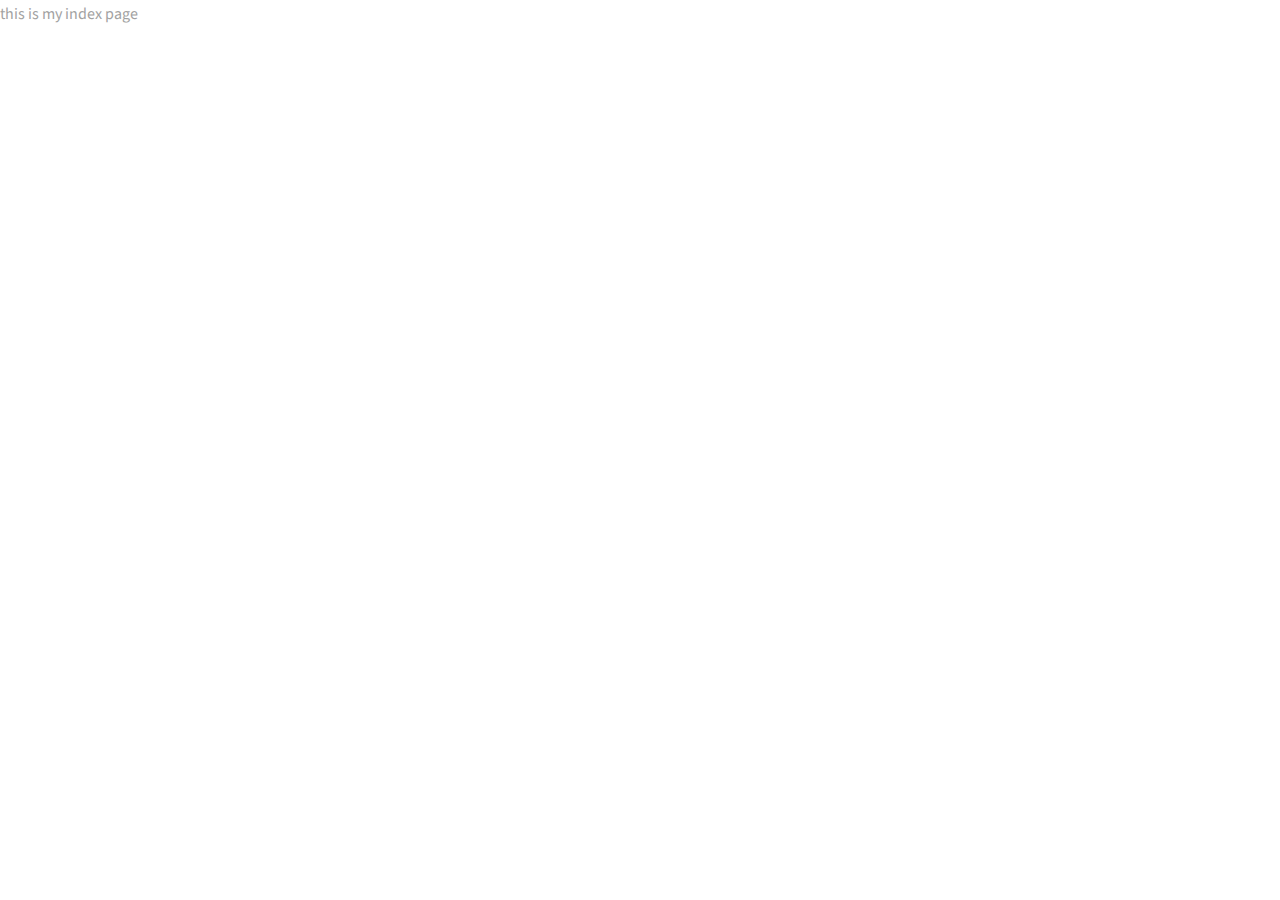
<file: index.html>
<!DOCTYPE HTML>

<html>
	<head>
		<title>Interweave Technologies</title>
		<meta charset="utf-8" />
		<meta name="viewport" content="width=device-width, initial-scale=1, user-scalable=no" />
		<link rel="stylesheet" href="assets/css/main.css" />
	</head>
	<body class="is-preload">
		<p> this is my index page</p>
	</body>
</html>
</file>
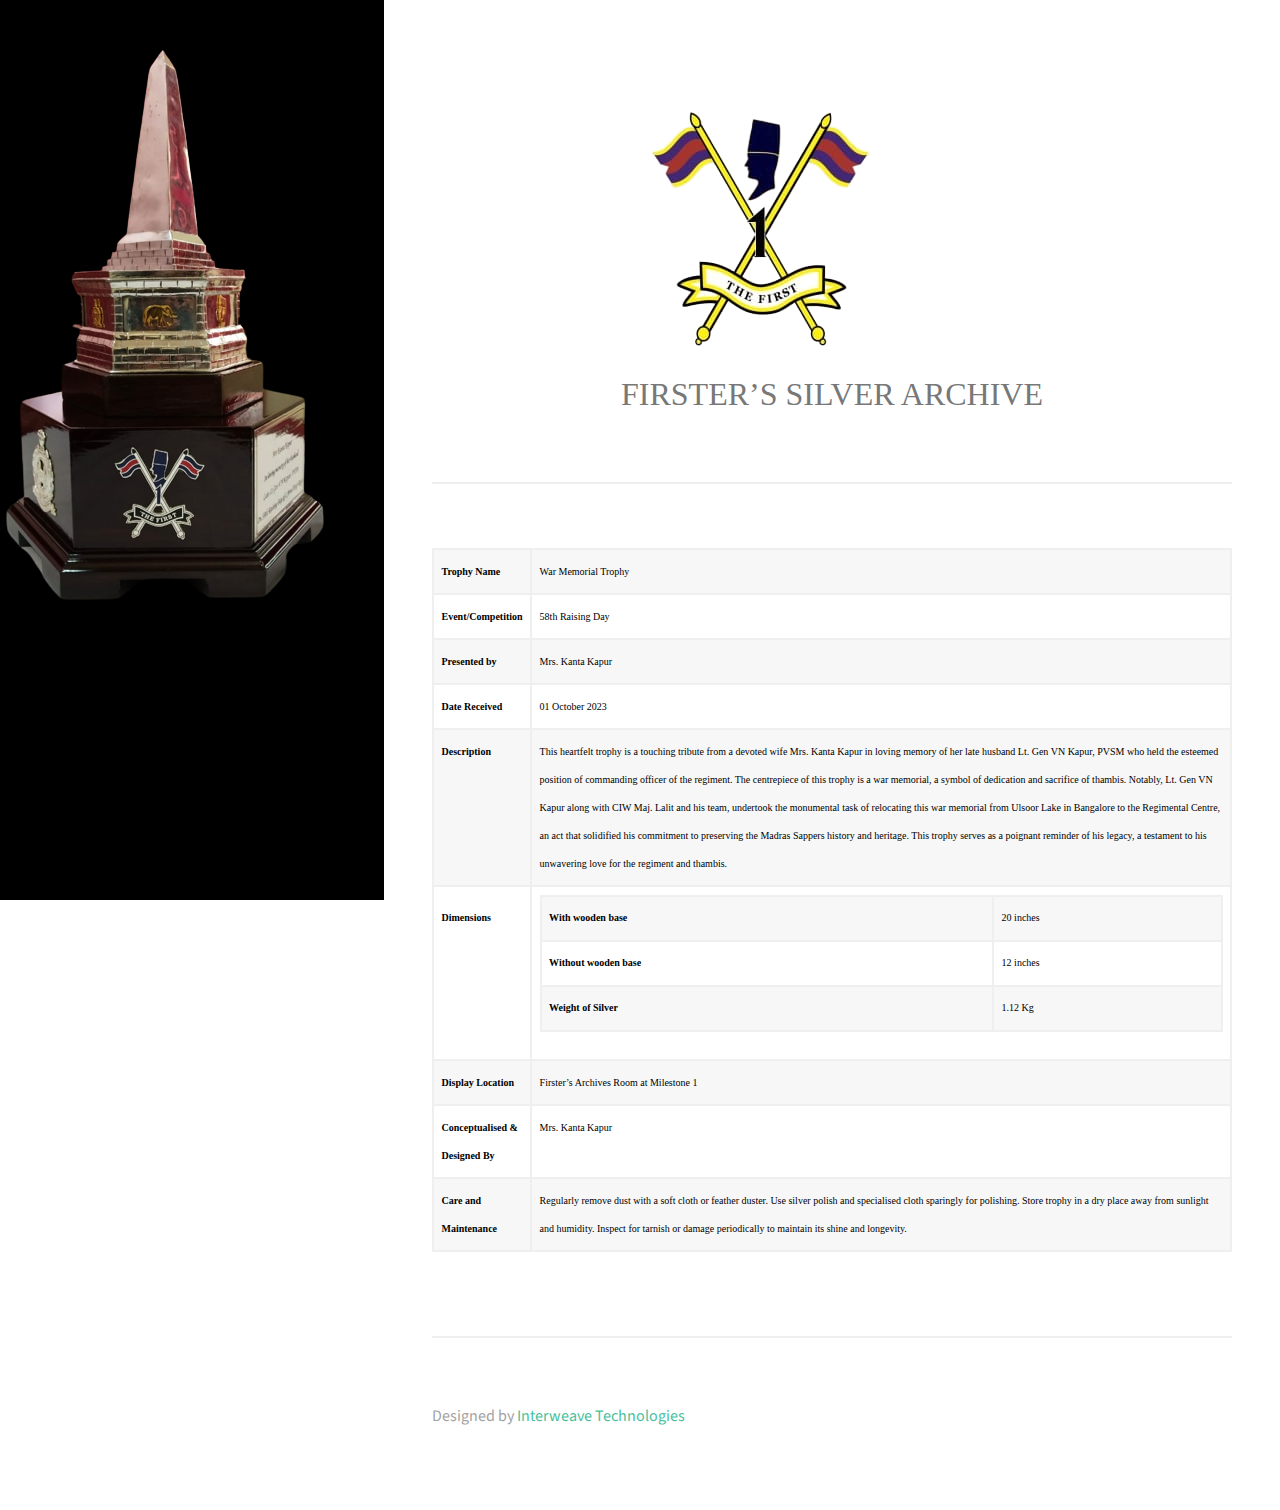
<file: trophy2.html>
<!DOCTYPE HTML>
<!--
	Strata by HTML5 UP
	html5up.net | @ajlkn
	Free for personal and commercial use under the CCA 3.0 license (html5up.net/license)
-->
<html>
	<head>
		<title>Firsters Archive</title>
		<meta charset="utf-8" />
		<meta name="viewport" content="width=device-width, initial-scale=1, user-scalable=no" />
		<link rel="stylesheet" href="assets/css/main.css" />
		<link rel="stylesheet" href="assets/css/trophy2.css" />
	</head>
	<body class="is-preload">

		<!-- Header -->
			<header id="header" style="background-position: center 0px;">
				<!-- <div class="inner">
					<a href="#" class="image avatar"><img src="images/avatar.jpg" alt="" /></a>
					<h1><strong>I am Strata</strong>, a super simple<br />
					responsive site template freebie<br />
					crafted by <a href="http://html5up.net">HTML5 UP</a>.</h1>
				</div> -->
			</header>

		<!-- Main -->
			<div id="main">

				<!-- One -->
					<section id="one">
						<div class="container" style="align-items: center;justify-content: center;font-family: Algerian;">
							<a href="#" class=" fit thumb logo"><img src="images/logo-final.png" alt="" /></a>

							<header class="major">
								<h2 style="text-align: center;">FIRSTER’S SILVER ARCHIVE</h2>
							</header>
					</div>
					</section>

				<!-- Two -->
					<section id="two">
						<div class="row">
							<div class="table-wrapper">
							  <table class="alt" style="font-family: Algerian;font-size: x-small;color: black;">
									<colgroup>
								       <col span="1" style="width: 10%;">
								       <col span="1" style="width: 90%;">
								    </colgroup>
								    <tbody>
								  <tr>
								    <td>Trophy Name</td>
								    <td>War Memorial Trophy</td>
								  </tr>
  								  <tr>
								    <td>Event/Competition</td>
								    <td>58th Raising Day</td>
								  </tr>
  								  <tr>
								    <td>Presented by</td>
								    <td>Mrs. Kanta Kapur</td>
								  </tr>
  								  <tr>
								    <td>Date Received</td>
								    <td>01 October 2023</td>
								  </tr>
  								  <tr>
								    <td>Description</td>
								    <td>This heartfelt trophy is a touching tribute from a
devoted wife Mrs. Kanta Kapur in loving memory of her late husband Lt. Gen VN Kapur, PVSM who held the esteemed position of commanding officer of the regiment. The centrepiece of this trophy is a war memorial, a symbol of dedication and sacrifice of thambis. Notably, Lt. Gen VN Kapur along with CIW Maj. Lalit and his team, undertook the monumental task of relocating this war memorial from Ulsoor Lake in Bangalore to the Regimental Centre, an act that solidified his commitment to preserving the Madras Sappers history and heritage. This trophy serves as a poignant reminder of his legacy, a testament to his unwavering love for the regiment and thambis.</td>
								  </tr>
  								  <tr>
								    <td>Dimensions</td>
								    <td> 
								    	<table>

										  <tr>
										    <td>With wooden base</td>
										    <td>20 inches</td>
										  </tr>
		  								  <tr>
										    <td>Without wooden base</td>
										    <td>12 inches</td>
										  </tr>
										  <tr>
										    <td>Weight of Silver</td>
										    <td>1.12 Kg</td>
										  </tr>
									    </table>
									</td>
								  </tr>
								   <tr>
								    <td>Display Location</td>
								    <td>Firster’s Archives Room at Milestone 1</td>
								  </tr>
  								  <tr>
								    <td>Conceptualised & Designed By</td>
								    <td>Mrs. Kanta Kapur</td>
								  </tr>
  								  <tr>
								    <td>Care and Maintenance</td>
								    <td>Regularly remove dust with a soft cloth or
feather duster. Use silver polish and specialised cloth sparingly for polishing. Store trophy in a dry place away from sunlight and humidity. Inspect for tarnish or damage periodically to maintain its shine and longevity.</td>
								  </tr>
								</tbody>
					  
							  </table>
							</div>


							
						</div>
					</section>

				<!-- Three -->
					<section id="three">
						<!-- <h2>Get In Touch</h2> -->
												<p>Designed by <a href="https://www.interweave.tech" target="_blank">Interweave Technologies</a></p>

						<!-- <div class="row">
							<div class="col-8 col-12-small">
								<form method="post" action="#">
									<div class="row gtr-uniform gtr-50">
										<div class="col-6 col-12-xsmall"><input type="text" name="name" id="name" placeholder="Name" /></div>
										<div class="col-6 col-12-xsmall"><input type="email" name="email" id="email" placeholder="Email" /></div>
										<div class="col-12"><textarea name="message" id="message" placeholder="Message" rows="4"></textarea></div>
									</div>
								</form>
								<ul class="actions">
									<li><input type="submit" value="Send Message" /></li>
								</ul>
							</div>
							<div class="col-4 col-12-small">
								<ul class="labeled-icons">
									<li>
										<h3 class="icon solid fa-home"><span class="label">Address</span></h3>
										1234 Somewhere Rd.<br />
										Nashville, TN 00000<br />
										United States
									</li>
									<li>
										<h3 class="icon solid fa-mobile-alt"><span class="label">Phone</span></h3>
										000-000-0000
									</li>
									<li>
										<h3 class="icon solid fa-envelope"><span class="label">Email</span></h3>
										<a href="#">hello@untitled.tld</a>
									</li>
								</ul>
							</div>
						</div> -->
					</section>

				<!-- Four -->
				<!--
					<section id="four">
						<h2>Elements</h2>

						<section>
							<h4>Text</h4>
							<p>This is <b>bold</b> and this is <strong>strong</strong>. This is <i>italic</i> and this is <em>emphasized</em>.
							This is <sup>superscript</sup> text and this is <sub>subscript</sub> text.
							This is <u>underlined</u> and this is code: <code>for (;;) { ... }</code>. Finally, <a href="#">this is a link</a>.</p>
							<hr />
							<header>
								<h4>Heading with a Subtitle</h4>
								<p>Lorem ipsum dolor sit amet nullam id egestas urna aliquam</p>
							</header>
							<p>Nunc lacinia ante nunc ac lobortis. Interdum adipiscing gravida odio porttitor sem non mi integer non faucibus ornare mi ut ante amet placerat aliquet. Volutpat eu sed ante lacinia sapien lorem accumsan varius montes viverra nibh in adipiscing blandit tempus accumsan.</p>
							<header>
								<h5>Heading with a Subtitle</h5>
								<p>Lorem ipsum dolor sit amet nullam id egestas urna aliquam</p>
							</header>
							<p>Nunc lacinia ante nunc ac lobortis. Interdum adipiscing gravida odio porttitor sem non mi integer non faucibus ornare mi ut ante amet placerat aliquet. Volutpat eu sed ante lacinia sapien lorem accumsan varius montes viverra nibh in adipiscing blandit tempus accumsan.</p>
							<hr />
							<h2>Heading Level 2</h2>
							<h3>Heading Level 3</h3>
							<h4>Heading Level 4</h4>
							<h5>Heading Level 5</h5>
							<h6>Heading Level 6</h6>
							<hr />
							<h5>Blockquote</h5>
							<blockquote>Fringilla nisl. Donec accumsan interdum nisi, quis tincidunt felis sagittis eget tempus euismod. Vestibulum ante ipsum primis in faucibus vestibulum. Blandit adipiscing eu felis iaculis volutpat ac adipiscing accumsan faucibus. Vestibulum ante ipsum primis in faucibus lorem ipsum dolor sit amet nullam adipiscing eu felis.</blockquote>
							<h5>Preformatted</h5>
							<pre><code>i = 0;

while (!deck.isInOrder()) {
print 'Iteration ' + i;
deck.shuffle();
i++;
}

print 'It took ' + i + ' iterations to sort the deck.';</code></pre>
						</section>

						<section>
							<h4>Lists</h4>
							<div class="row">
								<div class="col-6 col-12-xsmall">
									<h5>Unordered</h5>
									<ul>
										<li>Dolor pulvinar etiam magna etiam.</li>
										<li>Sagittis adipiscing lorem eleifend.</li>
										<li>Felis enim feugiat dolore viverra.</li>
									</ul>
									<h5>Alternate</h5>
									<ul class="alt">
										<li>Dolor pulvinar etiam magna etiam.</li>
										<li>Sagittis adipiscing lorem eleifend.</li>
										<li>Felis enim feugiat dolore viverra.</li>
									</ul>
								</div>
								<div class="col-6 col-12-xsmall">
									<h5>Ordered</h5>
									<ol>
										<li>Dolor pulvinar etiam magna etiam.</li>
										<li>Etiam vel felis at lorem sed viverra.</li>
										<li>Felis enim feugiat dolore viverra.</li>
										<li>Dolor pulvinar etiam magna etiam.</li>
										<li>Etiam vel felis at lorem sed viverra.</li>
										<li>Felis enim feugiat dolore viverra.</li>
									</ol>
									<h5>Icons</h5>
									<ul class="icons">
										<li><a href="#" class="icon brands fa-twitter"><span class="label">Twitter</span></a></li>
										<li><a href="#" class="icon brands fa-facebook-f"><span class="label">Facebook</span></a></li>
										<li><a href="#" class="icon brands fa-instagram"><span class="label">Instagram</span></a></li>
										<li><a href="#" class="icon brands fa-github"><span class="label">Github</span></a></li>
										<li><a href="#" class="icon brands fa-dribbble"><span class="label">Dribbble</span></a></li>
										<li><a href="#" class="icon brands fa-tumblr"><span class="label">Tumblr</span></a></li>
									</ul>
								</div>
							</div>
							<h5>Actions</h5>
							<ul class="actions">
								<li><a href="#" class="button primary">Default</a></li>
								<li><a href="#" class="button">Default</a></li>
							</ul>
							<ul class="actions small">
								<li><a href="#" class="button primary small">Small</a></li>
								<li><a href="#" class="button small">Small</a></li>
							</ul>
							<div class="row">
								<div class="col-6 col-12-small">
									<ul class="actions stacked">
										<li><a href="#" class="button primary">Default</a></li>
										<li><a href="#" class="button">Default</a></li>
									</ul>
								</div>
								<div class="col-6 col-12-small">
									<ul class="actions stacked">
										<li><a href="#" class="button primary small">Small</a></li>
										<li><a href="#" class="button small">Small</a></li>
									</ul>
								</div>
								<div class="col-6 col-12-small">
									<ul class="actions stacked">
										<li><a href="#" class="button primary fit">Default</a></li>
										<li><a href="#" class="button fit">Default</a></li>
									</ul>
								</div>
								<div class="col-6 col-12-small">
									<ul class="actions stacked">
										<li><a href="#" class="button primary small fit">Small</a></li>
										<li><a href="#" class="button small fit">Small</a></li>
									</ul>
								</div>
							</div>
						</section>

						<section>
							<h4>Table</h4>
							<h5>Default</h5>
							<div class="table-wrapper">
								<table>
									<thead>
										<tr>
											<th>Name</th>
											<th>Description</th>
											<th>Price</th>
										</tr>
									</thead>
									<tbody>
										<tr>
											<td>Item One</td>
											<td>Ante turpis integer aliquet porttitor.</td>
											<td>29.99</td>
										</tr>
										<tr>
											<td>Item Two</td>
											<td>Vis ac commodo adipiscing arcu aliquet.</td>
											<td>19.99</td>
										</tr>
										<tr>
											<td>Item Three</td>
											<td> Morbi faucibus arcu accumsan lorem.</td>
											<td>29.99</td>
										</tr>
										<tr>
											<td>Item Four</td>
											<td>Vitae integer tempus condimentum.</td>
											<td>19.99</td>
										</tr>
										<tr>
											<td>Item Five</td>
											<td>Ante turpis integer aliquet porttitor.</td>
											<td>29.99</td>
										</tr>
									</tbody>
									<tfoot>
										<tr>
											<td colspan="2"></td>
											<td>100.00</td>
										</tr>
									</tfoot>
								</table>
							</div>

							<h5>Alternate</h5>
							<div class="table-wrapper">
								<table class="alt">
									<thead>
										<tr>
											<th>Name</th>
											<th>Description</th>
											<th>Price</th>
										</tr>
									</thead>
									<tbody>
										<tr>
											<td>Item One</td>
											<td>Ante turpis integer aliquet porttitor.</td>
											<td>29.99</td>
										</tr>
										<tr>
											<td>Item Two</td>
											<td>Vis ac commodo adipiscing arcu aliquet.</td>
											<td>19.99</td>
										</tr>
										<tr>
											<td>Item Three</td>
											<td> Morbi faucibus arcu accumsan lorem.</td>
											<td>29.99</td>
										</tr>
										<tr>
											<td>Item Four</td>
											<td>Vitae integer tempus condimentum.</td>
											<td>19.99</td>
										</tr>
										<tr>
											<td>Item Five</td>
											<td>Ante turpis integer aliquet porttitor.</td>
											<td>29.99</td>
										</tr>
									</tbody>
									<tfoot>
										<tr>
											<td colspan="2"></td>
											<td>100.00</td>
										</tr>
									</tfoot>
								</table>
							</div>
						</section>

						<section>
							<h4>Buttons</h4>
							<ul class="actions">
								<li><a href="#" class="button primary">Primary</a></li>
								<li><a href="#" class="button">Default</a></li>
							</ul>
							<ul class="actions">
								<li><a href="#" class="button large">Large</a></li>
								<li><a href="#" class="button">Default</a></li>
								<li><a href="#" class="button small">Small</a></li>
							</ul>
							<ul class="actions fit">
								<li><a href="#" class="button primary fit">Fit</a></li>
								<li><a href="#" class="button fit">Fit</a></li>
							</ul>
							<ul class="actions fit small">
								<li><a href="#" class="button primary fit small">Fit + Small</a></li>
								<li><a href="#" class="button fit small">Fit + Small</a></li>
							</ul>
							<ul class="actions">
								<li><a href="#" class="button primary icon solid fa-download">Icon</a></li>
								<li><a href="#" class="button icon solid fa-download">Icon</a></li>
							</ul>
							<ul class="actions">
								<li><span class="button primary disabled">Primary</span></li>
								<li><span class="button disabled">Default</span></li>
							</ul>
						</section>

						<section>
							<h4>Form</h4>
							<form method="post" action="#">
								<div class="row gtr-uniform gtr-50">
									<div class="col-6 col-12-xsmall">
										<input type="text" name="demo-name" id="demo-name" value="" placeholder="Name" />
									</div>
									<div class="col-6 col-12-xsmall">
										<input type="email" name="demo-email" id="demo-email" value="" placeholder="Email" />
									</div>
									<div class="col-12">
										<select name="demo-category" id="demo-category">
											<option value="">- Category -</option>
											<option value="1">Manufacturing</option>
											<option value="1">Shipping</option>
											<option value="1">Administration</option>
											<option value="1">Human Resources</option>
										</select>
									</div>
									<div class="col-4 col-12-small">
										<input type="radio" id="demo-priority-low" name="demo-priority" checked>
										<label for="demo-priority-low">Low Priority</label>
									</div>
									<div class="col-4 col-12-small">
										<input type="radio" id="demo-priority-normal" name="demo-priority">
										<label for="demo-priority-normal">Normal Priority</label>
									</div>
									<div class="col-4 col-12-small">
										<input type="radio" id="demo-priority-high" name="demo-priority">
										<label for="demo-priority-high">High Priority</label>
									</div>
									<div class="col-6 col-12-small">
										<input type="checkbox" id="demo-copy" name="demo-copy">
										<label for="demo-copy">Email me a copy of this message</label>
									</div>
									<div class="col-6 col-12-small">
										<input type="checkbox" id="demo-human" name="demo-human" checked>
										<label for="demo-human">I am a human and not a robot</label>
									</div>
									<div class="col-12">
										<textarea name="demo-message" id="demo-message" placeholder="Enter your message" rows="6"></textarea>
									</div>
									<div class="col-12">
										<ul class="actions">
											<li><input type="submit" value="Send Message" class="primary" /></li>
											<li><input type="reset" value="Reset" /></li>
										</ul>
									</div>
								</div>
							</form>
						</section>

						<section>
							<h4>Image</h4>
							<h5>Fit</h5>
							<div class="box alt">
								<div class="row gtr-50 gtr-uniform">
									<div class="col-12"><span class="image fit"><img src="images/fulls/05.jpg" alt="" /></span></div>
									<div class="col-4"><span class="image fit"><img src="images/thumbs/01.jpg" alt="" /></span></div>
									<div class="col-4"><span class="image fit"><img src="images/thumbs/02.jpg" alt="" /></span></div>
									<div class="col-4"><span class="image fit"><img src="images/thumbs/03.jpg" alt="" /></span></div>
									<div class="col-4"><span class="image fit"><img src="images/thumbs/04.jpg" alt="" /></span></div>
									<div class="col-4"><span class="image fit"><img src="images/thumbs/05.jpg" alt="" /></span></div>
									<div class="col-4"><span class="image fit"><img src="images/thumbs/06.jpg" alt="" /></span></div>
									<div class="col-4"><span class="image fit"><img src="images/thumbs/03.jpg" alt="" /></span></div>
									<div class="col-4"><span class="image fit"><img src="images/thumbs/02.jpg" alt="" /></span></div>
									<div class="col-4"><span class="image fit"><img src="images/thumbs/01.jpg" alt="" /></span></div>
								</div>
							</div>
							<h5>Left &amp; Right</h5>
							<p><span class="image left"><img src="images/avatar.jpg" alt="" /></span>Fringilla nisl. Donec accumsan interdum nisi, quis tincidunt felis sagittis eget. tempus euismod. Vestibulum ante ipsum primis in faucibus vestibulum. Blandit adipiscing eu felis iaculis volutpat ac adipiscing accumsan eu faucibus. Integer ac pellentesque praesent tincidunt felis sagittis eget. tempus euismod. Vestibulum ante ipsum primis in faucibus vestibulum. Blandit adipiscing eu felis iaculis volutpat ac adipiscing accumsan eu faucibus. Integer ac pellentesque praesent. Donec accumsan interdum nisi, quis tincidunt felis sagittis eget. tempus euismod. Vestibulum ante ipsum primis in faucibus vestibulum. Blandit adipiscing eu felis iaculis volutpat ac adipiscing accumsan eu faucibus. Integer ac pellentesque praesent tincidunt felis sagittis eget. tempus euismod. Vestibulum ante ipsum primis in faucibus vestibulum. Blandit adipiscing eu felis iaculis volutpat ac adipiscing accumsan eu faucibus. Integer ac pellentesque praesent.</p>
							<p><span class="image right"><img src="images/avatar.jpg" alt="" /></span>Fringilla nisl. Donec accumsan interdum nisi, quis tincidunt felis sagittis eget. tempus euismod. Vestibulum ante ipsum primis in faucibus vestibulum. Blandit adipiscing eu felis iaculis volutpat ac adipiscing accumsan eu faucibus. Integer ac pellentesque praesent tincidunt felis sagittis eget. tempus euismod. Vestibulum ante ipsum primis in faucibus vestibulum. Blandit adipiscing eu felis iaculis volutpat ac adipiscing accumsan eu faucibus. Integer ac pellentesque praesent. Donec accumsan interdum nisi, quis tincidunt felis sagittis eget. tempus euismod. Vestibulum ante ipsum primis in faucibus vestibulum. Blandit adipiscing eu felis iaculis volutpat ac adipiscing accumsan eu faucibus. Integer ac pellentesque praesent tincidunt felis sagittis eget. tempus euismod. Vestibulum ante ipsum primis in faucibus vestibulum. Blandit adipiscing eu felis iaculis volutpat ac adipiscing accumsan eu faucibus. Integer ac pellentesque praesent.</p>
						</section>

					</section>
				-->

			</div>

		<!-- Footer -->
			<footer id="footer">
				<div class="inner">
					
				</div>
			</footer>

		<!-- Scripts -->
			<script src="assets/js/jquery.min.js"></script>
			<script src="assets/js/jquery.poptrox.min.js"></script>
			<script src="assets/js/browser.min.js"></script>
			<script src="assets/js/breakpoints.min.js"></script>
			<script src="assets/js/util.js"></script>
			<script src="assets/js/main.js"></script>

	</body>
</html>
</file>
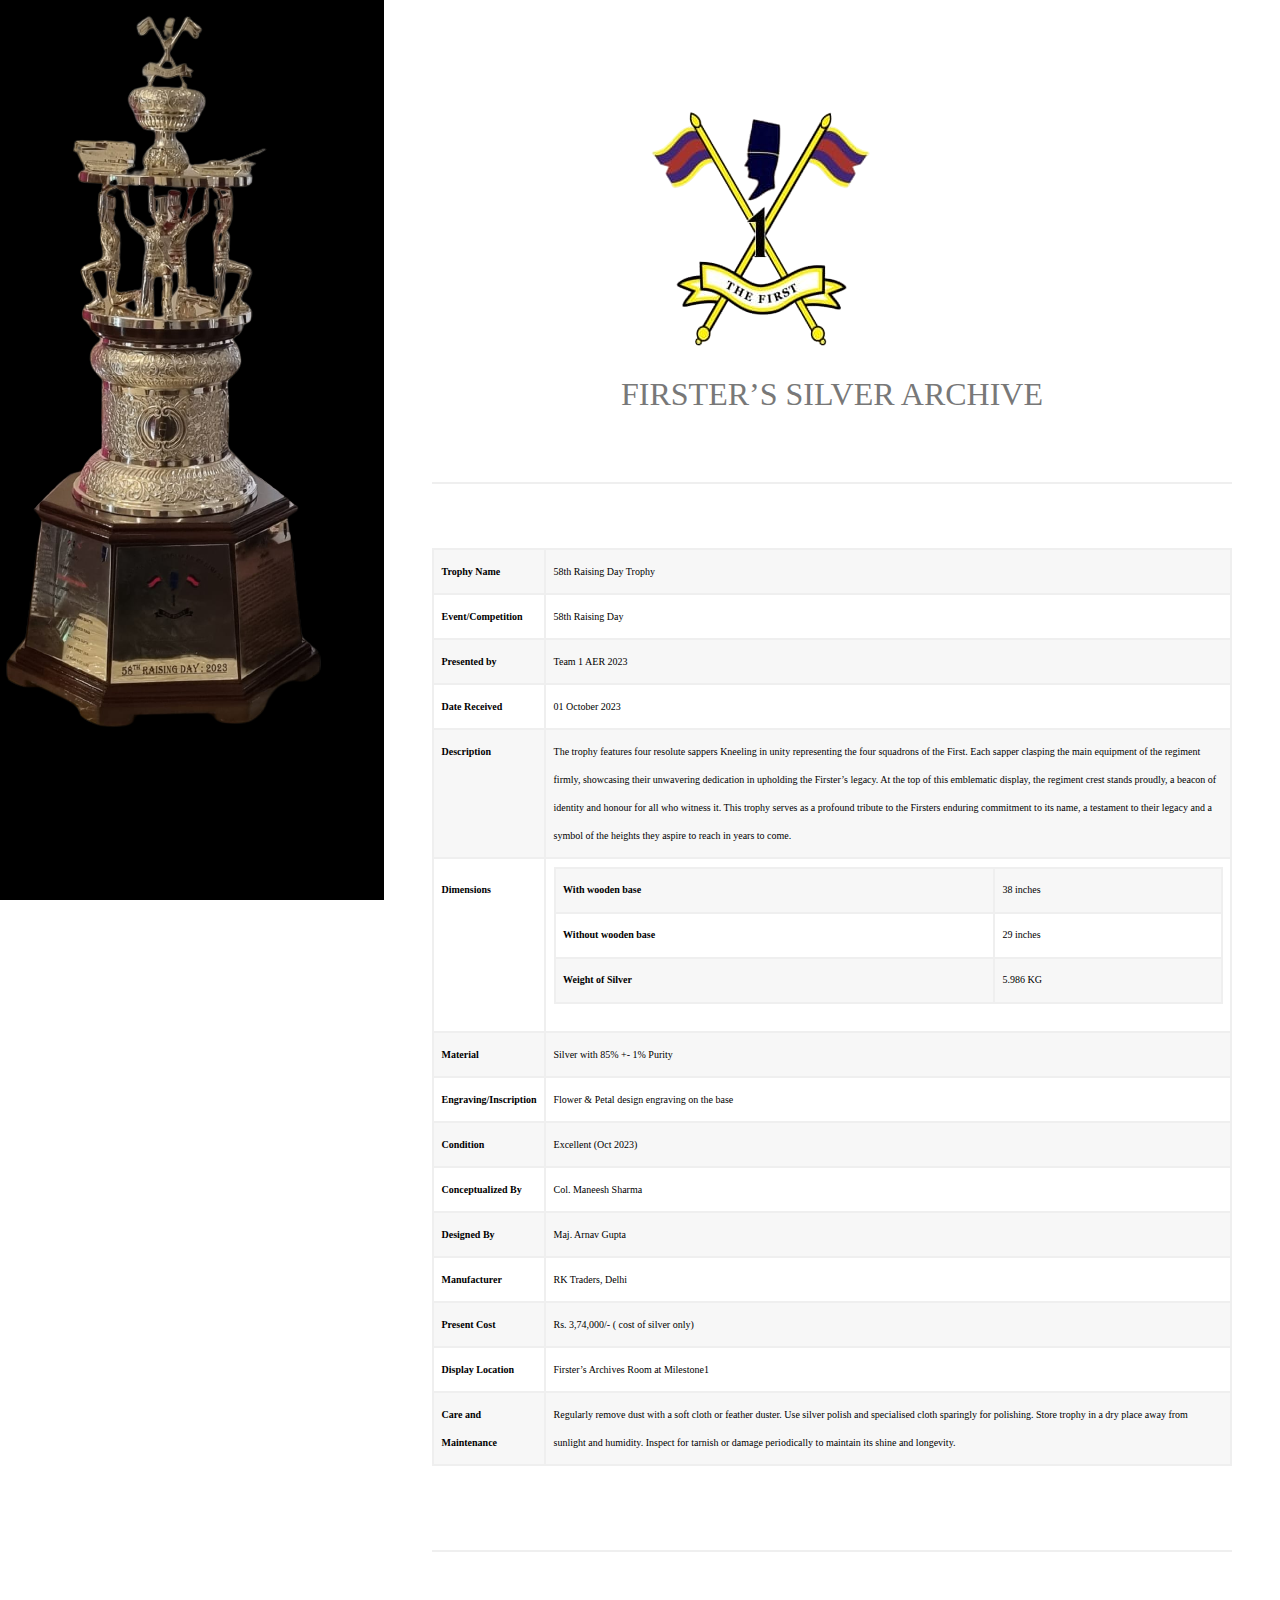
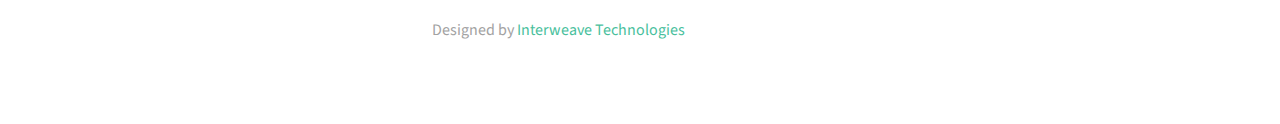
<file: trophy3.html>
<!DOCTYPE HTML>
<!--
	Strata by HTML5 UP
	html5up.net | @ajlkn
	Free for personal and commercial use under the CCA 3.0 license (html5up.net/license)
-->
<html>
	<head>
		<title>Firsters Archive</title>
		<meta charset="utf-8" />
		<meta name="viewport" content="width=device-width, initial-scale=1, user-scalable=no" />
		<link rel="stylesheet" href="assets/css/main.css" />
		<link rel="stylesheet" href="assets/css/trophy3.css" />
	</head>
	<body class="is-preload">

		<!-- Header -->
			<header id="header" style="background-position: center 0px;">
				<!-- <div class="inner">
					<a href="#" class="image avatar"><img src="images/avatar.jpg" alt="" /></a>
					<h1><strong>I am Strata</strong>, a super simple<br />
					responsive site template freebie<br />
					crafted by <a href="http://html5up.net">HTML5 UP</a>.</h1>
				</div> -->
			</header>

		<!-- Main -->
			<div id="main">

				<!-- One -->
					<section id="one">
						<div class="container" style="align-items: center;justify-content: center;font-family: Algerian;">
							<a href="#" class=" fit thumb logo"><img src="images/logo-final.png" alt="" /></a>

							<header class="major">
								<h2 style="text-align: center;">FIRSTER’S SILVER ARCHIVE</h2>
							</header>
					</div>
					</section>

				<!-- Two -->
					<section id="two">
						<div class="row">
							<div class="table-wrapper">
							  <table class="alt" style="font-family: Algerian;font-size: x-small;color: black;">
									<colgroup>
								       <col span="1" style="width: 10%;">
								       <col span="1" style="width: 90%;">
								    </colgroup>
								    <tbody>
								  <tr>
								    <td>Trophy Name</td>
								    <td>58th Raising Day Trophy</td>
								  </tr>
  								  <tr>
								    <td>Event/Competition</td>
								    <td>58th Raising Day</td>
								  </tr>
  								  <tr>
								    <td>Presented by</td>
								    <td>Team 1 AER 2023</td>
								  </tr>
  								  <tr>
								    <td>Date Received</td>
								    <td>01 October 2023</td>
								  </tr>
  								  <tr>
								    <td>Description</td>
								    <td>The trophy features four resolute sappers 
Kneeling in unity representing the four squadrons of the First. Each sapper clasping the main equipment of the regiment firmly, showcasing their unwavering dedication in upholding the Firster’s legacy. At the top of this emblematic display, the regiment crest stands proudly, a beacon of identity and honour for all who witness it. This trophy serves as a profound tribute to the Firsters enduring commitment to its name, a testament to their legacy and a symbol of the heights they aspire to reach in years to come.
</td>
								  </tr>
  								  <tr>
								    <td>Dimensions</td>
								    <td> 
								    	<table>

										  <tr>
										    <td>With wooden base</td>
										    <td>38 inches</td>
										  </tr>
		  								  <tr>
										    <td>Without wooden base</td>
										    <td>29 inches</td>
										  </tr>
										  <tr>
										    <td>Weight of Silver</td>
										    <td>5.986 KG</td>
										  </tr>
									    </table>
									</td>
								  </tr>
  								  <tr>
								    <td>Material</td>
								    <td>Silver with 85% +- 1% Purity</td>
								  </tr>
  								  <tr>
								    <td>Engraving/Inscription</td>
								    <td>Flower & Petal design engraving on the base</td>
								  </tr>
  								  <tr>
								    <td>Condition</td>
								    <td>Excellent (Oct 2023)</td>
								  </tr>
  								  <tr>
								    <td>Conceptualized By</td>
								    <td>Col. Maneesh Sharma</td>
								  </tr>
  								  <tr>
								    <td>Designed By</td>
								    <td>Maj. Arnav Gupta</td>
								  </tr>
  								  <tr>
								    <td>Manufacturer</td>
								    <td>RK Traders, Delhi</td>
								  </tr>
  								  <tr>
								    <td>Present Cost</td>
								    <td>Rs. 3,74,000/- ( cost of silver only)</td>
								  </tr>
  								  <tr>
								    <td>Display Location</td>
								    <td>Firster’s Archives Room at Milestone1</td>
								  </tr>
  								  <tr>
								    <td>Care and Maintenance</td>
								    <td>Regularly remove dust with a soft cloth or 
feather duster. Use silver polish and specialised cloth sparingly for polishing. Store trophy in a dry place away from sunlight and humidity. Inspect for tarnish or damage periodically to maintain its shine and longevity.</td>
								  </tr>
					  			</tbody>
							  </table>
							</div>


							
						</div>
					</section>

				<!-- Three -->
					<section id="three">
						<!-- <h2>Get In Touch</h2> -->
						<p>Designed by <a href="https://www.interweave.tech" target="_blank">Interweave Technologies</a></p>
						<!-- <div class="row">
							<div class="col-8 col-12-small">
								<form method="post" action="#">
									<div class="row gtr-uniform gtr-50">
										<div class="col-6 col-12-xsmall"><input type="text" name="name" id="name" placeholder="Name" /></div>
										<div class="col-6 col-12-xsmall"><input type="email" name="email" id="email" placeholder="Email" /></div>
										<div class="col-12"><textarea name="message" id="message" placeholder="Message" rows="4"></textarea></div>
									</div>
								</form>
								<ul class="actions">
									<li><input type="submit" value="Send Message" /></li>
								</ul>
							</div>
							<div class="col-4 col-12-small">
								<ul class="labeled-icons">
									<li>
										<h3 class="icon solid fa-home"><span class="label">Address</span></h3>
										1234 Somewhere Rd.<br />
										Nashville, TN 00000<br />
										United States
									</li>
									<li>
										<h3 class="icon solid fa-mobile-alt"><span class="label">Phone</span></h3>
										000-000-0000
									</li>
									<li>
										<h3 class="icon solid fa-envelope"><span class="label">Email</span></h3>
										<a href="#">hello@untitled.tld</a>
									</li>
								</ul>
							</div>
						</div> -->
					</section>

				<!-- Four -->
				<!--
					<section id="four">
						<h2>Elements</h2>

						<section>
							<h4>Text</h4>
							<p>This is <b>bold</b> and this is <strong>strong</strong>. This is <i>italic</i> and this is <em>emphasized</em>.
							This is <sup>superscript</sup> text and this is <sub>subscript</sub> text.
							This is <u>underlined</u> and this is code: <code>for (;;) { ... }</code>. Finally, <a href="#">this is a link</a>.</p>
							<hr />
							<header>
								<h4>Heading with a Subtitle</h4>
								<p>Lorem ipsum dolor sit amet nullam id egestas urna aliquam</p>
							</header>
							<p>Nunc lacinia ante nunc ac lobortis. Interdum adipiscing gravida odio porttitor sem non mi integer non faucibus ornare mi ut ante amet placerat aliquet. Volutpat eu sed ante lacinia sapien lorem accumsan varius montes viverra nibh in adipiscing blandit tempus accumsan.</p>
							<header>
								<h5>Heading with a Subtitle</h5>
								<p>Lorem ipsum dolor sit amet nullam id egestas urna aliquam</p>
							</header>
							<p>Nunc lacinia ante nunc ac lobortis. Interdum adipiscing gravida odio porttitor sem non mi integer non faucibus ornare mi ut ante amet placerat aliquet. Volutpat eu sed ante lacinia sapien lorem accumsan varius montes viverra nibh in adipiscing blandit tempus accumsan.</p>
							<hr />
							<h2>Heading Level 2</h2>
							<h3>Heading Level 3</h3>
							<h4>Heading Level 4</h4>
							<h5>Heading Level 5</h5>
							<h6>Heading Level 6</h6>
							<hr />
							<h5>Blockquote</h5>
							<blockquote>Fringilla nisl. Donec accumsan interdum nisi, quis tincidunt felis sagittis eget tempus euismod. Vestibulum ante ipsum primis in faucibus vestibulum. Blandit adipiscing eu felis iaculis volutpat ac adipiscing accumsan faucibus. Vestibulum ante ipsum primis in faucibus lorem ipsum dolor sit amet nullam adipiscing eu felis.</blockquote>
							<h5>Preformatted</h5>
							<pre><code>i = 0;

while (!deck.isInOrder()) {
print 'Iteration ' + i;
deck.shuffle();
i++;
}

print 'It took ' + i + ' iterations to sort the deck.';</code></pre>
						</section>

						<section>
							<h4>Lists</h4>
							<div class="row">
								<div class="col-6 col-12-xsmall">
									<h5>Unordered</h5>
									<ul>
										<li>Dolor pulvinar etiam magna etiam.</li>
										<li>Sagittis adipiscing lorem eleifend.</li>
										<li>Felis enim feugiat dolore viverra.</li>
									</ul>
									<h5>Alternate</h5>
									<ul class="alt">
										<li>Dolor pulvinar etiam magna etiam.</li>
										<li>Sagittis adipiscing lorem eleifend.</li>
										<li>Felis enim feugiat dolore viverra.</li>
									</ul>
								</div>
								<div class="col-6 col-12-xsmall">
									<h5>Ordered</h5>
									<ol>
										<li>Dolor pulvinar etiam magna etiam.</li>
										<li>Etiam vel felis at lorem sed viverra.</li>
										<li>Felis enim feugiat dolore viverra.</li>
										<li>Dolor pulvinar etiam magna etiam.</li>
										<li>Etiam vel felis at lorem sed viverra.</li>
										<li>Felis enim feugiat dolore viverra.</li>
									</ol>
									<h5>Icons</h5>
									<ul class="icons">
										<li><a href="#" class="icon brands fa-twitter"><span class="label">Twitter</span></a></li>
										<li><a href="#" class="icon brands fa-facebook-f"><span class="label">Facebook</span></a></li>
										<li><a href="#" class="icon brands fa-instagram"><span class="label">Instagram</span></a></li>
										<li><a href="#" class="icon brands fa-github"><span class="label">Github</span></a></li>
										<li><a href="#" class="icon brands fa-dribbble"><span class="label">Dribbble</span></a></li>
										<li><a href="#" class="icon brands fa-tumblr"><span class="label">Tumblr</span></a></li>
									</ul>
								</div>
							</div>
							<h5>Actions</h5>
							<ul class="actions">
								<li><a href="#" class="button primary">Default</a></li>
								<li><a href="#" class="button">Default</a></li>
							</ul>
							<ul class="actions small">
								<li><a href="#" class="button primary small">Small</a></li>
								<li><a href="#" class="button small">Small</a></li>
							</ul>
							<div class="row">
								<div class="col-6 col-12-small">
									<ul class="actions stacked">
										<li><a href="#" class="button primary">Default</a></li>
										<li><a href="#" class="button">Default</a></li>
									</ul>
								</div>
								<div class="col-6 col-12-small">
									<ul class="actions stacked">
										<li><a href="#" class="button primary small">Small</a></li>
										<li><a href="#" class="button small">Small</a></li>
									</ul>
								</div>
								<div class="col-6 col-12-small">
									<ul class="actions stacked">
										<li><a href="#" class="button primary fit">Default</a></li>
										<li><a href="#" class="button fit">Default</a></li>
									</ul>
								</div>
								<div class="col-6 col-12-small">
									<ul class="actions stacked">
										<li><a href="#" class="button primary small fit">Small</a></li>
										<li><a href="#" class="button small fit">Small</a></li>
									</ul>
								</div>
							</div>
						</section>

						<section>
							<h4>Table</h4>
							<h5>Default</h5>
							<div class="table-wrapper">
								<table>
									<thead>
										<tr>
											<th>Name</th>
											<th>Description</th>
											<th>Price</th>
										</tr>
									</thead>
									<tbody>
										<tr>
											<td>Item One</td>
											<td>Ante turpis integer aliquet porttitor.</td>
											<td>29.99</td>
										</tr>
										<tr>
											<td>Item Two</td>
											<td>Vis ac commodo adipiscing arcu aliquet.</td>
											<td>19.99</td>
										</tr>
										<tr>
											<td>Item Three</td>
											<td> Morbi faucibus arcu accumsan lorem.</td>
											<td>29.99</td>
										</tr>
										<tr>
											<td>Item Four</td>
											<td>Vitae integer tempus condimentum.</td>
											<td>19.99</td>
										</tr>
										<tr>
											<td>Item Five</td>
											<td>Ante turpis integer aliquet porttitor.</td>
											<td>29.99</td>
										</tr>
									</tbody>
									<tfoot>
										<tr>
											<td colspan="2"></td>
											<td>100.00</td>
										</tr>
									</tfoot>
								</table>
							</div>

							<h5>Alternate</h5>
							<div class="table-wrapper">
								<table class="alt">
									<thead>
										<tr>
											<th>Name</th>
											<th>Description</th>
											<th>Price</th>
										</tr>
									</thead>
									<tbody>
										<tr>
											<td>Item One</td>
											<td>Ante turpis integer aliquet porttitor.</td>
											<td>29.99</td>
										</tr>
										<tr>
											<td>Item Two</td>
											<td>Vis ac commodo adipiscing arcu aliquet.</td>
											<td>19.99</td>
										</tr>
										<tr>
											<td>Item Three</td>
											<td> Morbi faucibus arcu accumsan lorem.</td>
											<td>29.99</td>
										</tr>
										<tr>
											<td>Item Four</td>
											<td>Vitae integer tempus condimentum.</td>
											<td>19.99</td>
										</tr>
										<tr>
											<td>Item Five</td>
											<td>Ante turpis integer aliquet porttitor.</td>
											<td>29.99</td>
										</tr>
									</tbody>
									<tfoot>
										<tr>
											<td colspan="2"></td>
											<td>100.00</td>
										</tr>
									</tfoot>
								</table>
							</div>
						</section>

						<section>
							<h4>Buttons</h4>
							<ul class="actions">
								<li><a href="#" class="button primary">Primary</a></li>
								<li><a href="#" class="button">Default</a></li>
							</ul>
							<ul class="actions">
								<li><a href="#" class="button large">Large</a></li>
								<li><a href="#" class="button">Default</a></li>
								<li><a href="#" class="button small">Small</a></li>
							</ul>
							<ul class="actions fit">
								<li><a href="#" class="button primary fit">Fit</a></li>
								<li><a href="#" class="button fit">Fit</a></li>
							</ul>
							<ul class="actions fit small">
								<li><a href="#" class="button primary fit small">Fit + Small</a></li>
								<li><a href="#" class="button fit small">Fit + Small</a></li>
							</ul>
							<ul class="actions">
								<li><a href="#" class="button primary icon solid fa-download">Icon</a></li>
								<li><a href="#" class="button icon solid fa-download">Icon</a></li>
							</ul>
							<ul class="actions">
								<li><span class="button primary disabled">Primary</span></li>
								<li><span class="button disabled">Default</span></li>
							</ul>
						</section>

						<section>
							<h4>Form</h4>
							<form method="post" action="#">
								<div class="row gtr-uniform gtr-50">
									<div class="col-6 col-12-xsmall">
										<input type="text" name="demo-name" id="demo-name" value="" placeholder="Name" />
									</div>
									<div class="col-6 col-12-xsmall">
										<input type="email" name="demo-email" id="demo-email" value="" placeholder="Email" />
									</div>
									<div class="col-12">
										<select name="demo-category" id="demo-category">
											<option value="">- Category -</option>
											<option value="1">Manufacturing</option>
											<option value="1">Shipping</option>
											<option value="1">Administration</option>
											<option value="1">Human Resources</option>
										</select>
									</div>
									<div class="col-4 col-12-small">
										<input type="radio" id="demo-priority-low" name="demo-priority" checked>
										<label for="demo-priority-low">Low Priority</label>
									</div>
									<div class="col-4 col-12-small">
										<input type="radio" id="demo-priority-normal" name="demo-priority">
										<label for="demo-priority-normal">Normal Priority</label>
									</div>
									<div class="col-4 col-12-small">
										<input type="radio" id="demo-priority-high" name="demo-priority">
										<label for="demo-priority-high">High Priority</label>
									</div>
									<div class="col-6 col-12-small">
										<input type="checkbox" id="demo-copy" name="demo-copy">
										<label for="demo-copy">Email me a copy of this message</label>
									</div>
									<div class="col-6 col-12-small">
										<input type="checkbox" id="demo-human" name="demo-human" checked>
										<label for="demo-human">I am a human and not a robot</label>
									</div>
									<div class="col-12">
										<textarea name="demo-message" id="demo-message" placeholder="Enter your message" rows="6"></textarea>
									</div>
									<div class="col-12">
										<ul class="actions">
											<li><input type="submit" value="Send Message" class="primary" /></li>
											<li><input type="reset" value="Reset" /></li>
										</ul>
									</div>
								</div>
							</form>
						</section>

						<section>
							<h4>Image</h4>
							<h5>Fit</h5>
							<div class="box alt">
								<div class="row gtr-50 gtr-uniform">
									<div class="col-12"><span class="image fit"><img src="images/fulls/05.jpg" alt="" /></span></div>
									<div class="col-4"><span class="image fit"><img src="images/thumbs/01.jpg" alt="" /></span></div>
									<div class="col-4"><span class="image fit"><img src="images/thumbs/02.jpg" alt="" /></span></div>
									<div class="col-4"><span class="image fit"><img src="images/thumbs/03.jpg" alt="" /></span></div>
									<div class="col-4"><span class="image fit"><img src="images/thumbs/04.jpg" alt="" /></span></div>
									<div class="col-4"><span class="image fit"><img src="images/thumbs/05.jpg" alt="" /></span></div>
									<div class="col-4"><span class="image fit"><img src="images/thumbs/06.jpg" alt="" /></span></div>
									<div class="col-4"><span class="image fit"><img src="images/thumbs/03.jpg" alt="" /></span></div>
									<div class="col-4"><span class="image fit"><img src="images/thumbs/02.jpg" alt="" /></span></div>
									<div class="col-4"><span class="image fit"><img src="images/thumbs/01.jpg" alt="" /></span></div>
								</div>
							</div>
							<h5>Left &amp; Right</h5>
							<p><span class="image left"><img src="images/avatar.jpg" alt="" /></span>Fringilla nisl. Donec accumsan interdum nisi, quis tincidunt felis sagittis eget. tempus euismod. Vestibulum ante ipsum primis in faucibus vestibulum. Blandit adipiscing eu felis iaculis volutpat ac adipiscing accumsan eu faucibus. Integer ac pellentesque praesent tincidunt felis sagittis eget. tempus euismod. Vestibulum ante ipsum primis in faucibus vestibulum. Blandit adipiscing eu felis iaculis volutpat ac adipiscing accumsan eu faucibus. Integer ac pellentesque praesent. Donec accumsan interdum nisi, quis tincidunt felis sagittis eget. tempus euismod. Vestibulum ante ipsum primis in faucibus vestibulum. Blandit adipiscing eu felis iaculis volutpat ac adipiscing accumsan eu faucibus. Integer ac pellentesque praesent tincidunt felis sagittis eget. tempus euismod. Vestibulum ante ipsum primis in faucibus vestibulum. Blandit adipiscing eu felis iaculis volutpat ac adipiscing accumsan eu faucibus. Integer ac pellentesque praesent.</p>
							<p><span class="image right"><img src="images/avatar.jpg" alt="" /></span>Fringilla nisl. Donec accumsan interdum nisi, quis tincidunt felis sagittis eget. tempus euismod. Vestibulum ante ipsum primis in faucibus vestibulum. Blandit adipiscing eu felis iaculis volutpat ac adipiscing accumsan eu faucibus. Integer ac pellentesque praesent tincidunt felis sagittis eget. tempus euismod. Vestibulum ante ipsum primis in faucibus vestibulum. Blandit adipiscing eu felis iaculis volutpat ac adipiscing accumsan eu faucibus. Integer ac pellentesque praesent. Donec accumsan interdum nisi, quis tincidunt felis sagittis eget. tempus euismod. Vestibulum ante ipsum primis in faucibus vestibulum. Blandit adipiscing eu felis iaculis volutpat ac adipiscing accumsan eu faucibus. Integer ac pellentesque praesent tincidunt felis sagittis eget. tempus euismod. Vestibulum ante ipsum primis in faucibus vestibulum. Blandit adipiscing eu felis iaculis volutpat ac adipiscing accumsan eu faucibus. Integer ac pellentesque praesent.</p>
						</section>

					</section>
				-->

			</div>

		<!-- Footer -->
			<footer id="footer">
				<div class="inner">
				</div>
			</footer>

		<!-- Scripts -->
			<script src="assets/js/jquery.min.js"></script>
			<script src="assets/js/jquery.poptrox.min.js"></script>
			<script src="assets/js/browser.min.js"></script>
			<script src="assets/js/breakpoints.min.js"></script>
			<script src="assets/js/util.js"></script>
			<script src="assets/js/main.js"></script>

	</body>
</html>
</file>
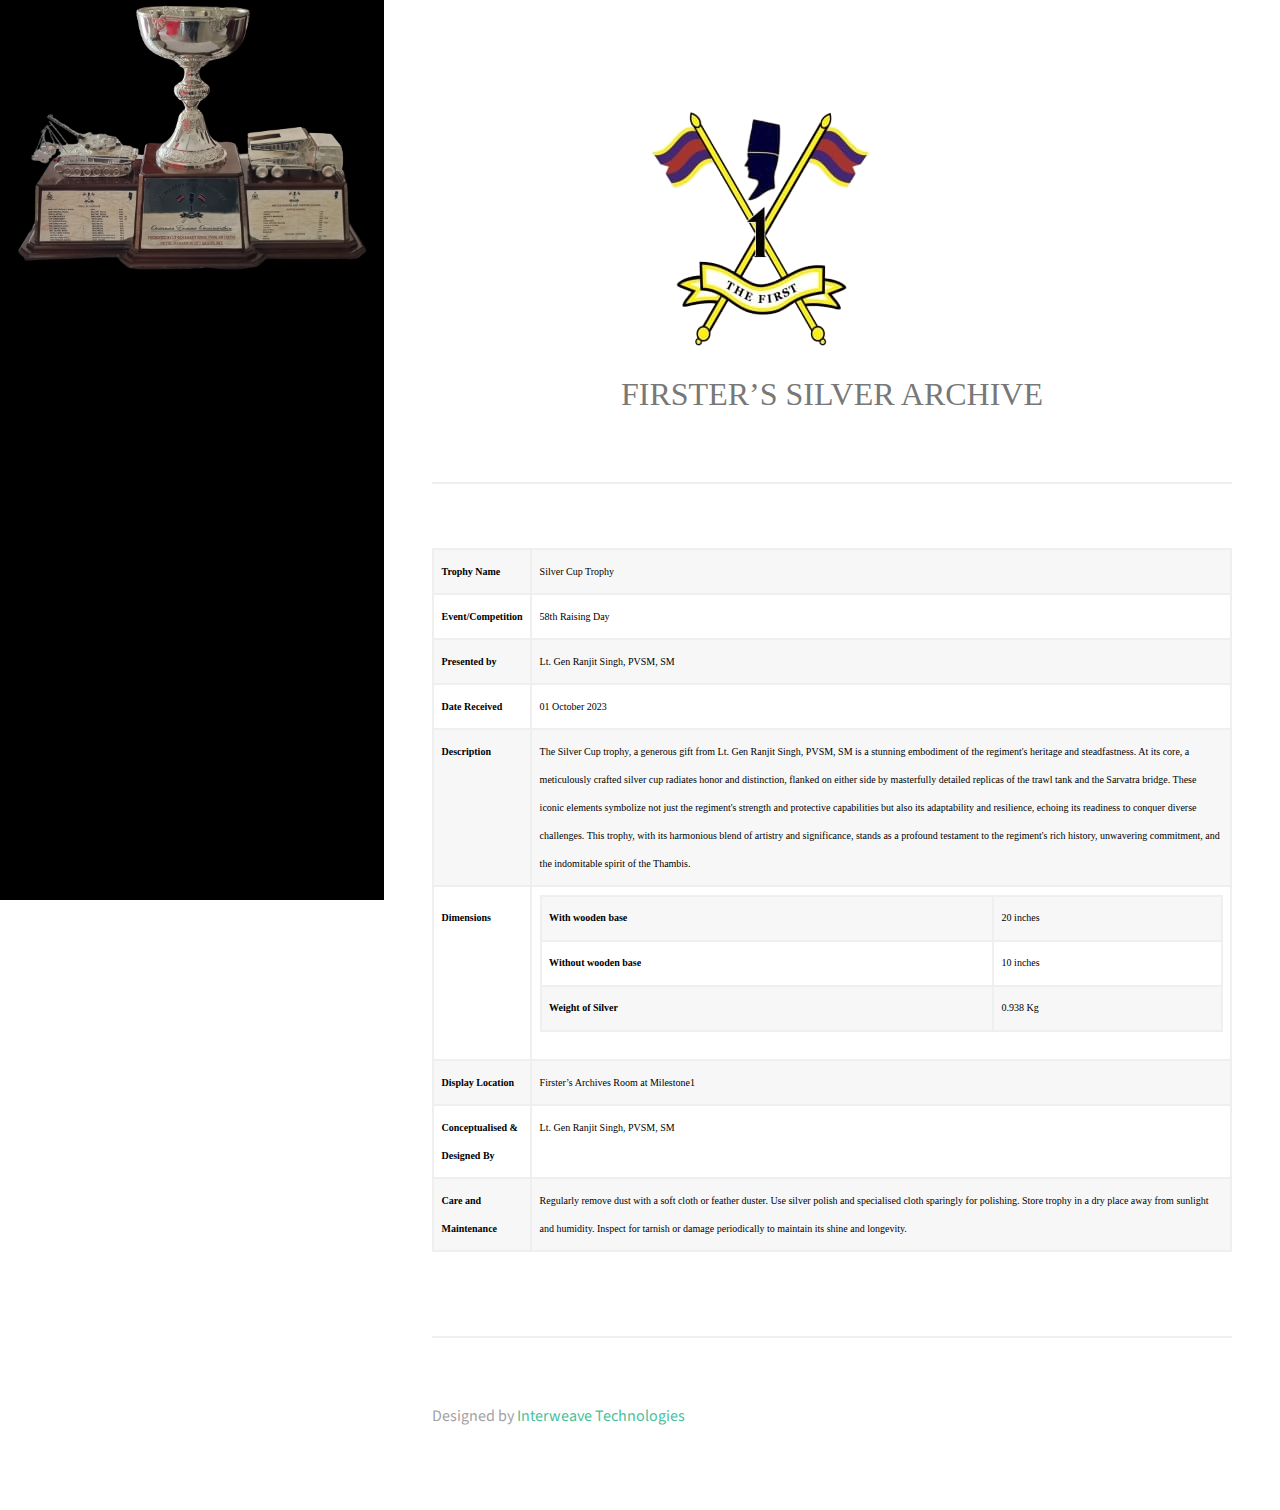
<file: trophy4.html>
<!DOCTYPE HTML>
<!--
	Strata by HTML5 UP
	html5up.net | @ajlkn
	Free for personal and commercial use under the CCA 3.0 license (html5up.net/license)
-->
<html>
	<head>
		<title>Firsters Archive</title>
		<meta charset="utf-8" />
		<meta name="viewport" content="width=device-width, initial-scale=1, user-scalable=no" />
		<link rel="stylesheet" href="assets/css/main.css" />
		<link rel="stylesheet" href="assets/css/trophy4.css" />
	</head>
	<body class="is-preload">

		<!-- Header -->
			<header id="header" style="background-position: center 35px;background-size: contain;">
				<!-- <div class="inner">
					<a href="#" class="image avatar"><img src="images/avatar.jpg" alt="" /></a>
					<h1><strong>I am Strata</strong>, a super simple<br />
					responsive site template freebie<br />
					crafted by <a href="http://html5up.net">HTML5 UP</a>.</h1>
				</div> -->
			</header>

		<!-- Main -->
			<div id="main">

				<!-- One -->
					<section id="one">
						<div class="container" style="align-items: center;justify-content: center;font-family: Algerian;">
							<a href="#" class=" fit thumb logo"><img src="images/logo-final.png" alt="" /></a>

							<header class="major">
								<h2 style="text-align: center;">FIRSTER’S SILVER ARCHIVE</h2>
							</header>
					</div>
					</section>

				<!-- Two -->
					<section id="two">
						<div class="row">
							<div class="table-wrapper">
							  <table class="alt" style="font-family: Algerian;font-size: x-small;color: black;">
									<colgroup>
								       <col span="1" style="width: 10%;">
								       <col span="1" style="width: 90%;">
								    </colgroup>
								    <tbody>
								  <tr>
								    <td>Trophy Name</td>
								    <td>Silver Cup Trophy</td>
								  </tr>
  								  <tr>
								    <td>Event/Competition</td>
								    <td>58th Raising Day</td>
								  </tr>
  								  <tr>
								    <td>Presented by</td>
								    <td>Lt. Gen Ranjit Singh, PVSM, SM</td>
								  </tr>
  								  <tr>
								    <td>Date Received</td>
								    <td>01 October 2023</td>
								  </tr>
  								  <tr>
								    <td>Description</td>
								    <td>The Silver Cup trophy, a generous gift from
Lt. Gen Ranjit Singh, PVSM, SM is a stunning embodiment of the regiment's heritage and steadfastness. At its core, a meticulously crafted silver cup radiates honor and distinction, flanked on either side by masterfully detailed replicas of the trawl tank and the Sarvatra bridge. These iconic elements symbolize not just the regiment's strength and protective capabilities but also its adaptability and resilience, echoing its readiness to conquer diverse challenges. This trophy, with its harmonious blend of artistry and significance, stands as a profound testament to the regiment's rich history, unwavering commitment, and the indomitable spirit of the Thambis.</td>
								  </tr>
  								  <tr>
								    <td>Dimensions</td>
								    <td> 
								    	<table>

										  <tr>
										    <td>With wooden base</td>
										    <td>20 inches</td>
										  </tr>
		  								  <tr>
										    <td>Without wooden base</td>
										    <td>10 inches</td>
										  </tr>
										  <tr>
										    <td>Weight of Silver</td>
										    <td>0.938 Kg</td>
										  </tr>
									    </table>
									</td>
								  </tr>
								  <tr>
								    <td>Display Location</td>
								    <td>Firster’s Archives Room at Milestone1</td>
								  </tr>
  								  <tr>
								    <td>Conceptualised & Designed By</td>
								    <td>Lt. Gen Ranjit Singh, PVSM, SM</td>
								  </tr>								  
  								  <tr>
								    <td>Care and Maintenance</td>
								    <td>Regularly remove dust with a soft cloth or
feather duster. Use silver polish and specialised cloth sparingly for polishing. Store trophy in a dry place away from sunlight and humidity. Inspect for tarnish or damage periodically to maintain its shine and longevity.</td>
								  </tr>
					  			</tbody>
							  </table>
							</div>


							
						</div>
					</section>

				<!-- Three -->
					<section id="three">
						<!-- <h2>Get In Touch</h2> -->
						<p>Designed by <a href="https://www.interweave.tech" target="_blank">Interweave Technologies</a></p>
						<!-- <div class="row">
							<div class="col-8 col-12-small">
								<form method="post" action="#">
									<div class="row gtr-uniform gtr-50">
										<div class="col-6 col-12-xsmall"><input type="text" name="name" id="name" placeholder="Name" /></div>
										<div class="col-6 col-12-xsmall"><input type="email" name="email" id="email" placeholder="Email" /></div>
										<div class="col-12"><textarea name="message" id="message" placeholder="Message" rows="4"></textarea></div>
									</div>
								</form>
								<ul class="actions">
									<li><input type="submit" value="Send Message" /></li>
								</ul>
							</div>
							<div class="col-4 col-12-small">
								<ul class="labeled-icons">
									<li>
										<h3 class="icon solid fa-home"><span class="label">Address</span></h3>
										1234 Somewhere Rd.<br />
										Nashville, TN 00000<br />
										United States
									</li>
									<li>
										<h3 class="icon solid fa-mobile-alt"><span class="label">Phone</span></h3>
										000-000-0000
									</li>
									<li>
										<h3 class="icon solid fa-envelope"><span class="label">Email</span></h3>
										<a href="#">hello@untitled.tld</a>
									</li>
								</ul>
							</div>
						</div> -->
					</section>

				<!-- Four -->
				<!--
					<section id="four">
						<h2>Elements</h2>

						<section>
							<h4>Text</h4>
							<p>This is <b>bold</b> and this is <strong>strong</strong>. This is <i>italic</i> and this is <em>emphasized</em>.
							This is <sup>superscript</sup> text and this is <sub>subscript</sub> text.
							This is <u>underlined</u> and this is code: <code>for (;;) { ... }</code>. Finally, <a href="#">this is a link</a>.</p>
							<hr />
							<header>
								<h4>Heading with a Subtitle</h4>
								<p>Lorem ipsum dolor sit amet nullam id egestas urna aliquam</p>
							</header>
							<p>Nunc lacinia ante nunc ac lobortis. Interdum adipiscing gravida odio porttitor sem non mi integer non faucibus ornare mi ut ante amet placerat aliquet. Volutpat eu sed ante lacinia sapien lorem accumsan varius montes viverra nibh in adipiscing blandit tempus accumsan.</p>
							<header>
								<h5>Heading with a Subtitle</h5>
								<p>Lorem ipsum dolor sit amet nullam id egestas urna aliquam</p>
							</header>
							<p>Nunc lacinia ante nunc ac lobortis. Interdum adipiscing gravida odio porttitor sem non mi integer non faucibus ornare mi ut ante amet placerat aliquet. Volutpat eu sed ante lacinia sapien lorem accumsan varius montes viverra nibh in adipiscing blandit tempus accumsan.</p>
							<hr />
							<h2>Heading Level 2</h2>
							<h3>Heading Level 3</h3>
							<h4>Heading Level 4</h4>
							<h5>Heading Level 5</h5>
							<h6>Heading Level 6</h6>
							<hr />
							<h5>Blockquote</h5>
							<blockquote>Fringilla nisl. Donec accumsan interdum nisi, quis tincidunt felis sagittis eget tempus euismod. Vestibulum ante ipsum primis in faucibus vestibulum. Blandit adipiscing eu felis iaculis volutpat ac adipiscing accumsan faucibus. Vestibulum ante ipsum primis in faucibus lorem ipsum dolor sit amet nullam adipiscing eu felis.</blockquote>
							<h5>Preformatted</h5>
							<pre><code>i = 0;

while (!deck.isInOrder()) {
print 'Iteration ' + i;
deck.shuffle();
i++;
}

print 'It took ' + i + ' iterations to sort the deck.';</code></pre>
						</section>

						<section>
							<h4>Lists</h4>
							<div class="row">
								<div class="col-6 col-12-xsmall">
									<h5>Unordered</h5>
									<ul>
										<li>Dolor pulvinar etiam magna etiam.</li>
										<li>Sagittis adipiscing lorem eleifend.</li>
										<li>Felis enim feugiat dolore viverra.</li>
									</ul>
									<h5>Alternate</h5>
									<ul class="alt">
										<li>Dolor pulvinar etiam magna etiam.</li>
										<li>Sagittis adipiscing lorem eleifend.</li>
										<li>Felis enim feugiat dolore viverra.</li>
									</ul>
								</div>
								<div class="col-6 col-12-xsmall">
									<h5>Ordered</h5>
									<ol>
										<li>Dolor pulvinar etiam magna etiam.</li>
										<li>Etiam vel felis at lorem sed viverra.</li>
										<li>Felis enim feugiat dolore viverra.</li>
										<li>Dolor pulvinar etiam magna etiam.</li>
										<li>Etiam vel felis at lorem sed viverra.</li>
										<li>Felis enim feugiat dolore viverra.</li>
									</ol>
									<h5>Icons</h5>
									<ul class="icons">
										<li><a href="#" class="icon brands fa-twitter"><span class="label">Twitter</span></a></li>
										<li><a href="#" class="icon brands fa-facebook-f"><span class="label">Facebook</span></a></li>
										<li><a href="#" class="icon brands fa-instagram"><span class="label">Instagram</span></a></li>
										<li><a href="#" class="icon brands fa-github"><span class="label">Github</span></a></li>
										<li><a href="#" class="icon brands fa-dribbble"><span class="label">Dribbble</span></a></li>
										<li><a href="#" class="icon brands fa-tumblr"><span class="label">Tumblr</span></a></li>
									</ul>
								</div>
							</div>
							<h5>Actions</h5>
							<ul class="actions">
								<li><a href="#" class="button primary">Default</a></li>
								<li><a href="#" class="button">Default</a></li>
							</ul>
							<ul class="actions small">
								<li><a href="#" class="button primary small">Small</a></li>
								<li><a href="#" class="button small">Small</a></li>
							</ul>
							<div class="row">
								<div class="col-6 col-12-small">
									<ul class="actions stacked">
										<li><a href="#" class="button primary">Default</a></li>
										<li><a href="#" class="button">Default</a></li>
									</ul>
								</div>
								<div class="col-6 col-12-small">
									<ul class="actions stacked">
										<li><a href="#" class="button primary small">Small</a></li>
										<li><a href="#" class="button small">Small</a></li>
									</ul>
								</div>
								<div class="col-6 col-12-small">
									<ul class="actions stacked">
										<li><a href="#" class="button primary fit">Default</a></li>
										<li><a href="#" class="button fit">Default</a></li>
									</ul>
								</div>
								<div class="col-6 col-12-small">
									<ul class="actions stacked">
										<li><a href="#" class="button primary small fit">Small</a></li>
										<li><a href="#" class="button small fit">Small</a></li>
									</ul>
								</div>
							</div>
						</section>

						<section>
							<h4>Table</h4>
							<h5>Default</h5>
							<div class="table-wrapper">
								<table>
									<thead>
										<tr>
											<th>Name</th>
											<th>Description</th>
											<th>Price</th>
										</tr>
									</thead>
									<tbody>
										<tr>
											<td>Item One</td>
											<td>Ante turpis integer aliquet porttitor.</td>
											<td>29.99</td>
										</tr>
										<tr>
											<td>Item Two</td>
											<td>Vis ac commodo adipiscing arcu aliquet.</td>
											<td>19.99</td>
										</tr>
										<tr>
											<td>Item Three</td>
											<td> Morbi faucibus arcu accumsan lorem.</td>
											<td>29.99</td>
										</tr>
										<tr>
											<td>Item Four</td>
											<td>Vitae integer tempus condimentum.</td>
											<td>19.99</td>
										</tr>
										<tr>
											<td>Item Five</td>
											<td>Ante turpis integer aliquet porttitor.</td>
											<td>29.99</td>
										</tr>
									</tbody>
									<tfoot>
										<tr>
											<td colspan="2"></td>
											<td>100.00</td>
										</tr>
									</tfoot>
								</table>
							</div>

							<h5>Alternate</h5>
							<div class="table-wrapper">
								<table class="alt">
									<thead>
										<tr>
											<th>Name</th>
											<th>Description</th>
											<th>Price</th>
										</tr>
									</thead>
									<tbody>
										<tr>
											<td>Item One</td>
											<td>Ante turpis integer aliquet porttitor.</td>
											<td>29.99</td>
										</tr>
										<tr>
											<td>Item Two</td>
											<td>Vis ac commodo adipiscing arcu aliquet.</td>
											<td>19.99</td>
										</tr>
										<tr>
											<td>Item Three</td>
											<td> Morbi faucibus arcu accumsan lorem.</td>
											<td>29.99</td>
										</tr>
										<tr>
											<td>Item Four</td>
											<td>Vitae integer tempus condimentum.</td>
											<td>19.99</td>
										</tr>
										<tr>
											<td>Item Five</td>
											<td>Ante turpis integer aliquet porttitor.</td>
											<td>29.99</td>
										</tr>
									</tbody>
									<tfoot>
										<tr>
											<td colspan="2"></td>
											<td>100.00</td>
										</tr>
									</tfoot>
								</table>
							</div>
						</section>

						<section>
							<h4>Buttons</h4>
							<ul class="actions">
								<li><a href="#" class="button primary">Primary</a></li>
								<li><a href="#" class="button">Default</a></li>
							</ul>
							<ul class="actions">
								<li><a href="#" class="button large">Large</a></li>
								<li><a href="#" class="button">Default</a></li>
								<li><a href="#" class="button small">Small</a></li>
							</ul>
							<ul class="actions fit">
								<li><a href="#" class="button primary fit">Fit</a></li>
								<li><a href="#" class="button fit">Fit</a></li>
							</ul>
							<ul class="actions fit small">
								<li><a href="#" class="button primary fit small">Fit + Small</a></li>
								<li><a href="#" class="button fit small">Fit + Small</a></li>
							</ul>
							<ul class="actions">
								<li><a href="#" class="button primary icon solid fa-download">Icon</a></li>
								<li><a href="#" class="button icon solid fa-download">Icon</a></li>
							</ul>
							<ul class="actions">
								<li><span class="button primary disabled">Primary</span></li>
								<li><span class="button disabled">Default</span></li>
							</ul>
						</section>

						<section>
							<h4>Form</h4>
							<form method="post" action="#">
								<div class="row gtr-uniform gtr-50">
									<div class="col-6 col-12-xsmall">
										<input type="text" name="demo-name" id="demo-name" value="" placeholder="Name" />
									</div>
									<div class="col-6 col-12-xsmall">
										<input type="email" name="demo-email" id="demo-email" value="" placeholder="Email" />
									</div>
									<div class="col-12">
										<select name="demo-category" id="demo-category">
											<option value="">- Category -</option>
											<option value="1">Manufacturing</option>
											<option value="1">Shipping</option>
											<option value="1">Administration</option>
											<option value="1">Human Resources</option>
										</select>
									</div>
									<div class="col-4 col-12-small">
										<input type="radio" id="demo-priority-low" name="demo-priority" checked>
										<label for="demo-priority-low">Low Priority</label>
									</div>
									<div class="col-4 col-12-small">
										<input type="radio" id="demo-priority-normal" name="demo-priority">
										<label for="demo-priority-normal">Normal Priority</label>
									</div>
									<div class="col-4 col-12-small">
										<input type="radio" id="demo-priority-high" name="demo-priority">
										<label for="demo-priority-high">High Priority</label>
									</div>
									<div class="col-6 col-12-small">
										<input type="checkbox" id="demo-copy" name="demo-copy">
										<label for="demo-copy">Email me a copy of this message</label>
									</div>
									<div class="col-6 col-12-small">
										<input type="checkbox" id="demo-human" name="demo-human" checked>
										<label for="demo-human">I am a human and not a robot</label>
									</div>
									<div class="col-12">
										<textarea name="demo-message" id="demo-message" placeholder="Enter your message" rows="6"></textarea>
									</div>
									<div class="col-12">
										<ul class="actions">
											<li><input type="submit" value="Send Message" class="primary" /></li>
											<li><input type="reset" value="Reset" /></li>
										</ul>
									</div>
								</div>
							</form>
						</section>

						<section>
							<h4>Image</h4>
							<h5>Fit</h5>
							<div class="box alt">
								<div class="row gtr-50 gtr-uniform">
									<div class="col-12"><span class="image fit"><img src="images/fulls/05.jpg" alt="" /></span></div>
									<div class="col-4"><span class="image fit"><img src="images/thumbs/01.jpg" alt="" /></span></div>
									<div class="col-4"><span class="image fit"><img src="images/thumbs/02.jpg" alt="" /></span></div>
									<div class="col-4"><span class="image fit"><img src="images/thumbs/03.jpg" alt="" /></span></div>
									<div class="col-4"><span class="image fit"><img src="images/thumbs/04.jpg" alt="" /></span></div>
									<div class="col-4"><span class="image fit"><img src="images/thumbs/05.jpg" alt="" /></span></div>
									<div class="col-4"><span class="image fit"><img src="images/thumbs/06.jpg" alt="" /></span></div>
									<div class="col-4"><span class="image fit"><img src="images/thumbs/03.jpg" alt="" /></span></div>
									<div class="col-4"><span class="image fit"><img src="images/thumbs/02.jpg" alt="" /></span></div>
									<div class="col-4"><span class="image fit"><img src="images/thumbs/01.jpg" alt="" /></span></div>
								</div>
							</div>
							<h5>Left &amp; Right</h5>
							<p><span class="image left"><img src="images/avatar.jpg" alt="" /></span>Fringilla nisl. Donec accumsan interdum nisi, quis tincidunt felis sagittis eget. tempus euismod. Vestibulum ante ipsum primis in faucibus vestibulum. Blandit adipiscing eu felis iaculis volutpat ac adipiscing accumsan eu faucibus. Integer ac pellentesque praesent tincidunt felis sagittis eget. tempus euismod. Vestibulum ante ipsum primis in faucibus vestibulum. Blandit adipiscing eu felis iaculis volutpat ac adipiscing accumsan eu faucibus. Integer ac pellentesque praesent. Donec accumsan interdum nisi, quis tincidunt felis sagittis eget. tempus euismod. Vestibulum ante ipsum primis in faucibus vestibulum. Blandit adipiscing eu felis iaculis volutpat ac adipiscing accumsan eu faucibus. Integer ac pellentesque praesent tincidunt felis sagittis eget. tempus euismod. Vestibulum ante ipsum primis in faucibus vestibulum. Blandit adipiscing eu felis iaculis volutpat ac adipiscing accumsan eu faucibus. Integer ac pellentesque praesent.</p>
							<p><span class="image right"><img src="images/avatar.jpg" alt="" /></span>Fringilla nisl. Donec accumsan interdum nisi, quis tincidunt felis sagittis eget. tempus euismod. Vestibulum ante ipsum primis in faucibus vestibulum. Blandit adipiscing eu felis iaculis volutpat ac adipiscing accumsan eu faucibus. Integer ac pellentesque praesent tincidunt felis sagittis eget. tempus euismod. Vestibulum ante ipsum primis in faucibus vestibulum. Blandit adipiscing eu felis iaculis volutpat ac adipiscing accumsan eu faucibus. Integer ac pellentesque praesent. Donec accumsan interdum nisi, quis tincidunt felis sagittis eget. tempus euismod. Vestibulum ante ipsum primis in faucibus vestibulum. Blandit adipiscing eu felis iaculis volutpat ac adipiscing accumsan eu faucibus. Integer ac pellentesque praesent tincidunt felis sagittis eget. tempus euismod. Vestibulum ante ipsum primis in faucibus vestibulum. Blandit adipiscing eu felis iaculis volutpat ac adipiscing accumsan eu faucibus. Integer ac pellentesque praesent.</p>
						</section>

					</section>
				-->

			</div>

		<!-- Footer -->
			<footer id="footer">
				<div class="inner">
				</div>
			</footer>

		<!-- Scripts -->
			<script src="assets/js/jquery.min.js"></script>
			<script src="assets/js/jquery.poptrox.min.js"></script>
			<script src="assets/js/browser.min.js"></script>
			<script src="assets/js/breakpoints.min.js"></script>
			<script src="assets/js/util.js"></script>
			<script src="assets/js/main.js"></script>

	</body>
</html>
</file>
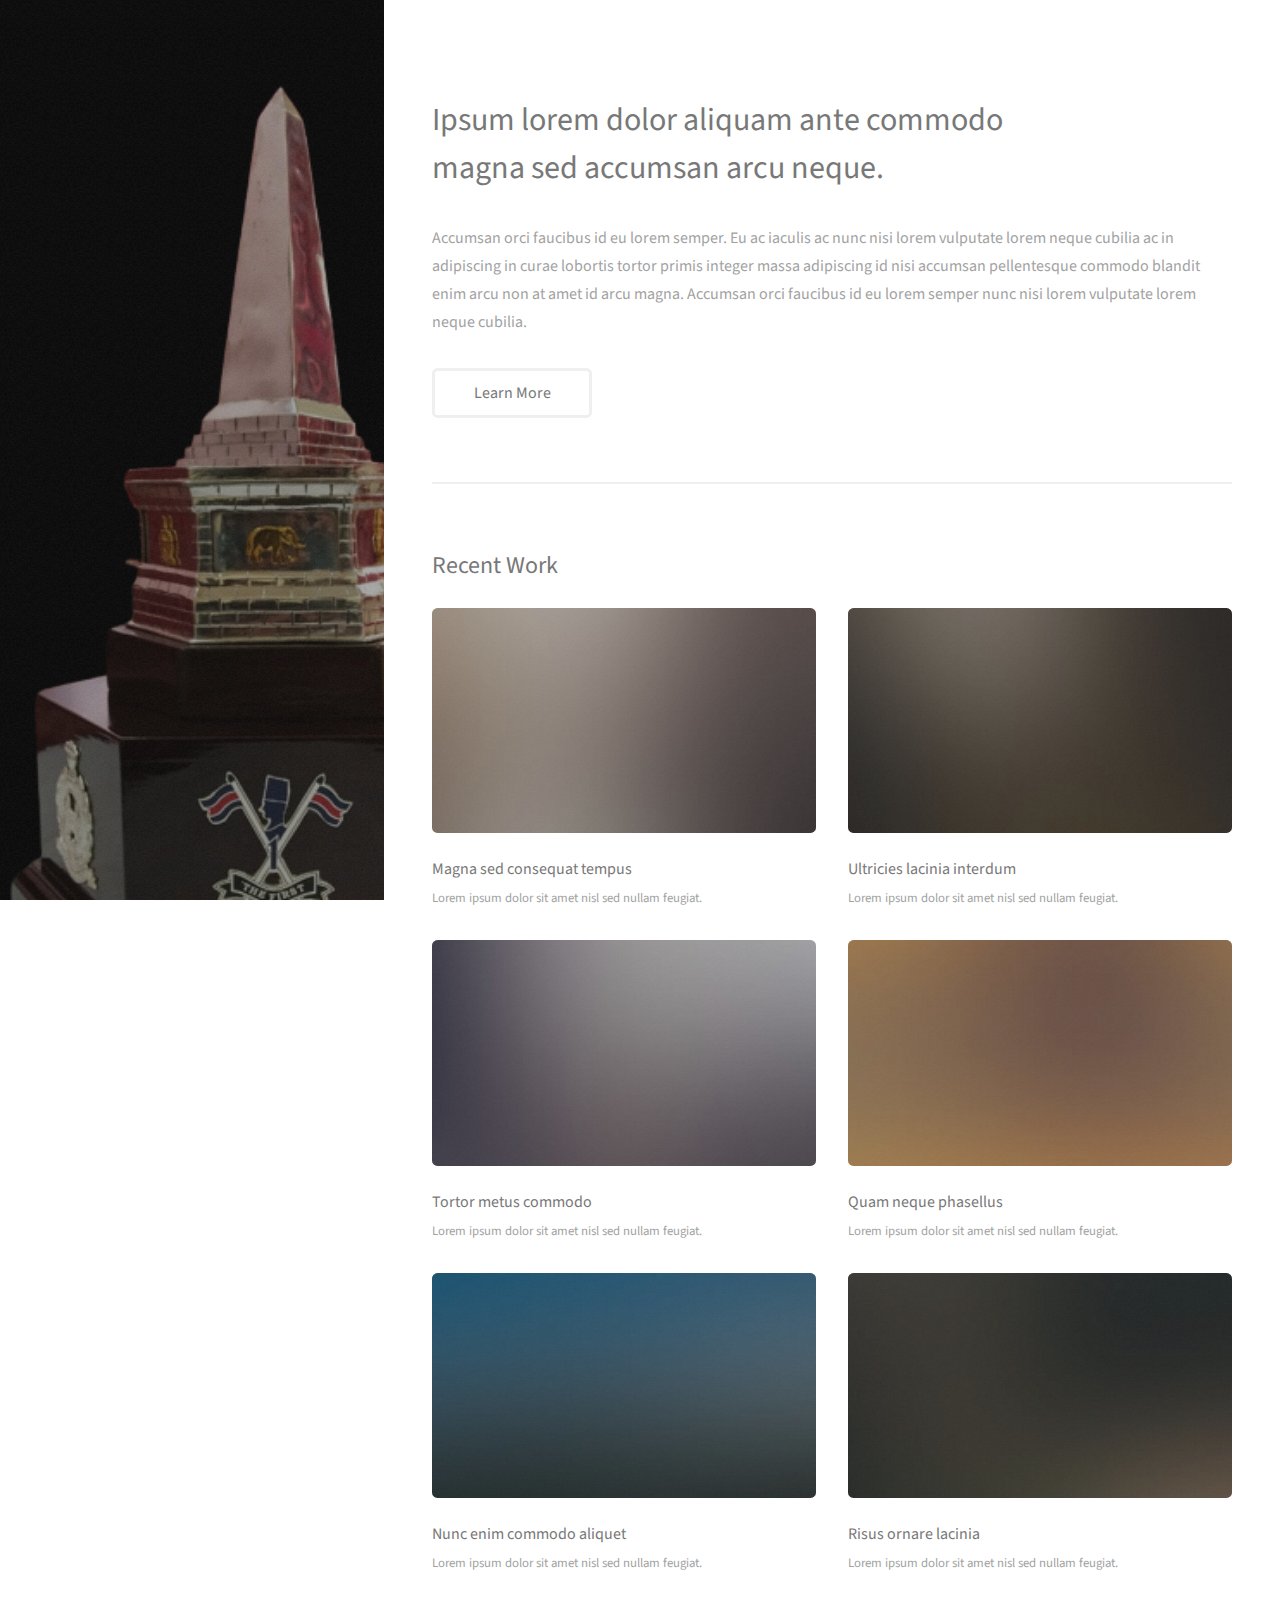
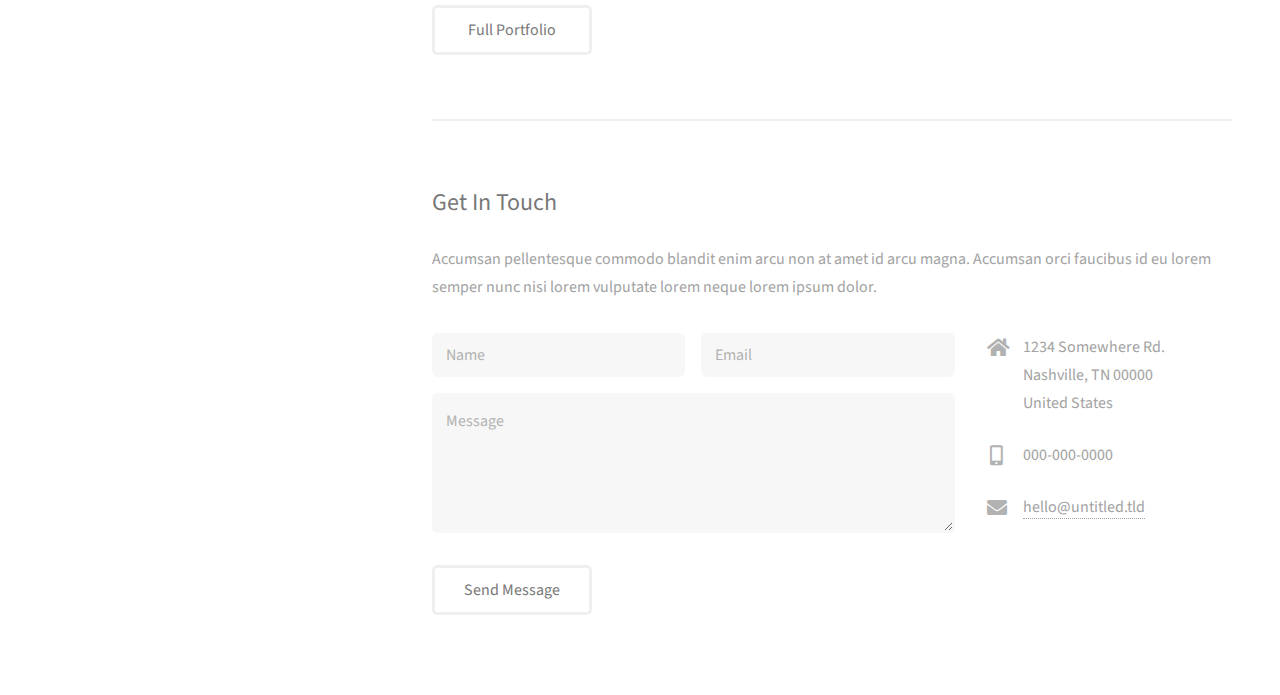
<file: html5up-strata/trophy2.html>
<!DOCTYPE HTML>
<!--
	Strata by HTML5 UP
	html5up.net | @ajlkn
	Free for personal and commercial use under the CCA 3.0 license (html5up.net/license)
-->
<html>
	<head>
		<title>Firsters Archive</title>
		<meta charset="utf-8" />
		<meta name="viewport" content="width=device-width, initial-scale=1, user-scalable=no" />
		<link rel="stylesheet" href="assets/css/main.css" />
		<link rel="stylesheet" href="assets/css/trophy2.css" />
	</head>
	<body class="is-preload">

		<!-- Header -->
			<header id="header" style="background-position: center 0px;">
				<!-- <div class="inner">
					<a href="#" class="image avatar"><img src="images/avatar.jpg" alt="" /></a>
					<h1><strong>I am Strata</strong>, a super simple<br />
					responsive site template freebie<br />
					crafted by <a href="http://html5up.net">HTML5 UP</a>.</h1>
				</div> -->
			</header>

		<!-- Main -->
			<div id="main">

				<!-- One -->
					<section id="one">
						<header class="major">
							<h2>Ipsum lorem dolor aliquam ante commodo<br />
							magna sed accumsan arcu neque.</h2>
						</header>
						<p>Accumsan orci faucibus id eu lorem semper. Eu ac iaculis ac nunc nisi lorem vulputate lorem neque cubilia ac in adipiscing in curae lobortis tortor primis integer massa adipiscing id nisi accumsan pellentesque commodo blandit enim arcu non at amet id arcu magna. Accumsan orci faucibus id eu lorem semper nunc nisi lorem vulputate lorem neque cubilia.</p>
						<ul class="actions">
							<li><a href="#" class="button">Learn More</a></li>
						</ul>
					</section>

				<!-- Two -->
					<section id="two">
						<h2>Recent Work</h2>
						<div class="row">
							<article class="col-6 col-12-xsmall work-item">
								<a href="images/fulls/01.jpg" class="image fit thumb"><img src="images/thumbs/01.jpg" alt="" /></a>
								<h3>Magna sed consequat tempus</h3>
								<p>Lorem ipsum dolor sit amet nisl sed nullam feugiat.</p>
							</article>
							<article class="col-6 col-12-xsmall work-item">
								<a href="images/fulls/02.jpg" class="image fit thumb"><img src="images/thumbs/02.jpg" alt="" /></a>
								<h3>Ultricies lacinia interdum</h3>
								<p>Lorem ipsum dolor sit amet nisl sed nullam feugiat.</p>
							</article>
							<article class="col-6 col-12-xsmall work-item">
								<a href="images/fulls/03.jpg" class="image fit thumb"><img src="images/thumbs/03.jpg" alt="" /></a>
								<h3>Tortor metus commodo</h3>
								<p>Lorem ipsum dolor sit amet nisl sed nullam feugiat.</p>
							</article>
							<article class="col-6 col-12-xsmall work-item">
								<a href="images/fulls/04.jpg" class="image fit thumb"><img src="images/thumbs/04.jpg" alt="" /></a>
								<h3>Quam neque phasellus</h3>
								<p>Lorem ipsum dolor sit amet nisl sed nullam feugiat.</p>
							</article>
							<article class="col-6 col-12-xsmall work-item">
								<a href="images/fulls/05.jpg" class="image fit thumb"><img src="images/thumbs/05.jpg" alt="" /></a>
								<h3>Nunc enim commodo aliquet</h3>
								<p>Lorem ipsum dolor sit amet nisl sed nullam feugiat.</p>
							</article>
							<article class="col-6 col-12-xsmall work-item">
								<a href="images/fulls/06.jpg" class="image fit thumb"><img src="images/thumbs/06.jpg" alt="" /></a>
								<h3>Risus ornare lacinia</h3>
								<p>Lorem ipsum dolor sit amet nisl sed nullam feugiat.</p>
							</article>
						</div>
						<ul class="actions">
							<li><a href="#" class="button">Full Portfolio</a></li>
						</ul>
					</section>

				<!-- Three -->
					<section id="three">
						<h2>Get In Touch</h2>
						<p>Accumsan pellentesque commodo blandit enim arcu non at amet id arcu magna. Accumsan orci faucibus id eu lorem semper nunc nisi lorem vulputate lorem neque lorem ipsum dolor.</p>
						<div class="row">
							<div class="col-8 col-12-small">
								<form method="post" action="#">
									<div class="row gtr-uniform gtr-50">
										<div class="col-6 col-12-xsmall"><input type="text" name="name" id="name" placeholder="Name" /></div>
										<div class="col-6 col-12-xsmall"><input type="email" name="email" id="email" placeholder="Email" /></div>
										<div class="col-12"><textarea name="message" id="message" placeholder="Message" rows="4"></textarea></div>
									</div>
								</form>
								<ul class="actions">
									<li><input type="submit" value="Send Message" /></li>
								</ul>
							</div>
							<div class="col-4 col-12-small">
								<ul class="labeled-icons">
									<li>
										<h3 class="icon solid fa-home"><span class="label">Address</span></h3>
										1234 Somewhere Rd.<br />
										Nashville, TN 00000<br />
										United States
									</li>
									<li>
										<h3 class="icon solid fa-mobile-alt"><span class="label">Phone</span></h3>
										000-000-0000
									</li>
									<li>
										<h3 class="icon solid fa-envelope"><span class="label">Email</span></h3>
										<a href="#">hello@untitled.tld</a>
									</li>
								</ul>
							</div>
						</div>
					</section>

				<!-- Four -->
				<!--
					<section id="four">
						<h2>Elements</h2>

						<section>
							<h4>Text</h4>
							<p>This is <b>bold</b> and this is <strong>strong</strong>. This is <i>italic</i> and this is <em>emphasized</em>.
							This is <sup>superscript</sup> text and this is <sub>subscript</sub> text.
							This is <u>underlined</u> and this is code: <code>for (;;) { ... }</code>. Finally, <a href="#">this is a link</a>.</p>
							<hr />
							<header>
								<h4>Heading with a Subtitle</h4>
								<p>Lorem ipsum dolor sit amet nullam id egestas urna aliquam</p>
							</header>
							<p>Nunc lacinia ante nunc ac lobortis. Interdum adipiscing gravida odio porttitor sem non mi integer non faucibus ornare mi ut ante amet placerat aliquet. Volutpat eu sed ante lacinia sapien lorem accumsan varius montes viverra nibh in adipiscing blandit tempus accumsan.</p>
							<header>
								<h5>Heading with a Subtitle</h5>
								<p>Lorem ipsum dolor sit amet nullam id egestas urna aliquam</p>
							</header>
							<p>Nunc lacinia ante nunc ac lobortis. Interdum adipiscing gravida odio porttitor sem non mi integer non faucibus ornare mi ut ante amet placerat aliquet. Volutpat eu sed ante lacinia sapien lorem accumsan varius montes viverra nibh in adipiscing blandit tempus accumsan.</p>
							<hr />
							<h2>Heading Level 2</h2>
							<h3>Heading Level 3</h3>
							<h4>Heading Level 4</h4>
							<h5>Heading Level 5</h5>
							<h6>Heading Level 6</h6>
							<hr />
							<h5>Blockquote</h5>
							<blockquote>Fringilla nisl. Donec accumsan interdum nisi, quis tincidunt felis sagittis eget tempus euismod. Vestibulum ante ipsum primis in faucibus vestibulum. Blandit adipiscing eu felis iaculis volutpat ac adipiscing accumsan faucibus. Vestibulum ante ipsum primis in faucibus lorem ipsum dolor sit amet nullam adipiscing eu felis.</blockquote>
							<h5>Preformatted</h5>
							<pre><code>i = 0;

while (!deck.isInOrder()) {
print 'Iteration ' + i;
deck.shuffle();
i++;
}

print 'It took ' + i + ' iterations to sort the deck.';</code></pre>
						</section>

						<section>
							<h4>Lists</h4>
							<div class="row">
								<div class="col-6 col-12-xsmall">
									<h5>Unordered</h5>
									<ul>
										<li>Dolor pulvinar etiam magna etiam.</li>
										<li>Sagittis adipiscing lorem eleifend.</li>
										<li>Felis enim feugiat dolore viverra.</li>
									</ul>
									<h5>Alternate</h5>
									<ul class="alt">
										<li>Dolor pulvinar etiam magna etiam.</li>
										<li>Sagittis adipiscing lorem eleifend.</li>
										<li>Felis enim feugiat dolore viverra.</li>
									</ul>
								</div>
								<div class="col-6 col-12-xsmall">
									<h5>Ordered</h5>
									<ol>
										<li>Dolor pulvinar etiam magna etiam.</li>
										<li>Etiam vel felis at lorem sed viverra.</li>
										<li>Felis enim feugiat dolore viverra.</li>
										<li>Dolor pulvinar etiam magna etiam.</li>
										<li>Etiam vel felis at lorem sed viverra.</li>
										<li>Felis enim feugiat dolore viverra.</li>
									</ol>
									<h5>Icons</h5>
									<ul class="icons">
										<li><a href="#" class="icon brands fa-twitter"><span class="label">Twitter</span></a></li>
										<li><a href="#" class="icon brands fa-facebook-f"><span class="label">Facebook</span></a></li>
										<li><a href="#" class="icon brands fa-instagram"><span class="label">Instagram</span></a></li>
										<li><a href="#" class="icon brands fa-github"><span class="label">Github</span></a></li>
										<li><a href="#" class="icon brands fa-dribbble"><span class="label">Dribbble</span></a></li>
										<li><a href="#" class="icon brands fa-tumblr"><span class="label">Tumblr</span></a></li>
									</ul>
								</div>
							</div>
							<h5>Actions</h5>
							<ul class="actions">
								<li><a href="#" class="button primary">Default</a></li>
								<li><a href="#" class="button">Default</a></li>
							</ul>
							<ul class="actions small">
								<li><a href="#" class="button primary small">Small</a></li>
								<li><a href="#" class="button small">Small</a></li>
							</ul>
							<div class="row">
								<div class="col-6 col-12-small">
									<ul class="actions stacked">
										<li><a href="#" class="button primary">Default</a></li>
										<li><a href="#" class="button">Default</a></li>
									</ul>
								</div>
								<div class="col-6 col-12-small">
									<ul class="actions stacked">
										<li><a href="#" class="button primary small">Small</a></li>
										<li><a href="#" class="button small">Small</a></li>
									</ul>
								</div>
								<div class="col-6 col-12-small">
									<ul class="actions stacked">
										<li><a href="#" class="button primary fit">Default</a></li>
										<li><a href="#" class="button fit">Default</a></li>
									</ul>
								</div>
								<div class="col-6 col-12-small">
									<ul class="actions stacked">
										<li><a href="#" class="button primary small fit">Small</a></li>
										<li><a href="#" class="button small fit">Small</a></li>
									</ul>
								</div>
							</div>
						</section>

						<section>
							<h4>Table</h4>
							<h5>Default</h5>
							<div class="table-wrapper">
								<table>
									<thead>
										<tr>
											<th>Name</th>
											<th>Description</th>
											<th>Price</th>
										</tr>
									</thead>
									<tbody>
										<tr>
											<td>Item One</td>
											<td>Ante turpis integer aliquet porttitor.</td>
											<td>29.99</td>
										</tr>
										<tr>
											<td>Item Two</td>
											<td>Vis ac commodo adipiscing arcu aliquet.</td>
											<td>19.99</td>
										</tr>
										<tr>
											<td>Item Three</td>
											<td> Morbi faucibus arcu accumsan lorem.</td>
											<td>29.99</td>
										</tr>
										<tr>
											<td>Item Four</td>
											<td>Vitae integer tempus condimentum.</td>
											<td>19.99</td>
										</tr>
										<tr>
											<td>Item Five</td>
											<td>Ante turpis integer aliquet porttitor.</td>
											<td>29.99</td>
										</tr>
									</tbody>
									<tfoot>
										<tr>
											<td colspan="2"></td>
											<td>100.00</td>
										</tr>
									</tfoot>
								</table>
							</div>

							<h5>Alternate</h5>
							<div class="table-wrapper">
								<table class="alt">
									<thead>
										<tr>
											<th>Name</th>
											<th>Description</th>
											<th>Price</th>
										</tr>
									</thead>
									<tbody>
										<tr>
											<td>Item One</td>
											<td>Ante turpis integer aliquet porttitor.</td>
											<td>29.99</td>
										</tr>
										<tr>
											<td>Item Two</td>
											<td>Vis ac commodo adipiscing arcu aliquet.</td>
											<td>19.99</td>
										</tr>
										<tr>
											<td>Item Three</td>
											<td> Morbi faucibus arcu accumsan lorem.</td>
											<td>29.99</td>
										</tr>
										<tr>
											<td>Item Four</td>
											<td>Vitae integer tempus condimentum.</td>
											<td>19.99</td>
										</tr>
										<tr>
											<td>Item Five</td>
											<td>Ante turpis integer aliquet porttitor.</td>
											<td>29.99</td>
										</tr>
									</tbody>
									<tfoot>
										<tr>
											<td colspan="2"></td>
											<td>100.00</td>
										</tr>
									</tfoot>
								</table>
							</div>
						</section>

						<section>
							<h4>Buttons</h4>
							<ul class="actions">
								<li><a href="#" class="button primary">Primary</a></li>
								<li><a href="#" class="button">Default</a></li>
							</ul>
							<ul class="actions">
								<li><a href="#" class="button large">Large</a></li>
								<li><a href="#" class="button">Default</a></li>
								<li><a href="#" class="button small">Small</a></li>
							</ul>
							<ul class="actions fit">
								<li><a href="#" class="button primary fit">Fit</a></li>
								<li><a href="#" class="button fit">Fit</a></li>
							</ul>
							<ul class="actions fit small">
								<li><a href="#" class="button primary fit small">Fit + Small</a></li>
								<li><a href="#" class="button fit small">Fit + Small</a></li>
							</ul>
							<ul class="actions">
								<li><a href="#" class="button primary icon solid fa-download">Icon</a></li>
								<li><a href="#" class="button icon solid fa-download">Icon</a></li>
							</ul>
							<ul class="actions">
								<li><span class="button primary disabled">Primary</span></li>
								<li><span class="button disabled">Default</span></li>
							</ul>
						</section>

						<section>
							<h4>Form</h4>
							<form method="post" action="#">
								<div class="row gtr-uniform gtr-50">
									<div class="col-6 col-12-xsmall">
										<input type="text" name="demo-name" id="demo-name" value="" placeholder="Name" />
									</div>
									<div class="col-6 col-12-xsmall">
										<input type="email" name="demo-email" id="demo-email" value="" placeholder="Email" />
									</div>
									<div class="col-12">
										<select name="demo-category" id="demo-category">
											<option value="">- Category -</option>
											<option value="1">Manufacturing</option>
											<option value="1">Shipping</option>
											<option value="1">Administration</option>
											<option value="1">Human Resources</option>
										</select>
									</div>
									<div class="col-4 col-12-small">
										<input type="radio" id="demo-priority-low" name="demo-priority" checked>
										<label for="demo-priority-low">Low Priority</label>
									</div>
									<div class="col-4 col-12-small">
										<input type="radio" id="demo-priority-normal" name="demo-priority">
										<label for="demo-priority-normal">Normal Priority</label>
									</div>
									<div class="col-4 col-12-small">
										<input type="radio" id="demo-priority-high" name="demo-priority">
										<label for="demo-priority-high">High Priority</label>
									</div>
									<div class="col-6 col-12-small">
										<input type="checkbox" id="demo-copy" name="demo-copy">
										<label for="demo-copy">Email me a copy of this message</label>
									</div>
									<div class="col-6 col-12-small">
										<input type="checkbox" id="demo-human" name="demo-human" checked>
										<label for="demo-human">I am a human and not a robot</label>
									</div>
									<div class="col-12">
										<textarea name="demo-message" id="demo-message" placeholder="Enter your message" rows="6"></textarea>
									</div>
									<div class="col-12">
										<ul class="actions">
											<li><input type="submit" value="Send Message" class="primary" /></li>
											<li><input type="reset" value="Reset" /></li>
										</ul>
									</div>
								</div>
							</form>
						</section>

						<section>
							<h4>Image</h4>
							<h5>Fit</h5>
							<div class="box alt">
								<div class="row gtr-50 gtr-uniform">
									<div class="col-12"><span class="image fit"><img src="images/fulls/05.jpg" alt="" /></span></div>
									<div class="col-4"><span class="image fit"><img src="images/thumbs/01.jpg" alt="" /></span></div>
									<div class="col-4"><span class="image fit"><img src="images/thumbs/02.jpg" alt="" /></span></div>
									<div class="col-4"><span class="image fit"><img src="images/thumbs/03.jpg" alt="" /></span></div>
									<div class="col-4"><span class="image fit"><img src="images/thumbs/04.jpg" alt="" /></span></div>
									<div class="col-4"><span class="image fit"><img src="images/thumbs/05.jpg" alt="" /></span></div>
									<div class="col-4"><span class="image fit"><img src="images/thumbs/06.jpg" alt="" /></span></div>
									<div class="col-4"><span class="image fit"><img src="images/thumbs/03.jpg" alt="" /></span></div>
									<div class="col-4"><span class="image fit"><img src="images/thumbs/02.jpg" alt="" /></span></div>
									<div class="col-4"><span class="image fit"><img src="images/thumbs/01.jpg" alt="" /></span></div>
								</div>
							</div>
							<h5>Left &amp; Right</h5>
							<p><span class="image left"><img src="images/avatar.jpg" alt="" /></span>Fringilla nisl. Donec accumsan interdum nisi, quis tincidunt felis sagittis eget. tempus euismod. Vestibulum ante ipsum primis in faucibus vestibulum. Blandit adipiscing eu felis iaculis volutpat ac adipiscing accumsan eu faucibus. Integer ac pellentesque praesent tincidunt felis sagittis eget. tempus euismod. Vestibulum ante ipsum primis in faucibus vestibulum. Blandit adipiscing eu felis iaculis volutpat ac adipiscing accumsan eu faucibus. Integer ac pellentesque praesent. Donec accumsan interdum nisi, quis tincidunt felis sagittis eget. tempus euismod. Vestibulum ante ipsum primis in faucibus vestibulum. Blandit adipiscing eu felis iaculis volutpat ac adipiscing accumsan eu faucibus. Integer ac pellentesque praesent tincidunt felis sagittis eget. tempus euismod. Vestibulum ante ipsum primis in faucibus vestibulum. Blandit adipiscing eu felis iaculis volutpat ac adipiscing accumsan eu faucibus. Integer ac pellentesque praesent.</p>
							<p><span class="image right"><img src="images/avatar.jpg" alt="" /></span>Fringilla nisl. Donec accumsan interdum nisi, quis tincidunt felis sagittis eget. tempus euismod. Vestibulum ante ipsum primis in faucibus vestibulum. Blandit adipiscing eu felis iaculis volutpat ac adipiscing accumsan eu faucibus. Integer ac pellentesque praesent tincidunt felis sagittis eget. tempus euismod. Vestibulum ante ipsum primis in faucibus vestibulum. Blandit adipiscing eu felis iaculis volutpat ac adipiscing accumsan eu faucibus. Integer ac pellentesque praesent. Donec accumsan interdum nisi, quis tincidunt felis sagittis eget. tempus euismod. Vestibulum ante ipsum primis in faucibus vestibulum. Blandit adipiscing eu felis iaculis volutpat ac adipiscing accumsan eu faucibus. Integer ac pellentesque praesent tincidunt felis sagittis eget. tempus euismod. Vestibulum ante ipsum primis in faucibus vestibulum. Blandit adipiscing eu felis iaculis volutpat ac adipiscing accumsan eu faucibus. Integer ac pellentesque praesent.</p>
						</section>

					</section>
				-->

			</div>

		<!-- Footer -->
			<footer id="footer">
				<div class="inner">
					
				</div>
			</footer>

		<!-- Scripts -->
			<script src="assets/js/jquery.min.js"></script>
			<script src="assets/js/jquery.poptrox.min.js"></script>
			<script src="assets/js/browser.min.js"></script>
			<script src="assets/js/breakpoints.min.js"></script>
			<script src="assets/js/util.js"></script>
			<script src="assets/js/main.js"></script>

	</body>
</html>
</file>
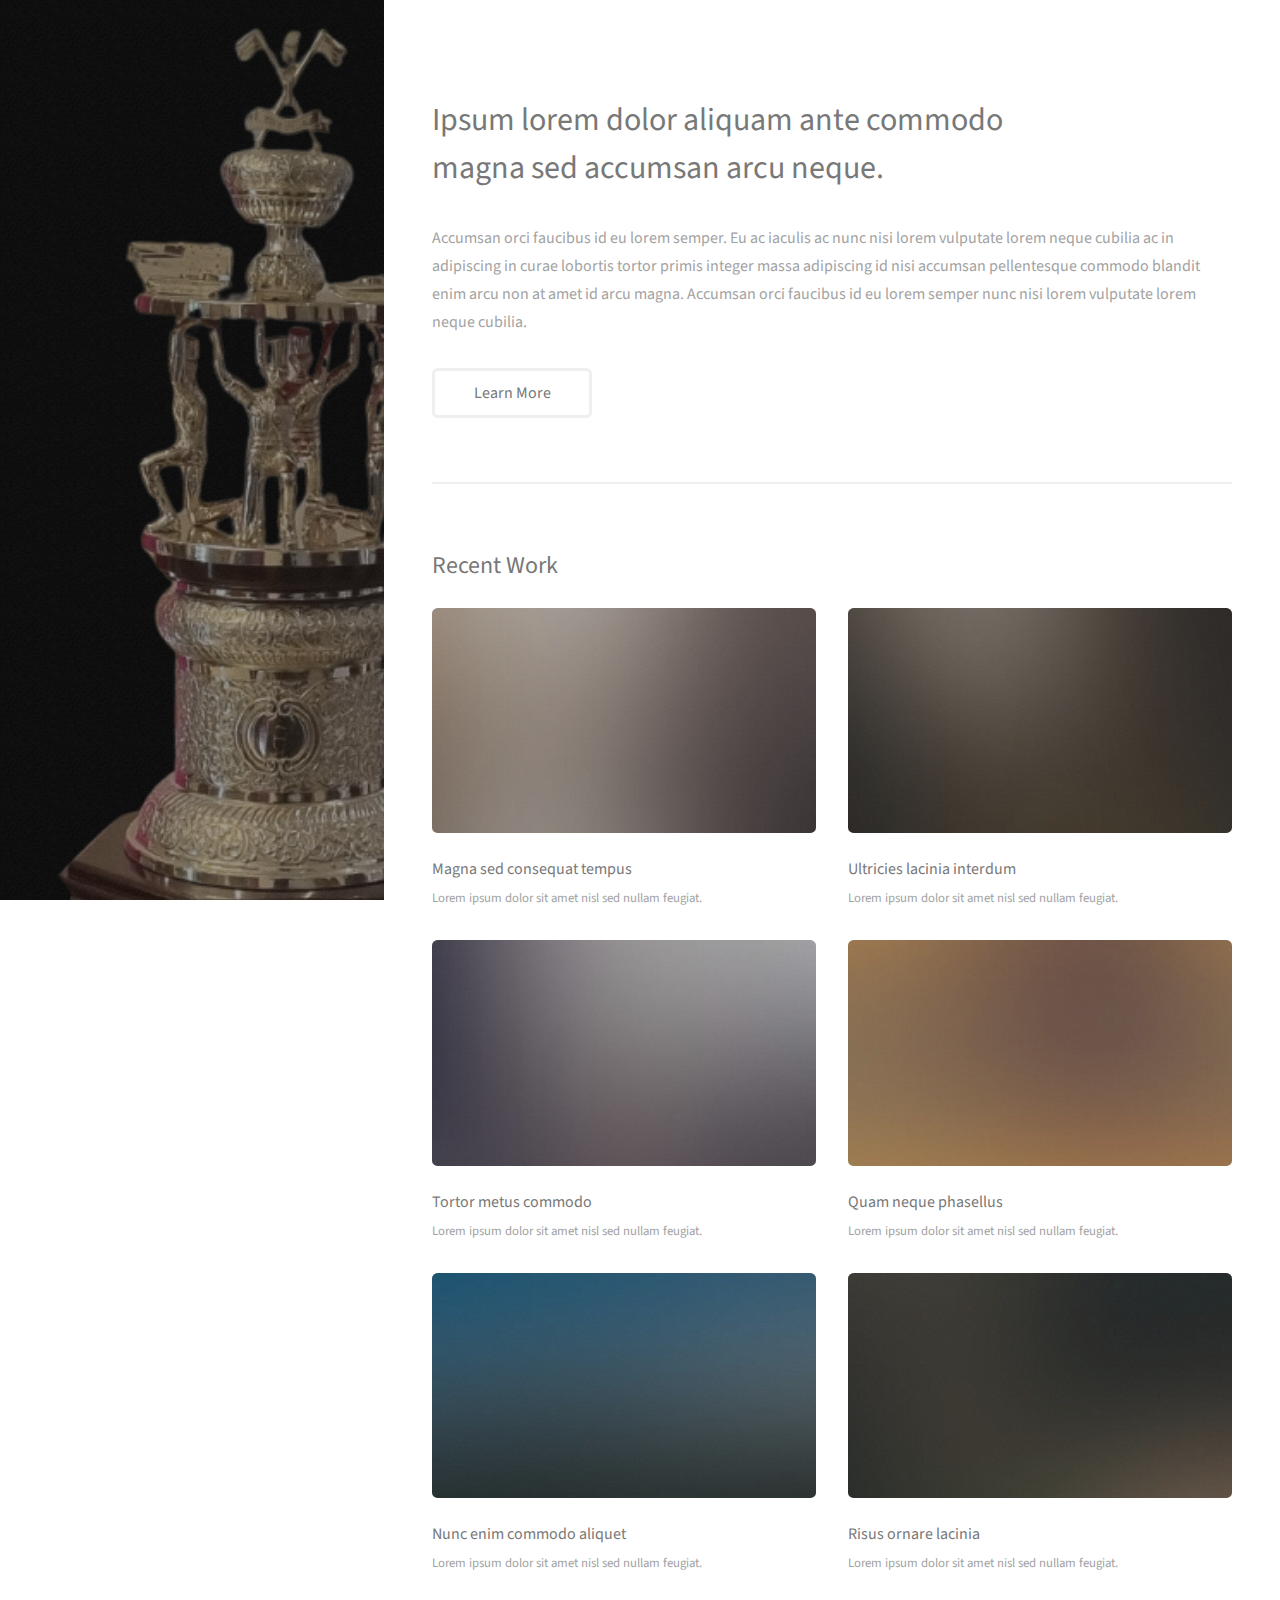
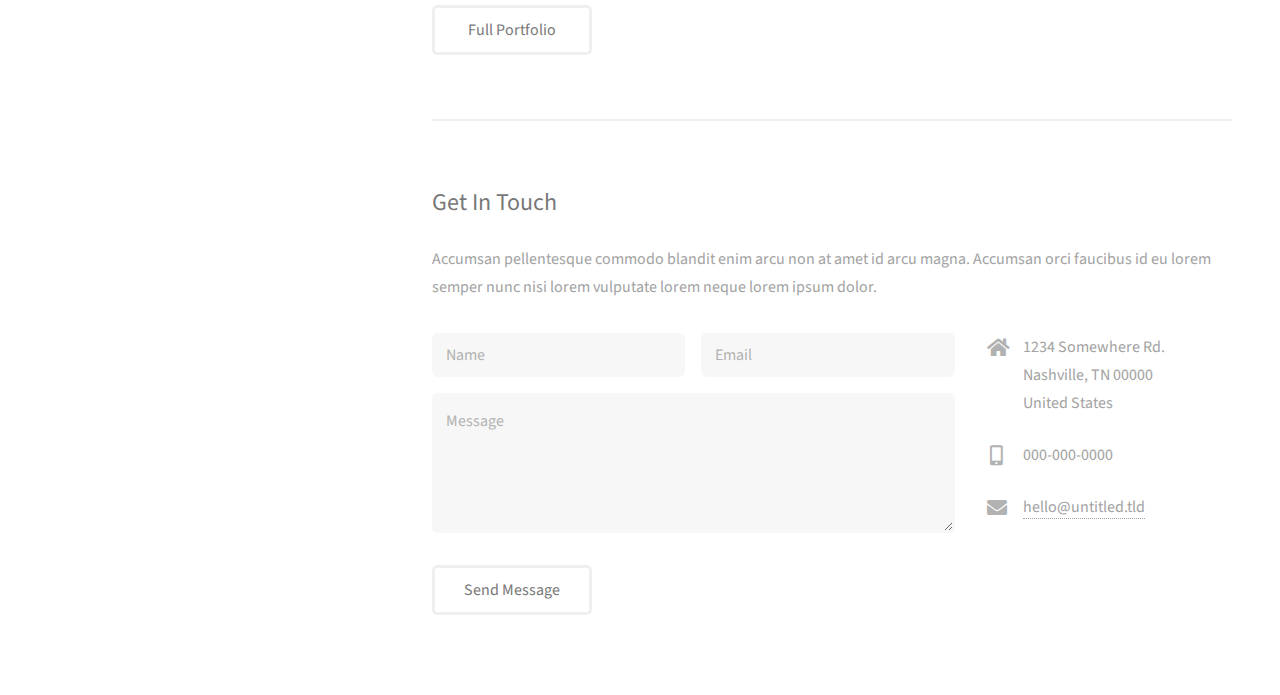
<file: html5up-strata/trophy3.html>
<!DOCTYPE HTML>
<!--
	Strata by HTML5 UP
	html5up.net | @ajlkn
	Free for personal and commercial use under the CCA 3.0 license (html5up.net/license)
-->
<html>
	<head>
		<title>Firsters Archive</title>
		<meta charset="utf-8" />
		<meta name="viewport" content="width=device-width, initial-scale=1, user-scalable=no" />
		<link rel="stylesheet" href="assets/css/main.css" />
		<link rel="stylesheet" href="assets/css/trophy3.css" />
	</head>
	<body class="is-preload">

		<!-- Header -->
			<header id="header" style="background-position: center 0px;">
				<!-- <div class="inner">
					<a href="#" class="image avatar"><img src="images/avatar.jpg" alt="" /></a>
					<h1><strong>I am Strata</strong>, a super simple<br />
					responsive site template freebie<br />
					crafted by <a href="http://html5up.net">HTML5 UP</a>.</h1>
				</div> -->
			</header>

		<!-- Main -->
			<div id="main">

				<!-- One -->
					<section id="one">
						<header class="major">
							<h2>Ipsum lorem dolor aliquam ante commodo<br />
							magna sed accumsan arcu neque.</h2>
						</header>
						<p>Accumsan orci faucibus id eu lorem semper. Eu ac iaculis ac nunc nisi lorem vulputate lorem neque cubilia ac in adipiscing in curae lobortis tortor primis integer massa adipiscing id nisi accumsan pellentesque commodo blandit enim arcu non at amet id arcu magna. Accumsan orci faucibus id eu lorem semper nunc nisi lorem vulputate lorem neque cubilia.</p>
						<ul class="actions">
							<li><a href="#" class="button">Learn More</a></li>
						</ul>
					</section>

				<!-- Two -->
					<section id="two">
						<h2>Recent Work</h2>
						<div class="row">
							<article class="col-6 col-12-xsmall work-item">
								<a href="images/fulls/01.jpg" class="image fit thumb"><img src="images/thumbs/01.jpg" alt="" /></a>
								<h3>Magna sed consequat tempus</h3>
								<p>Lorem ipsum dolor sit amet nisl sed nullam feugiat.</p>
							</article>
							<article class="col-6 col-12-xsmall work-item">
								<a href="images/fulls/02.jpg" class="image fit thumb"><img src="images/thumbs/02.jpg" alt="" /></a>
								<h3>Ultricies lacinia interdum</h3>
								<p>Lorem ipsum dolor sit amet nisl sed nullam feugiat.</p>
							</article>
							<article class="col-6 col-12-xsmall work-item">
								<a href="images/fulls/03.jpg" class="image fit thumb"><img src="images/thumbs/03.jpg" alt="" /></a>
								<h3>Tortor metus commodo</h3>
								<p>Lorem ipsum dolor sit amet nisl sed nullam feugiat.</p>
							</article>
							<article class="col-6 col-12-xsmall work-item">
								<a href="images/fulls/04.jpg" class="image fit thumb"><img src="images/thumbs/04.jpg" alt="" /></a>
								<h3>Quam neque phasellus</h3>
								<p>Lorem ipsum dolor sit amet nisl sed nullam feugiat.</p>
							</article>
							<article class="col-6 col-12-xsmall work-item">
								<a href="images/fulls/05.jpg" class="image fit thumb"><img src="images/thumbs/05.jpg" alt="" /></a>
								<h3>Nunc enim commodo aliquet</h3>
								<p>Lorem ipsum dolor sit amet nisl sed nullam feugiat.</p>
							</article>
							<article class="col-6 col-12-xsmall work-item">
								<a href="images/fulls/06.jpg" class="image fit thumb"><img src="images/thumbs/06.jpg" alt="" /></a>
								<h3>Risus ornare lacinia</h3>
								<p>Lorem ipsum dolor sit amet nisl sed nullam feugiat.</p>
							</article>
						</div>
						<ul class="actions">
							<li><a href="#" class="button">Full Portfolio</a></li>
						</ul>
					</section>

				<!-- Three -->
					<section id="three">
						<h2>Get In Touch</h2>
						<p>Accumsan pellentesque commodo blandit enim arcu non at amet id arcu magna. Accumsan orci faucibus id eu lorem semper nunc nisi lorem vulputate lorem neque lorem ipsum dolor.</p>
						<div class="row">
							<div class="col-8 col-12-small">
								<form method="post" action="#">
									<div class="row gtr-uniform gtr-50">
										<div class="col-6 col-12-xsmall"><input type="text" name="name" id="name" placeholder="Name" /></div>
										<div class="col-6 col-12-xsmall"><input type="email" name="email" id="email" placeholder="Email" /></div>
										<div class="col-12"><textarea name="message" id="message" placeholder="Message" rows="4"></textarea></div>
									</div>
								</form>
								<ul class="actions">
									<li><input type="submit" value="Send Message" /></li>
								</ul>
							</div>
							<div class="col-4 col-12-small">
								<ul class="labeled-icons">
									<li>
										<h3 class="icon solid fa-home"><span class="label">Address</span></h3>
										1234 Somewhere Rd.<br />
										Nashville, TN 00000<br />
										United States
									</li>
									<li>
										<h3 class="icon solid fa-mobile-alt"><span class="label">Phone</span></h3>
										000-000-0000
									</li>
									<li>
										<h3 class="icon solid fa-envelope"><span class="label">Email</span></h3>
										<a href="#">hello@untitled.tld</a>
									</li>
								</ul>
							</div>
						</div>
					</section>

				<!-- Four -->
				<!--
					<section id="four">
						<h2>Elements</h2>

						<section>
							<h4>Text</h4>
							<p>This is <b>bold</b> and this is <strong>strong</strong>. This is <i>italic</i> and this is <em>emphasized</em>.
							This is <sup>superscript</sup> text and this is <sub>subscript</sub> text.
							This is <u>underlined</u> and this is code: <code>for (;;) { ... }</code>. Finally, <a href="#">this is a link</a>.</p>
							<hr />
							<header>
								<h4>Heading with a Subtitle</h4>
								<p>Lorem ipsum dolor sit amet nullam id egestas urna aliquam</p>
							</header>
							<p>Nunc lacinia ante nunc ac lobortis. Interdum adipiscing gravida odio porttitor sem non mi integer non faucibus ornare mi ut ante amet placerat aliquet. Volutpat eu sed ante lacinia sapien lorem accumsan varius montes viverra nibh in adipiscing blandit tempus accumsan.</p>
							<header>
								<h5>Heading with a Subtitle</h5>
								<p>Lorem ipsum dolor sit amet nullam id egestas urna aliquam</p>
							</header>
							<p>Nunc lacinia ante nunc ac lobortis. Interdum adipiscing gravida odio porttitor sem non mi integer non faucibus ornare mi ut ante amet placerat aliquet. Volutpat eu sed ante lacinia sapien lorem accumsan varius montes viverra nibh in adipiscing blandit tempus accumsan.</p>
							<hr />
							<h2>Heading Level 2</h2>
							<h3>Heading Level 3</h3>
							<h4>Heading Level 4</h4>
							<h5>Heading Level 5</h5>
							<h6>Heading Level 6</h6>
							<hr />
							<h5>Blockquote</h5>
							<blockquote>Fringilla nisl. Donec accumsan interdum nisi, quis tincidunt felis sagittis eget tempus euismod. Vestibulum ante ipsum primis in faucibus vestibulum. Blandit adipiscing eu felis iaculis volutpat ac adipiscing accumsan faucibus. Vestibulum ante ipsum primis in faucibus lorem ipsum dolor sit amet nullam adipiscing eu felis.</blockquote>
							<h5>Preformatted</h5>
							<pre><code>i = 0;

while (!deck.isInOrder()) {
print 'Iteration ' + i;
deck.shuffle();
i++;
}

print 'It took ' + i + ' iterations to sort the deck.';</code></pre>
						</section>

						<section>
							<h4>Lists</h4>
							<div class="row">
								<div class="col-6 col-12-xsmall">
									<h5>Unordered</h5>
									<ul>
										<li>Dolor pulvinar etiam magna etiam.</li>
										<li>Sagittis adipiscing lorem eleifend.</li>
										<li>Felis enim feugiat dolore viverra.</li>
									</ul>
									<h5>Alternate</h5>
									<ul class="alt">
										<li>Dolor pulvinar etiam magna etiam.</li>
										<li>Sagittis adipiscing lorem eleifend.</li>
										<li>Felis enim feugiat dolore viverra.</li>
									</ul>
								</div>
								<div class="col-6 col-12-xsmall">
									<h5>Ordered</h5>
									<ol>
										<li>Dolor pulvinar etiam magna etiam.</li>
										<li>Etiam vel felis at lorem sed viverra.</li>
										<li>Felis enim feugiat dolore viverra.</li>
										<li>Dolor pulvinar etiam magna etiam.</li>
										<li>Etiam vel felis at lorem sed viverra.</li>
										<li>Felis enim feugiat dolore viverra.</li>
									</ol>
									<h5>Icons</h5>
									<ul class="icons">
										<li><a href="#" class="icon brands fa-twitter"><span class="label">Twitter</span></a></li>
										<li><a href="#" class="icon brands fa-facebook-f"><span class="label">Facebook</span></a></li>
										<li><a href="#" class="icon brands fa-instagram"><span class="label">Instagram</span></a></li>
										<li><a href="#" class="icon brands fa-github"><span class="label">Github</span></a></li>
										<li><a href="#" class="icon brands fa-dribbble"><span class="label">Dribbble</span></a></li>
										<li><a href="#" class="icon brands fa-tumblr"><span class="label">Tumblr</span></a></li>
									</ul>
								</div>
							</div>
							<h5>Actions</h5>
							<ul class="actions">
								<li><a href="#" class="button primary">Default</a></li>
								<li><a href="#" class="button">Default</a></li>
							</ul>
							<ul class="actions small">
								<li><a href="#" class="button primary small">Small</a></li>
								<li><a href="#" class="button small">Small</a></li>
							</ul>
							<div class="row">
								<div class="col-6 col-12-small">
									<ul class="actions stacked">
										<li><a href="#" class="button primary">Default</a></li>
										<li><a href="#" class="button">Default</a></li>
									</ul>
								</div>
								<div class="col-6 col-12-small">
									<ul class="actions stacked">
										<li><a href="#" class="button primary small">Small</a></li>
										<li><a href="#" class="button small">Small</a></li>
									</ul>
								</div>
								<div class="col-6 col-12-small">
									<ul class="actions stacked">
										<li><a href="#" class="button primary fit">Default</a></li>
										<li><a href="#" class="button fit">Default</a></li>
									</ul>
								</div>
								<div class="col-6 col-12-small">
									<ul class="actions stacked">
										<li><a href="#" class="button primary small fit">Small</a></li>
										<li><a href="#" class="button small fit">Small</a></li>
									</ul>
								</div>
							</div>
						</section>

						<section>
							<h4>Table</h4>
							<h5>Default</h5>
							<div class="table-wrapper">
								<table>
									<thead>
										<tr>
											<th>Name</th>
											<th>Description</th>
											<th>Price</th>
										</tr>
									</thead>
									<tbody>
										<tr>
											<td>Item One</td>
											<td>Ante turpis integer aliquet porttitor.</td>
											<td>29.99</td>
										</tr>
										<tr>
											<td>Item Two</td>
											<td>Vis ac commodo adipiscing arcu aliquet.</td>
											<td>19.99</td>
										</tr>
										<tr>
											<td>Item Three</td>
											<td> Morbi faucibus arcu accumsan lorem.</td>
											<td>29.99</td>
										</tr>
										<tr>
											<td>Item Four</td>
											<td>Vitae integer tempus condimentum.</td>
											<td>19.99</td>
										</tr>
										<tr>
											<td>Item Five</td>
											<td>Ante turpis integer aliquet porttitor.</td>
											<td>29.99</td>
										</tr>
									</tbody>
									<tfoot>
										<tr>
											<td colspan="2"></td>
											<td>100.00</td>
										</tr>
									</tfoot>
								</table>
							</div>

							<h5>Alternate</h5>
							<div class="table-wrapper">
								<table class="alt">
									<thead>
										<tr>
											<th>Name</th>
											<th>Description</th>
											<th>Price</th>
										</tr>
									</thead>
									<tbody>
										<tr>
											<td>Item One</td>
											<td>Ante turpis integer aliquet porttitor.</td>
											<td>29.99</td>
										</tr>
										<tr>
											<td>Item Two</td>
											<td>Vis ac commodo adipiscing arcu aliquet.</td>
											<td>19.99</td>
										</tr>
										<tr>
											<td>Item Three</td>
											<td> Morbi faucibus arcu accumsan lorem.</td>
											<td>29.99</td>
										</tr>
										<tr>
											<td>Item Four</td>
											<td>Vitae integer tempus condimentum.</td>
											<td>19.99</td>
										</tr>
										<tr>
											<td>Item Five</td>
											<td>Ante turpis integer aliquet porttitor.</td>
											<td>29.99</td>
										</tr>
									</tbody>
									<tfoot>
										<tr>
											<td colspan="2"></td>
											<td>100.00</td>
										</tr>
									</tfoot>
								</table>
							</div>
						</section>

						<section>
							<h4>Buttons</h4>
							<ul class="actions">
								<li><a href="#" class="button primary">Primary</a></li>
								<li><a href="#" class="button">Default</a></li>
							</ul>
							<ul class="actions">
								<li><a href="#" class="button large">Large</a></li>
								<li><a href="#" class="button">Default</a></li>
								<li><a href="#" class="button small">Small</a></li>
							</ul>
							<ul class="actions fit">
								<li><a href="#" class="button primary fit">Fit</a></li>
								<li><a href="#" class="button fit">Fit</a></li>
							</ul>
							<ul class="actions fit small">
								<li><a href="#" class="button primary fit small">Fit + Small</a></li>
								<li><a href="#" class="button fit small">Fit + Small</a></li>
							</ul>
							<ul class="actions">
								<li><a href="#" class="button primary icon solid fa-download">Icon</a></li>
								<li><a href="#" class="button icon solid fa-download">Icon</a></li>
							</ul>
							<ul class="actions">
								<li><span class="button primary disabled">Primary</span></li>
								<li><span class="button disabled">Default</span></li>
							</ul>
						</section>

						<section>
							<h4>Form</h4>
							<form method="post" action="#">
								<div class="row gtr-uniform gtr-50">
									<div class="col-6 col-12-xsmall">
										<input type="text" name="demo-name" id="demo-name" value="" placeholder="Name" />
									</div>
									<div class="col-6 col-12-xsmall">
										<input type="email" name="demo-email" id="demo-email" value="" placeholder="Email" />
									</div>
									<div class="col-12">
										<select name="demo-category" id="demo-category">
											<option value="">- Category -</option>
											<option value="1">Manufacturing</option>
											<option value="1">Shipping</option>
											<option value="1">Administration</option>
											<option value="1">Human Resources</option>
										</select>
									</div>
									<div class="col-4 col-12-small">
										<input type="radio" id="demo-priority-low" name="demo-priority" checked>
										<label for="demo-priority-low">Low Priority</label>
									</div>
									<div class="col-4 col-12-small">
										<input type="radio" id="demo-priority-normal" name="demo-priority">
										<label for="demo-priority-normal">Normal Priority</label>
									</div>
									<div class="col-4 col-12-small">
										<input type="radio" id="demo-priority-high" name="demo-priority">
										<label for="demo-priority-high">High Priority</label>
									</div>
									<div class="col-6 col-12-small">
										<input type="checkbox" id="demo-copy" name="demo-copy">
										<label for="demo-copy">Email me a copy of this message</label>
									</div>
									<div class="col-6 col-12-small">
										<input type="checkbox" id="demo-human" name="demo-human" checked>
										<label for="demo-human">I am a human and not a robot</label>
									</div>
									<div class="col-12">
										<textarea name="demo-message" id="demo-message" placeholder="Enter your message" rows="6"></textarea>
									</div>
									<div class="col-12">
										<ul class="actions">
											<li><input type="submit" value="Send Message" class="primary" /></li>
											<li><input type="reset" value="Reset" /></li>
										</ul>
									</div>
								</div>
							</form>
						</section>

						<section>
							<h4>Image</h4>
							<h5>Fit</h5>
							<div class="box alt">
								<div class="row gtr-50 gtr-uniform">
									<div class="col-12"><span class="image fit"><img src="images/fulls/05.jpg" alt="" /></span></div>
									<div class="col-4"><span class="image fit"><img src="images/thumbs/01.jpg" alt="" /></span></div>
									<div class="col-4"><span class="image fit"><img src="images/thumbs/02.jpg" alt="" /></span></div>
									<div class="col-4"><span class="image fit"><img src="images/thumbs/03.jpg" alt="" /></span></div>
									<div class="col-4"><span class="image fit"><img src="images/thumbs/04.jpg" alt="" /></span></div>
									<div class="col-4"><span class="image fit"><img src="images/thumbs/05.jpg" alt="" /></span></div>
									<div class="col-4"><span class="image fit"><img src="images/thumbs/06.jpg" alt="" /></span></div>
									<div class="col-4"><span class="image fit"><img src="images/thumbs/03.jpg" alt="" /></span></div>
									<div class="col-4"><span class="image fit"><img src="images/thumbs/02.jpg" alt="" /></span></div>
									<div class="col-4"><span class="image fit"><img src="images/thumbs/01.jpg" alt="" /></span></div>
								</div>
							</div>
							<h5>Left &amp; Right</h5>
							<p><span class="image left"><img src="images/avatar.jpg" alt="" /></span>Fringilla nisl. Donec accumsan interdum nisi, quis tincidunt felis sagittis eget. tempus euismod. Vestibulum ante ipsum primis in faucibus vestibulum. Blandit adipiscing eu felis iaculis volutpat ac adipiscing accumsan eu faucibus. Integer ac pellentesque praesent tincidunt felis sagittis eget. tempus euismod. Vestibulum ante ipsum primis in faucibus vestibulum. Blandit adipiscing eu felis iaculis volutpat ac adipiscing accumsan eu faucibus. Integer ac pellentesque praesent. Donec accumsan interdum nisi, quis tincidunt felis sagittis eget. tempus euismod. Vestibulum ante ipsum primis in faucibus vestibulum. Blandit adipiscing eu felis iaculis volutpat ac adipiscing accumsan eu faucibus. Integer ac pellentesque praesent tincidunt felis sagittis eget. tempus euismod. Vestibulum ante ipsum primis in faucibus vestibulum. Blandit adipiscing eu felis iaculis volutpat ac adipiscing accumsan eu faucibus. Integer ac pellentesque praesent.</p>
							<p><span class="image right"><img src="images/avatar.jpg" alt="" /></span>Fringilla nisl. Donec accumsan interdum nisi, quis tincidunt felis sagittis eget. tempus euismod. Vestibulum ante ipsum primis in faucibus vestibulum. Blandit adipiscing eu felis iaculis volutpat ac adipiscing accumsan eu faucibus. Integer ac pellentesque praesent tincidunt felis sagittis eget. tempus euismod. Vestibulum ante ipsum primis in faucibus vestibulum. Blandit adipiscing eu felis iaculis volutpat ac adipiscing accumsan eu faucibus. Integer ac pellentesque praesent. Donec accumsan interdum nisi, quis tincidunt felis sagittis eget. tempus euismod. Vestibulum ante ipsum primis in faucibus vestibulum. Blandit adipiscing eu felis iaculis volutpat ac adipiscing accumsan eu faucibus. Integer ac pellentesque praesent tincidunt felis sagittis eget. tempus euismod. Vestibulum ante ipsum primis in faucibus vestibulum. Blandit adipiscing eu felis iaculis volutpat ac adipiscing accumsan eu faucibus. Integer ac pellentesque praesent.</p>
						</section>

					</section>
				-->

			</div>

		<!-- Footer -->
			<footer id="footer">
				<div class="inner">
					
				</div>
			</footer>

		<!-- Scripts -->
			<script src="assets/js/jquery.min.js"></script>
			<script src="assets/js/jquery.poptrox.min.js"></script>
			<script src="assets/js/browser.min.js"></script>
			<script src="assets/js/breakpoints.min.js"></script>
			<script src="assets/js/util.js"></script>
			<script src="assets/js/main.js"></script>

	</body>
</html>
</file>
<file: assets/css/trophy2.css>
#header {
		background-image: url("../../images/trophy2-final.png");
		background-repeat: no-repeat;
	}

/* XSmall */

	@media screen and (max-width: 480px) {

		/* Header */

			#header {
				padding: 23.5em 1.5em;
						background-repeat: no-repeat;
			}


	}

		@media screen and (max-width: 980px) {

	
			#header {
				padding: 20em 4em;
						background-repeat: no-repeat;
			}

	
	}
</file>
<file: assets/css/trophy3.css>
#header {
		background-image: url("../../images/trophy3-final.png");
		background-repeat: no-repeat;
	}

/* XSmall */

	@media screen and (max-width: 480px) {

		/* Header */

			#header {
				padding: 26.5em 1.5em;
						background-repeat: no-repeat;
			}


	}

		@media screen and (max-width: 980px) {

	
			#header {
				padding: 24em 4em;
						background-repeat: no-repeat;
			}

	
	}
</file>
<file: assets/css/trophy4.css>
#header {
		background-image: url("../../images/trophy4-final.png");
		background-repeat: no-repeat;
		background-size: contain;
	}

/* XSmall */

	@media screen and (max-width: 480px) {

		/* Header */

			#header {
				padding: 12em 1.5em;
						background-repeat: no-repeat;
			}


	}

		@media screen and (max-width: 980px) {

	
			#header {
				padding: 11em 4em;
						background-repeat: no-repeat;
			}

	
	}
</file>
<file: html5up-strata/assets/css/trophy2.css>
#header {
		background-image: url("images/overlay.png"), url("../../images/trophy2-final.png");
	}

/* XSmall */

	@media screen and (max-width: 480px) {

		/* Header */

			#header {
				padding: 23.5em 1.5em;
			}


	}

		@media screen and (max-width: 980px) {

	
			#header {
				padding: 57em 4em;
			}

	
	}
</file>
<file: html5up-strata/assets/css/trophy3.css>
#header {
		background-image: url("images/overlay.png"), url("../../images/trophy3-final.png");
		
	}

/* XSmall */

	@media screen and (max-width: 480px) {

		/* Header */

			#header {
				padding: 26.5em 1.5em;
			}


	}

		@media screen and (max-width: 980px) {

	
			#header {
				padding: 57em 4em;
			}

	
	}
</file>
<file: assets/css/main.css>
@import url("fontawesome-all.min.css");
@import url("https://fonts.googleapis.com/css?family=Source+Sans+Pro:400,400italic");

/*
	Strata by HTML5 UP
	html5up.net | @ajlkn
	Free for personal and commercial use under the CCA 3.0 license (html5up.net/license)
*/

html, body, div, span, applet, object,
iframe, h1, h2, h3, h4, h5, h6, p, blockquote,
pre, a, abbr, acronym, address, big, cite,
code, del, dfn, em, img, ins, kbd, q, s, samp,
small, strike, strong, sub, sup, tt, var, b,
u, i, center, dl, dt, dd, ol, ul, li, fieldset,
form, label, legend, table, caption, tbody,
tfoot, thead, tr, th, td, article, aside,
canvas, details, embed, figure, figcaption,
footer, header, hgroup, menu, nav, output, ruby,
section, summary, time, mark, audio, video {
	margin: 0;
	padding: 0;
	border: 0;
	font-size: 100%;
	font: inherit;
	vertical-align: baseline;}

article, aside, details, figcaption, figure,
footer, header, hgroup, menu, nav, section {
	display: block;}

body {
	line-height: 1;
}

ol, ul {
	list-style: none;
}

blockquote, q {
	quotes: none;
}

	blockquote:before, blockquote:after, q:before, q:after {
		content: '';
		content: none;
	}

table {
	border-collapse: collapse;
	border-spacing: 0;
}

body {
	-webkit-text-size-adjust: none;
}

mark {
	background-color: transparent;
	color: inherit;
}

input::-moz-focus-inner {
	border: 0;
	padding: 0;
}

input, select, textarea {
	-moz-appearance: none;
	-webkit-appearance: none;
	-ms-appearance: none;
	appearance: none;
}

/* Basic */

	html {
		box-sizing: border-box;
	}

	*, *:before, *:after {
		box-sizing: inherit;
	}

	body {
		background: #fff;
	}

		body.is-preload *, body.is-preload *:before, body.is-preload *:after {
			-moz-animation: none !important;
			-webkit-animation: none !important;
			-ms-animation: none !important;
			animation: none !important;
			-moz-transition: none !important;
			-webkit-transition: none !important;
			-ms-transition: none !important;
			transition: none !important;
		}

	body, input, select, textarea {
		color: #a2a2a2;
		font-family: "Source Sans Pro", Helvetica, sans-serif;
		font-size: 16pt;
		font-weight: 400;
		line-height: 1.75em;
	}

	a {
		-moz-transition: color 0.2s ease-in-out, border-color 0.2s ease-in-out;
		-webkit-transition: color 0.2s ease-in-out, border-color 0.2s ease-in-out;
		-ms-transition: color 0.2s ease-in-out, border-color 0.2s ease-in-out;
		transition: color 0.2s ease-in-out, border-color 0.2s ease-in-out;
/*		border-bottom: dotted 1px;*/
		color: #49bf9d;
		text-decoration: none;
	}

		a:hover {
			border-bottom-color: transparent;
			color: #49bf9d !important;
			text-decoration: none;
		}

	strong, b {
		color: #787878;
		font-weight: 400;
	}

	em, i {
		font-style: italic;
	}

	p {
		margin: 0 0 2em 0;
	}

	h1, h2, h3, h4, h5, h6 {
		color: #787878;
		font-weight: 400;
		line-height: 1em;
		margin: 0 0 1em 0;
	}

		h1 a, h2 a, h3 a, h4 a, h5 a, h6 a {
			color: inherit;
			text-decoration: none;
		}

	h1 {
		font-size: 2em;
		line-height: 1.5em;
	}

	h2 {
		font-size: 1.5em;
		line-height: 1.5em;
	}

	h3 {
		font-size: 1.25em;
		line-height: 1.5em;
	}

	h4 {
		font-size: 1.1em;
		line-height: 1.5em;
	}

	h5 {
		font-size: 0.9em;
		line-height: 1.5em;
	}

	h6 {
		font-size: 0.7em;
		line-height: 1.5em;
	}

	sub {
		font-size: 0.8em;
		position: relative;
		top: 0.5em;
	}

	sup {
		font-size: 0.8em;
		position: relative;
		top: -0.5em;
	}

	hr {
		border: 0;
		border-bottom: solid 2px #efefef;
		margin: 2em 0;
	}

		hr.major {
			margin: 3em 0;
		}

	blockquote {
		border-left: solid 6px #efefef;
		font-style: italic;
		margin: 0 0 2em 0;
		padding: 0.5em 0 0.5em 1.5em;
	}

	code {
		background: #f7f7f7;
		border-radius: 0.35em;
		border: solid 2px #efefef;
		font-family: "Courier New", monospace;
		font-size: 0.9em;
		margin: 0 0.25em;
		padding: 0.25em 0.65em;
	}

	pre {
		-webkit-overflow-scrolling: touch;
		font-family: "Courier New", monospace;
		font-size: 0.9em;
		margin: 0 0 2em 0;
	}

		pre code {
			display: block;
			line-height: 1.75em;
			padding: 1em 1.5em;
			overflow-x: auto;
		}

	.align-left {
		text-align: left;
	}

	.align-center {
		text-align: center;
	}

	.align-right {
		text-align: right;
	}

/* Container */

	.container {
		margin: 0 auto;
		max-width: calc(100% - 4em);
		width: 100%;
	}

		.container.xsmall {
			width: 25%;
		}

		.container.small {
			width: 50%;
		}

		.container.medium {
			width: 75%;
		}

		.container.large {
			width: 125%;
		}

		.container.xlarge {
			width: 150%;
		}

		.container.max {
			width: 100%;
		}

		@media screen and (max-width: 980px) {

			.container {
				width: 100% !important;
				max-width: 100% !important;
			}

		}

		@media screen and (max-width: 480px) {

			.container {
				max-width: calc(100% - 3em);
			}

		}

/* Row */

	.row {
		display: flex;
		flex-wrap: wrap;
		box-sizing: border-box;
		align-items: stretch;
	}

		.row > * {
			box-sizing: border-box;
		}

		.row.gtr-uniform > * > :last-child {
			margin-bottom: 0;
		}

		.row.aln-left {
			justify-content: flex-start;
		}

		.row.aln-center {
			justify-content: center;
		}

		.row.aln-right {
			justify-content: flex-end;
		}

		.row.aln-top {
			align-items: flex-start;
		}

		.row.aln-middle {
			align-items: center;
		}

		.row.aln-bottom {
			align-items: flex-end;
		}

		.row > .imp {
			order: -1;
		}

		.row > .col-1 {
			width: 8.33333%;
		}

		.row > .off-1 {
			margin-left: 8.33333%;
		}

		.row > .col-2 {
			width: 16.66667%;
		}

		.row > .off-2 {
			margin-left: 16.66667%;
		}

		.row > .col-3 {
			width: 25%;
		}

		.row > .off-3 {
			margin-left: 25%;
		}

		.row > .col-4 {
			width: 33.33333%;
		}

		.row > .off-4 {
			margin-left: 33.33333%;
		}

		.row > .col-5 {
			width: 41.66667%;
		}

		.row > .off-5 {
			margin-left: 41.66667%;
		}

		.row > .col-6 {
			width: 50%;
		}

		.row > .off-6 {
			margin-left: 50%;
		}

		.row > .col-7 {
			width: 58.33333%;
		}

		.row > .off-7 {
			margin-left: 58.33333%;
		}

		.row > .col-8 {
			width: 66.66667%;
		}

		.row > .off-8 {
			margin-left: 66.66667%;
		}

		.row > .col-9 {
			width: 75%;
		}

		.row > .off-9 {
			margin-left: 75%;
		}

		.row > .col-10 {
			width: 83.33333%;
		}

		.row > .off-10 {
			margin-left: 83.33333%;
		}

		.row > .col-11 {
			width: 91.66667%;
		}

		.row > .off-11 {
			margin-left: 91.66667%;
		}

		.row > .col-12 {
			width: 100%;
		}

		.row > .off-12 {
			margin-left: 100%;
		}

		.row.gtr-0 {
			margin-top: 0;
			margin-left: 0em;
		}

			.row.gtr-0 > * {
				padding: 0 0 0 0em;
			}

			.row.gtr-0.gtr-uniform {
				margin-top: 0em;
			}

				.row.gtr-0.gtr-uniform > * {
					padding-top: 0em;
				}

		.row.gtr-25 {
			margin-top: 0;
			margin-left: -0.625em;
		}

			.row.gtr-25 > * {
				padding: 0 0 0 0.625em;
			}

			.row.gtr-25.gtr-uniform {
				margin-top: -0.625em;
			}

				.row.gtr-25.gtr-uniform > * {
					padding-top: 0.625em;
				}

		.row.gtr-50 {
			margin-top: 0;
			margin-left: -1.25em;
		}

			.row.gtr-50 > * {
				padding: 0 0 0 1.25em;
			}

			.row.gtr-50.gtr-uniform {
				margin-top: -1.25em;
			}

				.row.gtr-50.gtr-uniform > * {
					padding-top: 1.25em;
				}

		.row {
			margin-top: 0;
			margin-left: -2.5em;
		}

			.row > * {
				padding: 0 0 0 2.5em;
			}

			.row.gtr-uniform {
				margin-top: -2.5em;
			}

				.row.gtr-uniform > * {
					padding-top: 2.5em;
				}

		.row.gtr-150 {
			margin-top: 0;
			margin-left: -3.75em;
		}

			.row.gtr-150 > * {
				padding: 0 0 0 3.75em;
			}

			.row.gtr-150.gtr-uniform {
				margin-top: -3.75em;
			}

				.row.gtr-150.gtr-uniform > * {
					padding-top: 3.75em;
				}

		.row.gtr-200 {
			margin-top: 0;
			margin-left: -5em;
		}

			.row.gtr-200 > * {
				padding: 0 0 0 5em;
			}

			.row.gtr-200.gtr-uniform {
				margin-top: -5em;
			}

				.row.gtr-200.gtr-uniform > * {
					padding-top: 5em;
				}

		@media screen and (max-width: 1800px) {

			.row {
				display: flex;
				flex-wrap: wrap;
				box-sizing: border-box;
				align-items: stretch;
			}

				.row > * {
					box-sizing: border-box;
				}

				.row.gtr-uniform > * > :last-child {
					margin-bottom: 0;
				}

				.row.aln-left {
					justify-content: flex-start;
				}

				.row.aln-center {
					justify-content: center;
				}

				.row.aln-right {
					justify-content: flex-end;
				}

				.row.aln-top {
					align-items: flex-start;
				}

				.row.aln-middle {
					align-items: center;
				}

				.row.aln-bottom {
					align-items: flex-end;
				}

				.row > .imp-xlarge {
					order: -1;
				}

				.row > .col-1-xlarge {
					width: 8.33333%;
				}

				.row > .off-1-xlarge {
					margin-left: 8.33333%;
				}

				.row > .col-2-xlarge {
					width: 16.66667%;
				}

				.row > .off-2-xlarge {
					margin-left: 16.66667%;
				}

				.row > .col-3-xlarge {
					width: 25%;
				}

				.row > .off-3-xlarge {
					margin-left: 25%;
				}

				.row > .col-4-xlarge {
					width: 33.33333%;
				}

				.row > .off-4-xlarge {
					margin-left: 33.33333%;
				}

				.row > .col-5-xlarge {
					width: 41.66667%;
				}

				.row > .off-5-xlarge {
					margin-left: 41.66667%;
				}

				.row > .col-6-xlarge {
					width: 50%;
				}

				.row > .off-6-xlarge {
					margin-left: 50%;
				}

				.row > .col-7-xlarge {
					width: 58.33333%;
				}

				.row > .off-7-xlarge {
					margin-left: 58.33333%;
				}

				.row > .col-8-xlarge {
					width: 66.66667%;
				}

				.row > .off-8-xlarge {
					margin-left: 66.66667%;
				}

				.row > .col-9-xlarge {
					width: 75%;
				}

				.row > .off-9-xlarge {
					margin-left: 75%;
				}

				.row > .col-10-xlarge {
					width: 83.33333%;
				}

				.row > .off-10-xlarge {
					margin-left: 83.33333%;
				}

				.row > .col-11-xlarge {
					width: 91.66667%;
				}

				.row > .off-11-xlarge {
					margin-left: 91.66667%;
				}

				.row > .col-12-xlarge {
					width: 100%;
				}

				.row > .off-12-xlarge {
					margin-left: 100%;
				}

				.row.gtr-0 {
					margin-top: 0;
					margin-left: 0em;
				}

					.row.gtr-0 > * {
						padding: 0 0 0 0em;
					}

					.row.gtr-0.gtr-uniform {
						margin-top: 0em;
					}

						.row.gtr-0.gtr-uniform > * {
							padding-top: 0em;
						}

				.row.gtr-25 {
					margin-top: 0;
					margin-left: -0.625em;
				}

					.row.gtr-25 > * {
						padding: 0 0 0 0.625em;
					}

					.row.gtr-25.gtr-uniform {
						margin-top: -0.625em;
					}

						.row.gtr-25.gtr-uniform > * {
							padding-top: 0.625em;
						}

				.row.gtr-50 {
					margin-top: 0;
					margin-left: -1.25em;
				}

					.row.gtr-50 > * {
						padding: 0 0 0 1.25em;
					}

					.row.gtr-50.gtr-uniform {
						margin-top: -1.25em;
					}

						.row.gtr-50.gtr-uniform > * {
							padding-top: 1.25em;
						}

				.row {
					margin-top: 0;
					margin-left: -2.5em;
				}

					.row > * {
						padding: 0 0 0 2.5em;
					}

					.row.gtr-uniform {
						margin-top: -2.5em;
					}

						.row.gtr-uniform > * {
							padding-top: 2.5em;
						}

				.row.gtr-150 {
					margin-top: 0;
					margin-left: -3.75em;
				}

					.row.gtr-150 > * {
						padding: 0 0 0 3.75em;
					}

					.row.gtr-150.gtr-uniform {
						margin-top: -3.75em;
					}

						.row.gtr-150.gtr-uniform > * {
							padding-top: 3.75em;
						}

				.row.gtr-200 {
					margin-top: 0;
					margin-left: -5em;
				}

					.row.gtr-200 > * {
						padding: 0 0 0 5em;
					}

					.row.gtr-200.gtr-uniform {
						margin-top: -5em;
					}

						.row.gtr-200.gtr-uniform > * {
							padding-top: 5em;
						}

		}

		@media screen and (max-width: 1280px) {

			.row {
				display: flex;
				flex-wrap: wrap;
				box-sizing: border-box;
				align-items: stretch;
			}

				.row > * {
					box-sizing: border-box;
				}

				.row.gtr-uniform > * > :last-child {
					margin-bottom: 0;
				}

				.row.aln-left {
					justify-content: flex-start;
				}

				.row.aln-center {
					justify-content: center;
				}

				.row.aln-right {
					justify-content: flex-end;
				}

				.row.aln-top {
					align-items: flex-start;
				}

				.row.aln-middle {
					align-items: center;
				}

				.row.aln-bottom {
					align-items: flex-end;
				}

				.row > .imp-large {
					order: -1;
				}

				.row > .col-1-large {
					width: 8.33333%;
				}

				.row > .off-1-large {
					margin-left: 8.33333%;
				}

				.row > .col-2-large {
					width: 16.66667%;
				}

				.row > .off-2-large {
					margin-left: 16.66667%;
				}

				.row > .col-3-large {
					width: 25%;
				}

				.row > .off-3-large {
					margin-left: 25%;
				}

				.row > .col-4-large {
					width: 33.33333%;
				}

				.row > .off-4-large {
					margin-left: 33.33333%;
				}

				.row > .col-5-large {
					width: 41.66667%;
				}

				.row > .off-5-large {
					margin-left: 41.66667%;
				}

				.row > .col-6-large {
					width: 50%;
				}

				.row > .off-6-large {
					margin-left: 50%;
				}

				.row > .col-7-large {
					width: 58.33333%;
				}

				.row > .off-7-large {
					margin-left: 58.33333%;
				}

				.row > .col-8-large {
					width: 66.66667%;
				}

				.row > .off-8-large {
					margin-left: 66.66667%;
				}

				.row > .col-9-large {
					width: 75%;
				}

				.row > .off-9-large {
					margin-left: 75%;
				}

				.row > .col-10-large {
					width: 83.33333%;
				}

				.row > .off-10-large {
					margin-left: 83.33333%;
				}

				.row > .col-11-large {
					width: 91.66667%;
				}

				.row > .off-11-large {
					margin-left: 91.66667%;
				}

				.row > .col-12-large {
					width: 100%;
				}

				.row > .off-12-large {
					margin-left: 100%;
				}

				.row.gtr-0 {
					margin-top: 0;
					margin-left: 0em;
				}

					.row.gtr-0 > * {
						padding: 0 0 0 0em;
					}

					.row.gtr-0.gtr-uniform {
						margin-top: 0em;
					}

						.row.gtr-0.gtr-uniform > * {
							padding-top: 0em;
						}

				.row.gtr-25 {
					margin-top: 0;
					margin-left: -0.5em;
				}

					.row.gtr-25 > * {
						padding: 0 0 0 0.5em;
					}

					.row.gtr-25.gtr-uniform {
						margin-top: -0.5em;
					}

						.row.gtr-25.gtr-uniform > * {
							padding-top: 0.5em;
						}

				.row.gtr-50 {
					margin-top: 0;
					margin-left: -1em;
				}

					.row.gtr-50 > * {
						padding: 0 0 0 1em;
					}

					.row.gtr-50.gtr-uniform {
						margin-top: -1em;
					}

						.row.gtr-50.gtr-uniform > * {
							padding-top: 1em;
						}

				.row {
					margin-top: 0;
					margin-left: -2em;
				}

					.row > * {
						padding: 0 0 0 2em;
					}

					.row.gtr-uniform {
						margin-top: -2em;
					}

						.row.gtr-uniform > * {
							padding-top: 2em;
						}

				.row.gtr-150 {
					margin-top: 0;
					margin-left: -3em;
				}

					.row.gtr-150 > * {
						padding: 0 0 0 3em;
					}

					.row.gtr-150.gtr-uniform {
						margin-top: -3em;
					}

						.row.gtr-150.gtr-uniform > * {
							padding-top: 3em;
						}

				.row.gtr-200 {
					margin-top: 0;
					margin-left: -4em;
				}

					.row.gtr-200 > * {
						padding: 0 0 0 4em;
					}

					.row.gtr-200.gtr-uniform {
						margin-top: -4em;
					}

						.row.gtr-200.gtr-uniform > * {
							padding-top: 4em;
						}

		}

		@media screen and (max-width: 980px) {

			.row {
				display: flex;
				flex-wrap: wrap;
				box-sizing: border-box;
				align-items: stretch;
			}

				.row > * {
					box-sizing: border-box;
				}

				.row.gtr-uniform > * > :last-child {
					margin-bottom: 0;
				}

				.row.aln-left {
					justify-content: flex-start;
				}

				.row.aln-center {
					justify-content: center;
				}

				.row.aln-right {
					justify-content: flex-end;
				}

				.row.aln-top {
					align-items: flex-start;
				}

				.row.aln-middle {
					align-items: center;
				}

				.row.aln-bottom {
					align-items: flex-end;
				}

				.row > .imp-medium {
					order: -1;
				}

				.row > .col-1-medium {
					width: 8.33333%;
				}

				.row > .off-1-medium {
					margin-left: 8.33333%;
				}

				.row > .col-2-medium {
					width: 16.66667%;
				}

				.row > .off-2-medium {
					margin-left: 16.66667%;
				}

				.row > .col-3-medium {
					width: 25%;
				}

				.row > .off-3-medium {
					margin-left: 25%;
				}

				.row > .col-4-medium {
					width: 33.33333%;
				}

				.row > .off-4-medium {
					margin-left: 33.33333%;
				}

				.row > .col-5-medium {
					width: 41.66667%;
				}

				.row > .off-5-medium {
					margin-left: 41.66667%;
				}

				.row > .col-6-medium {
					width: 50%;
				}

				.row > .off-6-medium {
					margin-left: 50%;
				}

				.row > .col-7-medium {
					width: 58.33333%;
				}

				.row > .off-7-medium {
					margin-left: 58.33333%;
				}

				.row > .col-8-medium {
					width: 66.66667%;
				}

				.row > .off-8-medium {
					margin-left: 66.66667%;
				}

				.row > .col-9-medium {
					width: 75%;
				}

				.row > .off-9-medium {
					margin-left: 75%;
				}

				.row > .col-10-medium {
					width: 83.33333%;
				}

				.row > .off-10-medium {
					margin-left: 83.33333%;
				}

				.row > .col-11-medium {
					width: 91.66667%;
				}

				.row > .off-11-medium {
					margin-left: 91.66667%;
				}

				.row > .col-12-medium {
					width: 100%;
				}

				.row > .off-12-medium {
					margin-left: 100%;
				}

				.row.gtr-0 {
					margin-top: 0;
					margin-left: 0em;
				}

					.row.gtr-0 > * {
						padding: 0 0 0 0em;
					}

					.row.gtr-0.gtr-uniform {
						margin-top: 0em;
					}

						.row.gtr-0.gtr-uniform > * {
							padding-top: 0em;
						}

				.row.gtr-25 {
					margin-top: 0;
					margin-left: -0.5em;
				}

					.row.gtr-25 > * {
						padding: 0 0 0 0.5em;
					}

					.row.gtr-25.gtr-uniform {
						margin-top: -0.5em;
					}

						.row.gtr-25.gtr-uniform > * {
							padding-top: 0.5em;
						}

				.row.gtr-50 {
					margin-top: 0;
					margin-left: -1em;
				}

					.row.gtr-50 > * {
						padding: 0 0 0 1em;
					}

					.row.gtr-50.gtr-uniform {
						margin-top: -1em;
					}

						.row.gtr-50.gtr-uniform > * {
							padding-top: 1em;
						}

				.row {
					margin-top: 0;
					margin-left: -2em;
				}

					.row > * {
						padding: 0 0 0 2em;
					}

					.row.gtr-uniform {
						margin-top: -2em;
					}

						.row.gtr-uniform > * {
							padding-top: 2em;
						}

				.row.gtr-150 {
					margin-top: 0;
					margin-left: -3em;
				}

					.row.gtr-150 > * {
						padding: 0 0 0 3em;
					}

					.row.gtr-150.gtr-uniform {
						margin-top: -3em;
					}

						.row.gtr-150.gtr-uniform > * {
							padding-top: 3em;
						}

				.row.gtr-200 {
					margin-top: 0;
					margin-left: -4em;
				}

					.row.gtr-200 > * {
						padding: 0 0 0 4em;
					}

					.row.gtr-200.gtr-uniform {
						margin-top: -4em;
					}

						.row.gtr-200.gtr-uniform > * {
							padding-top: 4em;
						}

		}

		@media screen and (max-width: 736px) {

			.row {
				display: flex;
				flex-wrap: wrap;
				box-sizing: border-box;
				align-items: stretch;
			}

				.row > * {
					box-sizing: border-box;
				}

				.row.gtr-uniform > * > :last-child {
					margin-bottom: 0;
				}

				.row.aln-left {
					justify-content: flex-start;
				}

				.row.aln-center {
					justify-content: center;
				}

				.row.aln-right {
					justify-content: flex-end;
				}

				.row.aln-top {
					align-items: flex-start;
				}

				.row.aln-middle {
					align-items: center;
				}

				.row.aln-bottom {
					align-items: flex-end;
				}

				.row > .imp-small {
					order: -1;
				}

				.row > .col-1-small {
					width: 8.33333%;
				}

				.row > .off-1-small {
					margin-left: 8.33333%;
				}

				.row > .col-2-small {
					width: 16.66667%;
				}

				.row > .off-2-small {
					margin-left: 16.66667%;
				}

				.row > .col-3-small {
					width: 25%;
				}

				.row > .off-3-small {
					margin-left: 25%;
				}

				.row > .col-4-small {
					width: 33.33333%;
				}

				.row > .off-4-small {
					margin-left: 33.33333%;
				}

				.row > .col-5-small {
					width: 41.66667%;
				}

				.row > .off-5-small {
					margin-left: 41.66667%;
				}

				.row > .col-6-small {
					width: 50%;
				}

				.row > .off-6-small {
					margin-left: 50%;
				}

				.row > .col-7-small {
					width: 58.33333%;
				}

				.row > .off-7-small {
					margin-left: 58.33333%;
				}

				.row > .col-8-small {
					width: 66.66667%;
				}

				.row > .off-8-small {
					margin-left: 66.66667%;
				}

				.row > .col-9-small {
					width: 75%;
				}

				.row > .off-9-small {
					margin-left: 75%;
				}

				.row > .col-10-small {
					width: 83.33333%;
				}

				.row > .off-10-small {
					margin-left: 83.33333%;
				}

				.row > .col-11-small {
					width: 91.66667%;
				}

				.row > .off-11-small {
					margin-left: 91.66667%;
				}

				.row > .col-12-small {
					width: 100%;
				}

				.row > .off-12-small {
					margin-left: 100%;
				}

				.row.gtr-0 {
					margin-top: 0;
					margin-left: 0em;
				}

					.row.gtr-0 > * {
						padding: 0 0 0 0em;
					}

					.row.gtr-0.gtr-uniform {
						margin-top: 0em;
					}

						.row.gtr-0.gtr-uniform > * {
							padding-top: 0em;
						}

				.row.gtr-25 {
					margin-top: 0;
					margin-left: -0.375em;
				}

					.row.gtr-25 > * {
						padding: 0 0 0 0.375em;
					}

					.row.gtr-25.gtr-uniform {
						margin-top: -0.375em;
					}

						.row.gtr-25.gtr-uniform > * {
							padding-top: 0.375em;
						}

				.row.gtr-50 {
					margin-top: 0;
					margin-left: -0.75em;
				}

					.row.gtr-50 > * {
						padding: 0 0 0 0.75em;
					}

					.row.gtr-50.gtr-uniform {
						margin-top: -0.75em;
					}

						.row.gtr-50.gtr-uniform > * {
							padding-top: 0.75em;
						}

				.row {
					margin-top: 0;
					margin-left: -1.5em;
				}

					.row > * {
						padding: 0 0 0 1.5em;
					}

					.row.gtr-uniform {
						margin-top: -1.5em;
					}

						.row.gtr-uniform > * {
							padding-top: 1.5em;
						}

				.row.gtr-150 {
					margin-top: 0;
					margin-left: -2.25em;
				}

					.row.gtr-150 > * {
						padding: 0 0 0 2.25em;
					}

					.row.gtr-150.gtr-uniform {
						margin-top: -2.25em;
					}

						.row.gtr-150.gtr-uniform > * {
							padding-top: 2.25em;
						}

				.row.gtr-200 {
					margin-top: 0;
					margin-left: -3em;
				}

					.row.gtr-200 > * {
						padding: 0 0 0 3em;
					}

					.row.gtr-200.gtr-uniform {
						margin-top: -3em;
					}

						.row.gtr-200.gtr-uniform > * {
							padding-top: 3em;
						}

		}

		@media screen and (max-width: 480px) {

			.row {
				display: flex;
				flex-wrap: wrap;
				box-sizing: border-box;
				align-items: stretch;
			}

				.row > * {
					box-sizing: border-box;
				}

				.row.gtr-uniform > * > :last-child {
					margin-bottom: 0;
				}

				.row.aln-left {
					justify-content: flex-start;
				}

				.row.aln-center {
					justify-content: center;
				}

				.row.aln-right {
					justify-content: flex-end;
				}

				.row.aln-top {
					align-items: flex-start;
				}

				.row.aln-middle {
					align-items: center;
				}

				.row.aln-bottom {
					align-items: flex-end;
				}

				.row > .imp-xsmall {
					order: -1;
				}

				.row > .col-1-xsmall {
					width: 8.33333%;
				}

				.row > .off-1-xsmall {
					margin-left: 8.33333%;
				}

				.row > .col-2-xsmall {
					width: 16.66667%;
				}

				.row > .off-2-xsmall {
					margin-left: 16.66667%;
				}

				.row > .col-3-xsmall {
					width: 25%;
				}

				.row > .off-3-xsmall {
					margin-left: 25%;
				}

				.row > .col-4-xsmall {
					width: 33.33333%;
				}

				.row > .off-4-xsmall {
					margin-left: 33.33333%;
				}

				.row > .col-5-xsmall {
					width: 41.66667%;
				}

				.row > .off-5-xsmall {
					margin-left: 41.66667%;
				}

				.row > .col-6-xsmall {
					width: 50%;
				}

				.row > .off-6-xsmall {
					margin-left: 50%;
				}

				.row > .col-7-xsmall {
					width: 58.33333%;
				}

				.row > .off-7-xsmall {
					margin-left: 58.33333%;
				}

				.row > .col-8-xsmall {
					width: 66.66667%;
				}

				.row > .off-8-xsmall {
					margin-left: 66.66667%;
				}

				.row > .col-9-xsmall {
					width: 75%;
				}

				.row > .off-9-xsmall {
					margin-left: 75%;
				}

				.row > .col-10-xsmall {
					width: 83.33333%;
				}

				.row > .off-10-xsmall {
					margin-left: 83.33333%;
				}

				.row > .col-11-xsmall {
					width: 91.66667%;
				}

				.row > .off-11-xsmall {
					margin-left: 91.66667%;
				}

				.row > .col-12-xsmall {
					width: 100%;
				}

				.row > .off-12-xsmall {
					margin-left: 100%;
				}

				.row.gtr-0 {
					margin-top: 0;
					margin-left: 0em;
				}

					.row.gtr-0 > * {
						padding: 0 0 0 0em;
					}

					.row.gtr-0.gtr-uniform {
						margin-top: 0em;
					}

						.row.gtr-0.gtr-uniform > * {
							padding-top: 0em;
						}

				.row.gtr-25 {
					margin-top: 0;
					margin-left: -0.375em;
				}

					.row.gtr-25 > * {
						padding: 0 0 0 0.375em;
					}

					.row.gtr-25.gtr-uniform {
						margin-top: -0.375em;
					}

						.row.gtr-25.gtr-uniform > * {
							padding-top: 0.375em;
						}

				.row.gtr-50 {
					margin-top: 0;
					margin-left: -0.75em;
				}

					.row.gtr-50 > * {
						padding: 0 0 0 0.75em;
					}

					.row.gtr-50.gtr-uniform {
						margin-top: -0.75em;
					}

						.row.gtr-50.gtr-uniform > * {
							padding-top: 0.75em;
						}

				.row {
					margin-top: 0;
					margin-left: -1.5em;
				}

					.row > * {
						padding: 0 0 0 1.5em;
					}

					.row.gtr-uniform {
						margin-top: -1.5em;
					}

						.row.gtr-uniform > * {
							padding-top: 1.5em;
						}

				.row.gtr-150 {
					margin-top: 0;
					margin-left: -2.25em;
				}

					.row.gtr-150 > * {
						padding: 0 0 0 2.25em;
					}

					.row.gtr-150.gtr-uniform {
						margin-top: -2.25em;
					}

						.row.gtr-150.gtr-uniform > * {
							padding-top: 2.25em;
						}

				.row.gtr-200 {
					margin-top: 0;
					margin-left: -3em;
				}

					.row.gtr-200 > * {
						padding: 0 0 0 3em;
					}

					.row.gtr-200.gtr-uniform {
						margin-top: -3em;
					}

						.row.gtr-200.gtr-uniform > * {
							padding-top: 3em;
						}

		}

/* Section/Article */

	section.special, article.special {
		text-align: center;
	}

	header p {
		color: #b2b2b2;
		position: relative;
		margin: 0 0 1.5em 0;
	}

	header h2 + p {
		font-size: 1.25em;
		margin-top: -1em;
		line-height: 1.5em;
	}

	header h3 + p {
		font-size: 1.1em;
		margin-top: -0.8em;
		line-height: 1.5em;
	}

	header h4 + p,
	header h5 + p,
	header h6 + p {
		font-size: 0.9em;
		margin-top: -0.6em;
		line-height: 1.5em;
	}

	header.major h2 {
		font-size: 2em;
	}

/* Form */

	form {
		margin: 0 0 2em 0;
	}

	label {
		color: #787878;
		display: block;
		font-size: 0.9em;
		font-weight: 400;
		margin: 0 0 1em 0;
	}

	input[type="text"],
	input[type="password"],
	input[type="email"],
	select,
	textarea {
		-moz-appearance: none;
		-webkit-appearance: none;
		-ms-appearance: none;
		appearance: none;
		background: #f7f7f7;
		border-radius: 0.35em;
		border: solid 2px transparent;
		color: inherit;
		display: block;
		outline: 0;
		padding: 0 0.75em;
		text-decoration: none;
		width: 100%;
	}

		input[type="text"]:invalid,
		input[type="password"]:invalid,
		input[type="email"]:invalid,
		select:invalid,
		textarea:invalid {
			box-shadow: none;
		}

		input[type="text"]:focus,
		input[type="password"]:focus,
		input[type="email"]:focus,
		select:focus,
		textarea:focus {
			border-color: #49bf9d;
		}

	select {
		background-image: url("data:image/svg+xml;charset=utf8,%3Csvg xmlns='http://www.w3.org/2000/svg' width='40' height='40' preserveAspectRatio='none' viewBox='0 0 40 40'%3E%3Cpath d='M9.4,12.3l10.4,10.4l10.4-10.4c0.2-0.2,0.5-0.4,0.9-0.4c0.3,0,0.6,0.1,0.9,0.4l3.3,3.3c0.2,0.2,0.4,0.5,0.4,0.9 c0,0.4-0.1,0.6-0.4,0.9L20.7,31.9c-0.2,0.2-0.5,0.4-0.9,0.4c-0.3,0-0.6-0.1-0.9-0.4L4.3,17.3c-0.2-0.2-0.4-0.5-0.4-0.9 c0-0.4,0.1-0.6,0.4-0.9l3.3-3.3c0.2-0.2,0.5-0.4,0.9-0.4S9.1,12.1,9.4,12.3z' fill='%23dfdfdf' /%3E%3C/svg%3E");
		background-size: 1.25rem;
		background-repeat: no-repeat;
		background-position: calc(100% - 1rem) center;
		height: 2.75em;
		padding-right: 2.75em;
		text-overflow: ellipsis;
	}

		select option {
			color: #787878;
			background: #fff;
		}

		select:focus::-ms-value {
			background-color: transparent;
		}

		select::-ms-expand {
			display: none;
		}

	input[type="text"],
	input[type="password"],
	input[type="email"],
	select {
		height: 2.75em;
	}

	textarea {
		padding: 0.75em;
	}

	input[type="checkbox"],
	input[type="radio"] {
		-moz-appearance: none;
		-webkit-appearance: none;
		-ms-appearance: none;
		appearance: none;
		display: block;
		float: left;
		margin-right: -2em;
		opacity: 0;
		width: 1em;
		z-index: -1;
	}

		input[type="checkbox"] + label,
		input[type="radio"] + label {
			text-decoration: none;
			color: #a2a2a2;
			cursor: pointer;
			display: inline-block;
			font-size: 1em;
			font-weight: 400;
			padding-left: 2.4em;
			padding-right: 0.75em;
			position: relative;
		}

			input[type="checkbox"] + label:before,
			input[type="radio"] + label:before {
				-moz-osx-font-smoothing: grayscale;
				-webkit-font-smoothing: antialiased;
				display: inline-block;
				font-style: normal;
				font-variant: normal;
				text-rendering: auto;
				line-height: 1;
				text-transform: none !important;
				font-family: 'Font Awesome 5 Free';
				font-weight: 900;
			}

			input[type="checkbox"] + label:before,
			input[type="radio"] + label:before {
				background: #f7f7f7;
				border-radius: 0.35em;
				border: solid 2px transparent;
				content: '';
				display: inline-block;
				font-size: 0.8em;
				height: 2.0625em;
				left: 0;
				line-height: 1.85625em;
				position: absolute;
				text-align: center;
				top: 0;
				width: 2.0625em;
			}

		input[type="checkbox"]:checked + label:before,
		input[type="radio"]:checked + label:before {
			background: #787878;
			border-color: #787878;
			color: #fff;
			content: '\f00c';
		}

		input[type="checkbox"]:focus + label:before,
		input[type="radio"]:focus + label:before {
			border-color: #49bf9d;
		}

	input[type="checkbox"] + label:before {
		border-radius: 0.35em;
	}

	input[type="radio"] + label:before {
		border-radius: 100%;
	}

	::-webkit-input-placeholder {
		color: #b2b2b2 !important;
		opacity: 1.0;
	}

	:-moz-placeholder {
		color: #b2b2b2 !important;
		opacity: 1.0;
	}

	::-moz-placeholder {
		color: #b2b2b2 !important;
		opacity: 1.0;
	}

	:-ms-input-placeholder {
		color: #b2b2b2 !important;
		opacity: 1.0;
	}

/* Box */

	.box {
		border-radius: 0.35em;
		border: solid 2px #efefef;
		margin-bottom: 2em;
		padding: 1.5em;
	}

		.box > :last-child,
		.box > :last-child > :last-child,
		.box > :last-child > :last-child > :last-child {
			margin-bottom: 0;
		}

		.box.alt {
			border: 0;
			border-radius: 0;
			padding: 0;
		}

/* Icon */

	.icon {
		text-decoration: none;
		border-bottom: none;
		position: relative;
	}

		.icon:before {
			-moz-osx-font-smoothing: grayscale;
			-webkit-font-smoothing: antialiased;
			display: inline-block;
			font-style: normal;
			font-variant: normal;
			text-rendering: auto;
			line-height: 1;
			text-transform: none !important;
			font-family: 'Font Awesome 5 Free';
			font-weight: 400;
		}

		.icon > .label {
			display: none;
		}

		.icon:before {
			line-height: inherit;
		}

		.icon.solid:before {
			font-weight: 900;
		}

		.icon.brands:before {
			font-family: 'Font Awesome 5 Brands';
		}

/* Image */

	.image {
		border-radius: 0.35em;
		border: 0;
		display: inline-block;
		position: relative;
	}

		.image:before {
			-moz-transition: opacity 0.2s ease-in-out;
			-webkit-transition: opacity 0.2s ease-in-out;
			-ms-transition: opacity 0.2s ease-in-out;
			transition: opacity 0.2s ease-in-out;
			background: url("images/overlay.png");
			border-radius: 0.35em;
			content: '';
			display: block;
			height: 100%;
			left: 0;
			opacity: 0.5;
			position: absolute;
			top: 0;
			width: 100%;
		}

		.image.thumb {
			text-align: center;
		}

			.image.thumb:after {
				-moz-transition: opacity 0.2s ease-in-out;
				-webkit-transition: opacity 0.2s ease-in-out;
				-ms-transition: opacity 0.2s ease-in-out;
				transition: opacity 0.2s ease-in-out;
				border-radius: 0.35em;
				border: solid 3px rgba(255, 255, 255, 0.5);
				color: #fff;
				content: 'View';
				display: inline-block;
				font-size: 0.8em;
				font-weight: 400;
				left: 50%;
				line-height: 2.25em;
				margin: -1.25em 0 0 -3em;
				opacity: 0;
				padding: 0 1.5em;
				position: absolute;
				text-align: center;
				text-decoration: none;
				top: 50%;
				white-space: nowrap;
			}

			.image.thumb:hover:after {
				opacity: 1.0;
			}

			.image.thumb:hover:before {
/*				background: url("images/overlay.png"), url("images/overlay.png");*/
				opacity: 1.0;
			}

		.image img {
			border-radius: 0.35em;
			display: block;
		}

		.image.left {
			float: left;
			margin: 0 1.5em 1em 0;
			top: 0.25em;
		}

		.image.right {
			float: right;
			margin: 0 0 1em 1.5em;
			top: 0.25em;
		}

		.image.left, .image.right {
			max-width: 40%;
		}

			.image.left img, .image.right img {
				width: 100%;
			}

		.image.fit {
			display: block;
			width: 100%;
  margin-left: auto;
  margin-right: auto;
		}
		.fit.logo{
			display: block;
			width: 50%;
  margin-left: auto;
  margin-right: auto;
  background-color: #ffffff;
			
		}

			.image.fit img {
				width: 100%;
			}

		.image.avatar {
			border-radius: 100%;
		}

			.image.avatar:before {
				display: none;
			}

			.image.avatar img {
				border-radius: 100%;
				width: 100%;
			}

/* List */

	ol {
		list-style: decimal;
		margin: 0 0 2em 0;
		padding-left: 1.25em;
	}

		ol li {
			padding-left: 0.25em;
		}

	ul {
		list-style: disc;
		margin: 0 0 2em 0;
		padding-left: 1em;
	}

		ul li {
			padding-left: 0.5em;
		}

		ul.alt {
			list-style: none;
			padding-left: 0;
		}

			ul.alt li {
				border-top: solid 2px #efefef;
				padding: 0.5em 0;
			}

				ul.alt li:first-child {
					border-top: 0;
					padding-top: 0;
				}

	dl {
		margin: 0 0 2em 0;
	}

/* Icons */

	ul.icons {
		cursor: default;
		list-style: none;
		padding-left: 0;
	}

		ul.icons li {
			display: inline-block;
			padding: 0 1em 0 0;
		}

			ul.icons li:last-child {
				padding-right: 0;
			}

			ul.icons li .icon:before {
				font-size: 1.5em;
			}

/* Labeled Icons */

	ul.labeled-icons {
		list-style: none;
		padding: 0;
	}

		ul.labeled-icons li {
			line-height: 1.75em;
			margin: 1.5em 0 0 0;
			padding-left: 2.25em;
			position: relative;
		}

			ul.labeled-icons li:first-child {
				margin-top: 0;
			}

			ul.labeled-icons li a {
				color: inherit;
			}

			ul.labeled-icons li h3 {
				color: #b2b2b2;
				left: 0;
				position: absolute;
				text-align: center;
				top: 0;
				width: 1em;
			}

/* Actions */

	ul.actions {
		display: -moz-flex;
		display: -webkit-flex;
		display: -ms-flex;
		display: flex;
		cursor: default;
		list-style: none;
		margin-left: -1em;
		padding-left: 0;
	}

		ul.actions li {
			padding: 0 0 0 1em;
			vertical-align: middle;
		}

		ul.actions.special {
			-moz-justify-content: center;
			-webkit-justify-content: center;
			-ms-justify-content: center;
			justify-content: center;
			width: 100%;
			margin-left: 0;
		}

			ul.actions.special li:first-child {
				padding-left: 0;
			}

		ul.actions.stacked {
			-moz-flex-direction: column;
			-webkit-flex-direction: column;
			-ms-flex-direction: column;
			flex-direction: column;
			margin-left: 0;
		}

			ul.actions.stacked li {
				padding: 1.3em 0 0 0;
			}

				ul.actions.stacked li:first-child {
					padding-top: 0;
				}

		ul.actions.fit {
			width: calc(100% + 1em);
		}

			ul.actions.fit li {
				-moz-flex-grow: 1;
				-webkit-flex-grow: 1;
				-ms-flex-grow: 1;
				flex-grow: 1;
				-moz-flex-shrink: 1;
				-webkit-flex-shrink: 1;
				-ms-flex-shrink: 1;
				flex-shrink: 1;
				width: 100%;
			}

				ul.actions.fit li > * {
					width: 100%;
				}

			ul.actions.fit.stacked {
				width: 100%;
			}

		@media screen and (max-width: 480px) {

			ul.actions:not(.fixed) {
				-moz-flex-direction: column;
				-webkit-flex-direction: column;
				-ms-flex-direction: column;
				flex-direction: column;
				margin-left: 0;
				width: 100% !important;
			}

				ul.actions:not(.fixed) li {
					-moz-flex-grow: 1;
					-webkit-flex-grow: 1;
					-ms-flex-grow: 1;
					flex-grow: 1;
					-moz-flex-shrink: 1;
					-webkit-flex-shrink: 1;
					-ms-flex-shrink: 1;
					flex-shrink: 1;
					padding: 1em 0 0 0;
					text-align: center;
					width: 100%;
				}

					ul.actions:not(.fixed) li > * {
						width: 100%;
					}

					ul.actions:not(.fixed) li:first-child {
						padding-top: 0;
					}

					ul.actions:not(.fixed) li input[type="submit"],
					ul.actions:not(.fixed) li input[type="reset"],
					ul.actions:not(.fixed) li input[type="button"],
					ul.actions:not(.fixed) li button,
					ul.actions:not(.fixed) li .button {
						width: 100%;
					}

						ul.actions:not(.fixed) li input[type="submit"].icon:before,
						ul.actions:not(.fixed) li input[type="reset"].icon:before,
						ul.actions:not(.fixed) li input[type="button"].icon:before,
						ul.actions:not(.fixed) li button.icon:before,
						ul.actions:not(.fixed) li .button.icon:before {
							margin-left: -0.5em;
						}

		}

/* Table */

	.table-wrapper {
		-webkit-overflow-scrolling: touch;
		overflow-x: auto;
	}

	table {
		margin: 0 0 2em 0;
		width: 100%;
	}

		table tbody tr {
			border: solid 1px #efefef;
			border-left: 0;
			border-right: 0;
		}

			table tbody tr:nth-child(2n + 1) {
				background-color: #f7f7f7;
			}

		table td {
			padding: 0.75em 0.75em;
		}
		
		table td:first-child {
  			font-weight: bold
		}

		table th {
			color: #787878;
			font-size: 0.9em;
			font-weight: 400;
			padding: 0 0.75em 0.75em 0.75em;
			text-align: left;
		}

		table thead {
			border-bottom: solid 2px #efefef;
		}

		table tfoot {
			border-top: solid 2px #efefef;
		}

		table.alt {
			border-collapse: separate;
		}

			table.alt tbody tr td {
				border: solid 2px #efefef;
				border-left-width: 0;
				border-top-width: 0;
			}

				table.alt tbody tr td:first-child {
					border-left-width: 2px;
				}

			table.alt tbody tr:first-child td {
				border-top-width: 2px;
			}

			table.alt thead {
				border-bottom: 0;
			}

			table.alt tfoot {
				border-top: 0;
			}

/* Button */

	input[type="submit"],
	input[type="reset"],
	input[type="button"],
	.button {
		-moz-appearance: none;
		-webkit-appearance: none;
		-ms-appearance: none;
		appearance: none;
		-moz-transition: background-color 0.2s ease-in-out, color 0.2s ease-in-out, border-color 0.2s ease-in-out;
		-webkit-transition: background-color 0.2s ease-in-out, color 0.2s ease-in-out, border-color 0.2s ease-in-out;
		-ms-transition: background-color 0.2s ease-in-out, color 0.2s ease-in-out, border-color 0.2s ease-in-out;
		transition: background-color 0.2s ease-in-out, color 0.2s ease-in-out, border-color 0.2s ease-in-out;
		background-color: transparent;
		border-radius: 0.35em;
		border: solid 3px #efefef;
		color: #787878 !important;
		cursor: pointer;
		display: inline-block;
		font-weight: 400;
		height: 3.15em;
		height: calc(2.75em + 6px);
		line-height: 2.75em;
		min-width: 10em;
		padding: 0 1.5em;
		text-align: center;
		text-decoration: none;
		white-space: nowrap;
	}

		input[type="submit"]:hover,
		input[type="reset"]:hover,
		input[type="button"]:hover,
		.button:hover {
			border-color: #49bf9d;
			color: #49bf9d !important;
		}

		input[type="submit"]:active,
		input[type="reset"]:active,
		input[type="button"]:active,
		.button:active {
			background-color: rgba(73, 191, 157, 0.1);
			border-color: #49bf9d;
			color: #49bf9d !important;
		}

		input[type="submit"].icon,
		input[type="reset"].icon,
		input[type="button"].icon,
		.button.icon {
			padding-left: 1.35em;
		}

			input[type="submit"].icon:before,
			input[type="reset"].icon:before,
			input[type="button"].icon:before,
			.button.icon:before {
				margin-right: 0.5em;
			}

		input[type="submit"].fit,
		input[type="reset"].fit,
		input[type="button"].fit,
		.button.fit {
			min-width: 0;
			width: 100%;
		}

		input[type="submit"].small,
		input[type="reset"].small,
		input[type="button"].small,
		.button.small {
			font-size: 0.8em;
		}

		input[type="submit"].large,
		input[type="reset"].large,
		input[type="button"].large,
		.button.large {
			font-size: 1.35em;
		}

		input[type="submit"].primary,
		input[type="reset"].primary,
		input[type="button"].primary,
		.button.primary {
			background-color: #49bf9d;
			border-color: #49bf9d;
			color: #ffffff !important;
		}

			input[type="submit"].primary:hover,
			input[type="reset"].primary:hover,
			input[type="button"].primary:hover,
			.button.primary:hover {
				background-color: #5cc6a7;
				border-color: #5cc6a7;
			}

			input[type="submit"].primary:active,
			input[type="reset"].primary:active,
			input[type="button"].primary:active,
			.button.primary:active {
				background-color: #3eb08f;
				border-color: #3eb08f;
			}

		input[type="submit"].disabled, input[type="submit"]:disabled,
		input[type="reset"].disabled,
		input[type="reset"]:disabled,
		input[type="button"].disabled,
		input[type="button"]:disabled,
		.button.disabled,
		.button:disabled {
			background-color: #e7e7e7 !important;
			border-color: #e7e7e7 !important;
			color: #b2b2b2 !important;
			cursor: default;
		}

/* Work Item */

	.work-item {
		margin: 0 0 2em 0;
	}

		.work-item .image {
			margin: 0 0 1.5em 0;
		}

		.work-item h3 {
			font-size: 1em;
			margin: 0 0 0.5em 0;
		}

		.work-item p {
			font-size: 0.8em;
			line-height: 1.5em;
			margin: 0;
		}

/* Header */

	#header {
		display: -moz-flex;
		display: -webkit-flex;
		display: -ms-flex;
		display: flex;
		-moz-flex-direction: column;
		-webkit-flex-direction: column;
		-ms-flex-direction: column;
		flex-direction: column;
		-moz-align-items: -moz-flex-end;
		-webkit-align-items: -webkit-flex-end;
		-ms-align-items: -ms-flex-end;
		align-items: flex-end;
		-moz-justify-content: space-between;
		-webkit-justify-content: space-between;
		-ms-justify-content: space-between;
		justify-content: space-between;
		background-color: #000000;
		background-attachment: scroll,								scroll;
		background-image: url("../../images/trophy1-final.png");
		background-repeat: no-repeat;
		background-position: top left,							top left;
		background-size: auto,								150%;
		color: rgba(255, 255, 255, 0.5);
		height: 100%;
		left: 0;
		padding: 8em 4em;
		position: fixed;
		text-align: right;
		top: 0;
		width: 35%;
	}

		#header > * {
			-moz-flex-shrink: 0;
			-webkit-flex-shrink: 0;
			-ms-flex-shrink: 0;
			flex-shrink: 0;
			width: 100%;
		}

		#header > .inner {
			-moz-flex-grow: 1;
			-webkit-flex-grow: 1;
			-ms-flex-grow: 1;
			flex-grow: 1;
			margin: 0 0 2em 0;
		}

		#header strong, #header b {
			color: #ffffff;
		}

		#header h2, #header h3, #header h4, #header h5, #header h6 {
			color: #ffffff;
		}

		#header h1 {
			color: rgba(255, 255, 255, 0.5);
			font-size: 1.35em;
			line-height: 1.75em;
			margin: 0;
		}

		#header .image.avatar {
			margin: 0 0 1em 0;
			width: 6.25em;
		}

/* Footer */

	#footer .icons {
		margin: 1em 0 0 0;
	}

		#footer .icons a {
			color: rgba(255, 255, 255, 0.4);
		}

	#footer .copyright {
		color: rgba(255, 255, 255, 0.4);
		font-size: 0.8em;
		list-style: none;
		margin: 1em 0 0 0;
		padding: 0;
	}

		#footer .copyright li {
			border-left: solid 1px rgba(255, 255, 255, 0.25);
			display: inline-block;
			line-height: 1em;
			margin-left: 0.75em;
			padding-left: 0.75em;
		}

			#footer .copyright li:first-child {
				border-left: 0;
				margin-left: 0;
				padding-left: 0;
			}

			#footer .copyright li a {
				color: inherit;
			}

/* Main */

	#main {
		margin-left: 35%;
		max-width: 54em;
		padding: 8em 4em 4em 4em;
		width: calc(100% - 35%);
	}

		#main > section {
			border-top: solid 2px #efefef;
			margin: 4em 0 0 0;
			padding: 4em 0 0 0;
		}

			#main > section:first-child {
				border-top: 0;
				margin-top: 0;
				padding-top: 0;
			}

/* Poptrox */

	@-moz-keyframes spin {
		0% {
			-moz-transform: rotate(0deg);
			-webkit-transform: rotate(0deg);
			-ms-transform: rotate(0deg);
			transform: rotate(0deg);
		}

		100% {
			-moz-transform: rotate(360deg);
			-webkit-transform: rotate(360deg);
			-ms-transform: rotate(360deg);
			transform: rotate(360deg);
		}
	}

	@-webkit-keyframes spin {
		0% {
			-moz-transform: rotate(0deg);
			-webkit-transform: rotate(0deg);
			-ms-transform: rotate(0deg);
			transform: rotate(0deg);
		}

		100% {
			-moz-transform: rotate(360deg);
			-webkit-transform: rotate(360deg);
			-ms-transform: rotate(360deg);
			transform: rotate(360deg);
		}
	}

	@-ms-keyframes spin {
		0% {
			-moz-transform: rotate(0deg);
			-webkit-transform: rotate(0deg);
			-ms-transform: rotate(0deg);
			transform: rotate(0deg);
		}

		100% {
			-moz-transform: rotate(360deg);
			-webkit-transform: rotate(360deg);
			-ms-transform: rotate(360deg);
			transform: rotate(360deg);
		}
	}

	@keyframes spin {
		0% {
			-moz-transform: rotate(0deg);
			-webkit-transform: rotate(0deg);
			-ms-transform: rotate(0deg);
			transform: rotate(0deg);
		}

		100% {
			-moz-transform: rotate(360deg);
			-webkit-transform: rotate(360deg);
			-ms-transform: rotate(360deg);
			transform: rotate(360deg);
		}
	}

	.poptrox-popup {
		-moz-box-sizing: content-box;
		-webkit-box-sizing: content-box;
		-ms-box-sizing: content-box;
		box-sizing: content-box;
		-webkit-tap-highlight-color: rgba(255, 255, 255, 0);
		background: #fff;
		border-radius: 0.35em;
		box-shadow: 0 0.1em 0.15em 0 rgba(0, 0, 0, 0.15);
		overflow: hidden;
		padding-bottom: 3em;
	}

		.poptrox-popup .loader {
			text-decoration: none;
			-moz-animation: spin 1s linear infinite;
			-webkit-animation: spin 1s linear infinite;
			-ms-animation: spin 1s linear infinite;
			animation: spin 1s linear infinite;
			font-size: 1.5em;
			height: 1em;
			left: 50%;
			line-height: 1em;
			margin: -0.5em 0 0 -0.5em;
			position: absolute;
			top: 50%;
			width: 1em;
		}

			.poptrox-popup .loader:before {
				-moz-osx-font-smoothing: grayscale;
				-webkit-font-smoothing: antialiased;
				display: inline-block;
				font-style: normal;
				font-variant: normal;
				text-rendering: auto;
				line-height: 1;
				text-transform: none !important;
				font-family: 'Font Awesome 5 Free';
				font-weight: 900;
			}

			.poptrox-popup .loader:before {
				content: '\f1ce';
			}

		.poptrox-popup .caption {
			background: #fff;
			bottom: 0;
			cursor: default;
			font-size: 0.9em;
			height: 3em;
			left: 0;
			line-height: 2.8em;
			position: absolute;
			text-align: center;
			width: 100%;
			z-index: 1;
		}

		.poptrox-popup .nav-next,
		.poptrox-popup .nav-previous {
			text-decoration: none;
			-moz-transition: opacity 0.2s ease-in-out;
			-webkit-transition: opacity 0.2s ease-in-out;
			-ms-transition: opacity 0.2s ease-in-out;
			transition: opacity 0.2s ease-in-out;
			-webkit-tap-highlight-color: rgba(255, 255, 255, 0);
			background: rgba(0, 0, 0, 0.01);
			cursor: pointer;
			height: 100%;
			opacity: 0;
			position: absolute;
			top: 0;
			width: 50%;
		}

			.poptrox-popup .nav-next:before,
			.poptrox-popup .nav-previous:before {
				-moz-osx-font-smoothing: grayscale;
				-webkit-font-smoothing: antialiased;
				display: inline-block;
				font-style: normal;
				font-variant: normal;
				text-rendering: auto;
				line-height: 1;
				text-transform: none !important;
				font-family: 'Font Awesome 5 Free';
				font-weight: 900;
			}

			.poptrox-popup .nav-next:before,
			.poptrox-popup .nav-previous:before {
				color: #fff;
				font-size: 2.5em;
				height: 1em;
				line-height: 1em;
				margin-top: -0.75em;
				position: absolute;
				text-align: center;
				top: 50%;
				width: 1.5em;
			}

		.poptrox-popup .nav-next {
			right: 0;
		}

			.poptrox-popup .nav-next:before {
				content: '\f105';
				right: 0;
			}

		.poptrox-popup .nav-previous {
			left: 0;
		}

			.poptrox-popup .nav-previous:before {
				content: '\f104';
				left: 0;
			}

		.poptrox-popup .closer {
			text-decoration: none;
			-moz-transition: opacity 0.2s ease-in-out;
			-webkit-transition: opacity 0.2s ease-in-out;
			-ms-transition: opacity 0.2s ease-in-out;
			transition: opacity 0.2s ease-in-out;
			-webkit-tap-highlight-color: rgba(255, 255, 255, 0);
			color: #fff;
			height: 4em;
			line-height: 4em;
			opacity: 0;
			position: absolute;
			right: 0;
			text-align: center;
			top: 0;
			width: 4em;
			z-index: 2;
		}

			.poptrox-popup .closer:before {
				-moz-osx-font-smoothing: grayscale;
				-webkit-font-smoothing: antialiased;
				display: inline-block;
				font-style: normal;
				font-variant: normal;
				text-rendering: auto;
				line-height: 1;
				text-transform: none !important;
				font-family: 'Font Awesome 5 Free';
				font-weight: 900;
			}

			.poptrox-popup .closer:before {
				-moz-box-sizing: content-box;
				-webkit-box-sizing: content-box;
				-ms-box-sizing: content-box;
				box-sizing: content-box;
				border-radius: 100%;
				border: solid 3px rgba(255, 255, 255, 0.5);
				content: '\f00d';
				display: block;
				font-size: 1em;
				height: 1.75em;
				left: 50%;
				line-height: 1.75em;
				margin: -0.875em 0 0 -0.875em;
				position: absolute;
				top: 50%;
				width: 1.75em;
			}

		.poptrox-popup:hover .nav-next,
		.poptrox-popup:hover .nav-previous {
			opacity: 0.5;
		}

			.poptrox-popup:hover .nav-next:hover,
			.poptrox-popup:hover .nav-previous:hover {
				opacity: 1.0;
			}

		.poptrox-popup:hover .closer {
			opacity: 0.5;
		}

			.poptrox-popup:hover .closer:hover {
				opacity: 1.0;
			}

/* Touch */

	body.is-touch .image.thumb:before {
		opacity: 0.5 !important;
	}

	body.is-touch .image.thumb:after {
		display: none !important;
	}

	body.is-touch #header {
		background-attachment: scroll;
		background-size: auto, cover;
	}

	body.is-touch .poptrox-popup .nav-next,
	body.is-touch .poptrox-popup .nav-previous,
	body.is-touch .poptrox-popup .closer {
		opacity: 1.0 !important;
	}

/* XLarge */

	@media screen and (max-width: 1800px) {

		/* Basic */

			body, input, select, textarea {
				font-size: 12pt;
			}

	}

/* Large */

	@media screen and (max-width: 1280px) {

		/* Header */

			#header {
				padding: 6em 3em 3em 3em;
				width: 30%;
			}

				#header h1 {
					font-size: 1.25em;
				}

					#header h1 br {
						display: none;
					}

				#header > .inner {
					margin-bottom: 0;
				}

		/* Footer */

			#footer .copyright li {
				border-left-width: 0;
				display: block;
				line-height: 2.25em;
				margin-left: 0;
				padding-left: 0;
			}

		/* Main */

			#main {
				margin-left: 30%;
				max-width: none;
				padding: 6em 3em 3em 3em;
				width: calc(100% - 30%);
			}

	}

/* Medium */

	@media screen and (max-width: 980px) {

		/* Basic */

			h1 br, h2 br, h3 br, h4 br, h5 br, h6 br {
				display: none;
			}

		/* List */

			ul.icons li .icon {
				font-size: 1.25em;
			}

		/* Header */

			#header {
				background-attachment: scroll;
				background-position: top left, center center;
				background-size: auto,		cover;
				left: auto;
				padding: 20em 4em;
				position: relative;
				text-align: center;
				top: auto;
				width: 100%;
				display: block;
						background-repeat: no-repeat;
			}

				#header h1 {
					font-size: 1.75em;
				}

					#header h1 br {
						display: inline;
					}

		.fit.logo{
			display: block;
			width: 50%;
  margin-left: 31%;
  margin-right: auto;
  background-color: #ffffff;
			
		}
		/* Footer */

			#footer {
				background-attachment: scroll;
				background-color: #1f1815;
				background-image: url("images/overlay.png"), url("../../images/bg.jpg");
				background-position: top left,						bottom center;
				background-repeat: repeat,							no-repeat;
				background-size: auto,							cover;
				bottom: auto;
				left: auto;
				padding: 4em 4em 6em 4em;
				position: relative;
				text-align: center;
				width: 100%;
			}

				#footer .icons {
					margin: 0 0 1em 0;
				}

				#footer .copyright {
					margin: 0 0 1em 0;
				}

					#footer .copyright li {
						border-left-width: 1px;
						display: inline-block;
						line-height: 1em;
						margin-left: 0.75em;
						padding-left: 0.75em;
					}

		/* Main */

			#main {
				margin: 0;
				padding: 6em 4em;
				width: 100%;
			}

	}

/* Small */

	@media screen and (max-width: 736px) {

		/* Basic */

			h1 {
				font-size: 1.5em;
			}

			h2 {
				font-size: 1.2em;
			}

			h3 {
				font-size: 1em;
			}

		/* Section/Article */

			section.special, article.special {
				text-align: center;
			}

			header.major h2 {
				font-size: 1.35em;
			}

		/* List */

			ul.labeled-icons li {
				padding-left: 2em;
			}

				ul.labeled-icons li h3 {
					line-height: 1.75em;
				}

		/* Header */

			#header {
				padding: 20.25em 1.5em;
			}

				#header h1 {
					font-size: 1.35em;
				}
			.fit.logo{
				display: block;
				width: 50%;
				/*margin-left: 17%;
			  	margin-right: auto;*/
			  	background-color: #ffffff;
	  	    	top: -50%;
	  	    	left: -50%;
		}

		/* Footer */

			#footer {
				padding: 2.25em 1.5em;
			}

		/* Main */

			#main {
				padding: 2.25em 1.5em 0.25em 1.5em;
			}

				#main > section {
					margin: 2.25em 0 0 0;
					padding: 2.25em 0 0 0;
				}

		/* Poptrox */

			.poptrox-popup {
				border-radius: 0;
			}

				.poptrox-popup .nav-next:before,
				.poptrox-popup .nav-previous:before {
					margin-top: -1em;
				}

	}

/* XSmall */

	@media screen and (max-width: 480px) {

		/* Header */

			#header {
				padding: 19.5em 1.5em;
						background-repeat: no-repeat;
			}

				#header h1 br {
					display: none;
				}
				.fit.logo{
				display: block;
				width: 30%;
				margin-left: 17%;
			  	margin-right: auto;
			  	background-color: #ffffff;
	  	    	top: -50%;
	  	    	left: -50%;
		}
				}

		/* Footer */

			#footer .copyright li {
				border-left-width: 0;
				display: block;
				line-height: 2.25em;
				margin-left: 0;
				padding-left: 0;
			}

	}
</file>
<file: html5up-strata/assets/css/main.css>
@import url("fontawesome-all.min.css");
@import url("https://fonts.googleapis.com/css?family=Source+Sans+Pro:400,400italic");

/*
	Strata by HTML5 UP
	html5up.net | @ajlkn
	Free for personal and commercial use under the CCA 3.0 license (html5up.net/license)
*/

html, body, div, span, applet, object,
iframe, h1, h2, h3, h4, h5, h6, p, blockquote,
pre, a, abbr, acronym, address, big, cite,
code, del, dfn, em, img, ins, kbd, q, s, samp,
small, strike, strong, sub, sup, tt, var, b,
u, i, center, dl, dt, dd, ol, ul, li, fieldset,
form, label, legend, table, caption, tbody,
tfoot, thead, tr, th, td, article, aside,
canvas, details, embed, figure, figcaption,
footer, header, hgroup, menu, nav, output, ruby,
section, summary, time, mark, audio, video {
	margin: 0;
	padding: 0;
	border: 0;
	font-size: 100%;
	font: inherit;
	vertical-align: baseline;}

article, aside, details, figcaption, figure,
footer, header, hgroup, menu, nav, section {
	display: block;}

body {
	line-height: 1;
}

ol, ul {
	list-style: none;
}

blockquote, q {
	quotes: none;
}

	blockquote:before, blockquote:after, q:before, q:after {
		content: '';
		content: none;
	}

table {
	border-collapse: collapse;
	border-spacing: 0;
}

body {
	-webkit-text-size-adjust: none;
}

mark {
	background-color: transparent;
	color: inherit;
}

input::-moz-focus-inner {
	border: 0;
	padding: 0;
}

input, select, textarea {
	-moz-appearance: none;
	-webkit-appearance: none;
	-ms-appearance: none;
	appearance: none;
}

/* Basic */

	html {
		box-sizing: border-box;
	}

	*, *:before, *:after {
		box-sizing: inherit;
	}

	body {
		background: #fff;
	}

		body.is-preload *, body.is-preload *:before, body.is-preload *:after {
			-moz-animation: none !important;
			-webkit-animation: none !important;
			-ms-animation: none !important;
			animation: none !important;
			-moz-transition: none !important;
			-webkit-transition: none !important;
			-ms-transition: none !important;
			transition: none !important;
		}

	body, input, select, textarea {
		color: #a2a2a2;
		font-family: "Source Sans Pro", Helvetica, sans-serif;
		font-size: 16pt;
		font-weight: 400;
		line-height: 1.75em;
	}

	a {
		-moz-transition: color 0.2s ease-in-out, border-color 0.2s ease-in-out;
		-webkit-transition: color 0.2s ease-in-out, border-color 0.2s ease-in-out;
		-ms-transition: color 0.2s ease-in-out, border-color 0.2s ease-in-out;
		transition: color 0.2s ease-in-out, border-color 0.2s ease-in-out;
		border-bottom: dotted 1px;
		color: #49bf9d;
		text-decoration: none;
	}

		a:hover {
			border-bottom-color: transparent;
			color: #49bf9d !important;
			text-decoration: none;
		}

	strong, b {
		color: #787878;
		font-weight: 400;
	}

	em, i {
		font-style: italic;
	}

	p {
		margin: 0 0 2em 0;
	}

	h1, h2, h3, h4, h5, h6 {
		color: #787878;
		font-weight: 400;
		line-height: 1em;
		margin: 0 0 1em 0;
	}

		h1 a, h2 a, h3 a, h4 a, h5 a, h6 a {
			color: inherit;
			text-decoration: none;
		}

	h1 {
		font-size: 2em;
		line-height: 1.5em;
	}

	h2 {
		font-size: 1.5em;
		line-height: 1.5em;
	}

	h3 {
		font-size: 1.25em;
		line-height: 1.5em;
	}

	h4 {
		font-size: 1.1em;
		line-height: 1.5em;
	}

	h5 {
		font-size: 0.9em;
		line-height: 1.5em;
	}

	h6 {
		font-size: 0.7em;
		line-height: 1.5em;
	}

	sub {
		font-size: 0.8em;
		position: relative;
		top: 0.5em;
	}

	sup {
		font-size: 0.8em;
		position: relative;
		top: -0.5em;
	}

	hr {
		border: 0;
		border-bottom: solid 2px #efefef;
		margin: 2em 0;
	}

		hr.major {
			margin: 3em 0;
		}

	blockquote {
		border-left: solid 6px #efefef;
		font-style: italic;
		margin: 0 0 2em 0;
		padding: 0.5em 0 0.5em 1.5em;
	}

	code {
		background: #f7f7f7;
		border-radius: 0.35em;
		border: solid 2px #efefef;
		font-family: "Courier New", monospace;
		font-size: 0.9em;
		margin: 0 0.25em;
		padding: 0.25em 0.65em;
	}

	pre {
		-webkit-overflow-scrolling: touch;
		font-family: "Courier New", monospace;
		font-size: 0.9em;
		margin: 0 0 2em 0;
	}

		pre code {
			display: block;
			line-height: 1.75em;
			padding: 1em 1.5em;
			overflow-x: auto;
		}

	.align-left {
		text-align: left;
	}

	.align-center {
		text-align: center;
	}

	.align-right {
		text-align: right;
	}

/* Container */

	.container {
		margin: 0 auto;
		max-width: calc(100% - 4em);
		width: 100%;
	}

		.container.xsmall {
			width: 25%;
		}

		.container.small {
			width: 50%;
		}

		.container.medium {
			width: 75%;
		}

		.container.large {
			width: 125%;
		}

		.container.xlarge {
			width: 150%;
		}

		.container.max {
			width: 100%;
		}

		@media screen and (max-width: 980px) {

			.container {
				width: 100% !important;
				max-width: 100% !important;
			}

		}

		@media screen and (max-width: 480px) {

			.container {
				max-width: calc(100% - 3em);
			}

		}

/* Row */

	.row {
		display: flex;
		flex-wrap: wrap;
		box-sizing: border-box;
		align-items: stretch;
	}

		.row > * {
			box-sizing: border-box;
		}

		.row.gtr-uniform > * > :last-child {
			margin-bottom: 0;
		}

		.row.aln-left {
			justify-content: flex-start;
		}

		.row.aln-center {
			justify-content: center;
		}

		.row.aln-right {
			justify-content: flex-end;
		}

		.row.aln-top {
			align-items: flex-start;
		}

		.row.aln-middle {
			align-items: center;
		}

		.row.aln-bottom {
			align-items: flex-end;
		}

		.row > .imp {
			order: -1;
		}

		.row > .col-1 {
			width: 8.33333%;
		}

		.row > .off-1 {
			margin-left: 8.33333%;
		}

		.row > .col-2 {
			width: 16.66667%;
		}

		.row > .off-2 {
			margin-left: 16.66667%;
		}

		.row > .col-3 {
			width: 25%;
		}

		.row > .off-3 {
			margin-left: 25%;
		}

		.row > .col-4 {
			width: 33.33333%;
		}

		.row > .off-4 {
			margin-left: 33.33333%;
		}

		.row > .col-5 {
			width: 41.66667%;
		}

		.row > .off-5 {
			margin-left: 41.66667%;
		}

		.row > .col-6 {
			width: 50%;
		}

		.row > .off-6 {
			margin-left: 50%;
		}

		.row > .col-7 {
			width: 58.33333%;
		}

		.row > .off-7 {
			margin-left: 58.33333%;
		}

		.row > .col-8 {
			width: 66.66667%;
		}

		.row > .off-8 {
			margin-left: 66.66667%;
		}

		.row > .col-9 {
			width: 75%;
		}

		.row > .off-9 {
			margin-left: 75%;
		}

		.row > .col-10 {
			width: 83.33333%;
		}

		.row > .off-10 {
			margin-left: 83.33333%;
		}

		.row > .col-11 {
			width: 91.66667%;
		}

		.row > .off-11 {
			margin-left: 91.66667%;
		}

		.row > .col-12 {
			width: 100%;
		}

		.row > .off-12 {
			margin-left: 100%;
		}

		.row.gtr-0 {
			margin-top: 0;
			margin-left: 0em;
		}

			.row.gtr-0 > * {
				padding: 0 0 0 0em;
			}

			.row.gtr-0.gtr-uniform {
				margin-top: 0em;
			}

				.row.gtr-0.gtr-uniform > * {
					padding-top: 0em;
				}

		.row.gtr-25 {
			margin-top: 0;
			margin-left: -0.625em;
		}

			.row.gtr-25 > * {
				padding: 0 0 0 0.625em;
			}

			.row.gtr-25.gtr-uniform {
				margin-top: -0.625em;
			}

				.row.gtr-25.gtr-uniform > * {
					padding-top: 0.625em;
				}

		.row.gtr-50 {
			margin-top: 0;
			margin-left: -1.25em;
		}

			.row.gtr-50 > * {
				padding: 0 0 0 1.25em;
			}

			.row.gtr-50.gtr-uniform {
				margin-top: -1.25em;
			}

				.row.gtr-50.gtr-uniform > * {
					padding-top: 1.25em;
				}

		.row {
			margin-top: 0;
			margin-left: -2.5em;
		}

			.row > * {
				padding: 0 0 0 2.5em;
			}

			.row.gtr-uniform {
				margin-top: -2.5em;
			}

				.row.gtr-uniform > * {
					padding-top: 2.5em;
				}

		.row.gtr-150 {
			margin-top: 0;
			margin-left: -3.75em;
		}

			.row.gtr-150 > * {
				padding: 0 0 0 3.75em;
			}

			.row.gtr-150.gtr-uniform {
				margin-top: -3.75em;
			}

				.row.gtr-150.gtr-uniform > * {
					padding-top: 3.75em;
				}

		.row.gtr-200 {
			margin-top: 0;
			margin-left: -5em;
		}

			.row.gtr-200 > * {
				padding: 0 0 0 5em;
			}

			.row.gtr-200.gtr-uniform {
				margin-top: -5em;
			}

				.row.gtr-200.gtr-uniform > * {
					padding-top: 5em;
				}

		@media screen and (max-width: 1800px) {

			.row {
				display: flex;
				flex-wrap: wrap;
				box-sizing: border-box;
				align-items: stretch;
			}

				.row > * {
					box-sizing: border-box;
				}

				.row.gtr-uniform > * > :last-child {
					margin-bottom: 0;
				}

				.row.aln-left {
					justify-content: flex-start;
				}

				.row.aln-center {
					justify-content: center;
				}

				.row.aln-right {
					justify-content: flex-end;
				}

				.row.aln-top {
					align-items: flex-start;
				}

				.row.aln-middle {
					align-items: center;
				}

				.row.aln-bottom {
					align-items: flex-end;
				}

				.row > .imp-xlarge {
					order: -1;
				}

				.row > .col-1-xlarge {
					width: 8.33333%;
				}

				.row > .off-1-xlarge {
					margin-left: 8.33333%;
				}

				.row > .col-2-xlarge {
					width: 16.66667%;
				}

				.row > .off-2-xlarge {
					margin-left: 16.66667%;
				}

				.row > .col-3-xlarge {
					width: 25%;
				}

				.row > .off-3-xlarge {
					margin-left: 25%;
				}

				.row > .col-4-xlarge {
					width: 33.33333%;
				}

				.row > .off-4-xlarge {
					margin-left: 33.33333%;
				}

				.row > .col-5-xlarge {
					width: 41.66667%;
				}

				.row > .off-5-xlarge {
					margin-left: 41.66667%;
				}

				.row > .col-6-xlarge {
					width: 50%;
				}

				.row > .off-6-xlarge {
					margin-left: 50%;
				}

				.row > .col-7-xlarge {
					width: 58.33333%;
				}

				.row > .off-7-xlarge {
					margin-left: 58.33333%;
				}

				.row > .col-8-xlarge {
					width: 66.66667%;
				}

				.row > .off-8-xlarge {
					margin-left: 66.66667%;
				}

				.row > .col-9-xlarge {
					width: 75%;
				}

				.row > .off-9-xlarge {
					margin-left: 75%;
				}

				.row > .col-10-xlarge {
					width: 83.33333%;
				}

				.row > .off-10-xlarge {
					margin-left: 83.33333%;
				}

				.row > .col-11-xlarge {
					width: 91.66667%;
				}

				.row > .off-11-xlarge {
					margin-left: 91.66667%;
				}

				.row > .col-12-xlarge {
					width: 100%;
				}

				.row > .off-12-xlarge {
					margin-left: 100%;
				}

				.row.gtr-0 {
					margin-top: 0;
					margin-left: 0em;
				}

					.row.gtr-0 > * {
						padding: 0 0 0 0em;
					}

					.row.gtr-0.gtr-uniform {
						margin-top: 0em;
					}

						.row.gtr-0.gtr-uniform > * {
							padding-top: 0em;
						}

				.row.gtr-25 {
					margin-top: 0;
					margin-left: -0.625em;
				}

					.row.gtr-25 > * {
						padding: 0 0 0 0.625em;
					}

					.row.gtr-25.gtr-uniform {
						margin-top: -0.625em;
					}

						.row.gtr-25.gtr-uniform > * {
							padding-top: 0.625em;
						}

				.row.gtr-50 {
					margin-top: 0;
					margin-left: -1.25em;
				}

					.row.gtr-50 > * {
						padding: 0 0 0 1.25em;
					}

					.row.gtr-50.gtr-uniform {
						margin-top: -1.25em;
					}

						.row.gtr-50.gtr-uniform > * {
							padding-top: 1.25em;
						}

				.row {
					margin-top: 0;
					margin-left: -2.5em;
				}

					.row > * {
						padding: 0 0 0 2.5em;
					}

					.row.gtr-uniform {
						margin-top: -2.5em;
					}

						.row.gtr-uniform > * {
							padding-top: 2.5em;
						}

				.row.gtr-150 {
					margin-top: 0;
					margin-left: -3.75em;
				}

					.row.gtr-150 > * {
						padding: 0 0 0 3.75em;
					}

					.row.gtr-150.gtr-uniform {
						margin-top: -3.75em;
					}

						.row.gtr-150.gtr-uniform > * {
							padding-top: 3.75em;
						}

				.row.gtr-200 {
					margin-top: 0;
					margin-left: -5em;
				}

					.row.gtr-200 > * {
						padding: 0 0 0 5em;
					}

					.row.gtr-200.gtr-uniform {
						margin-top: -5em;
					}

						.row.gtr-200.gtr-uniform > * {
							padding-top: 5em;
						}

		}

		@media screen and (max-width: 1280px) {

			.row {
				display: flex;
				flex-wrap: wrap;
				box-sizing: border-box;
				align-items: stretch;
			}

				.row > * {
					box-sizing: border-box;
				}

				.row.gtr-uniform > * > :last-child {
					margin-bottom: 0;
				}

				.row.aln-left {
					justify-content: flex-start;
				}

				.row.aln-center {
					justify-content: center;
				}

				.row.aln-right {
					justify-content: flex-end;
				}

				.row.aln-top {
					align-items: flex-start;
				}

				.row.aln-middle {
					align-items: center;
				}

				.row.aln-bottom {
					align-items: flex-end;
				}

				.row > .imp-large {
					order: -1;
				}

				.row > .col-1-large {
					width: 8.33333%;
				}

				.row > .off-1-large {
					margin-left: 8.33333%;
				}

				.row > .col-2-large {
					width: 16.66667%;
				}

				.row > .off-2-large {
					margin-left: 16.66667%;
				}

				.row > .col-3-large {
					width: 25%;
				}

				.row > .off-3-large {
					margin-left: 25%;
				}

				.row > .col-4-large {
					width: 33.33333%;
				}

				.row > .off-4-large {
					margin-left: 33.33333%;
				}

				.row > .col-5-large {
					width: 41.66667%;
				}

				.row > .off-5-large {
					margin-left: 41.66667%;
				}

				.row > .col-6-large {
					width: 50%;
				}

				.row > .off-6-large {
					margin-left: 50%;
				}

				.row > .col-7-large {
					width: 58.33333%;
				}

				.row > .off-7-large {
					margin-left: 58.33333%;
				}

				.row > .col-8-large {
					width: 66.66667%;
				}

				.row > .off-8-large {
					margin-left: 66.66667%;
				}

				.row > .col-9-large {
					width: 75%;
				}

				.row > .off-9-large {
					margin-left: 75%;
				}

				.row > .col-10-large {
					width: 83.33333%;
				}

				.row > .off-10-large {
					margin-left: 83.33333%;
				}

				.row > .col-11-large {
					width: 91.66667%;
				}

				.row > .off-11-large {
					margin-left: 91.66667%;
				}

				.row > .col-12-large {
					width: 100%;
				}

				.row > .off-12-large {
					margin-left: 100%;
				}

				.row.gtr-0 {
					margin-top: 0;
					margin-left: 0em;
				}

					.row.gtr-0 > * {
						padding: 0 0 0 0em;
					}

					.row.gtr-0.gtr-uniform {
						margin-top: 0em;
					}

						.row.gtr-0.gtr-uniform > * {
							padding-top: 0em;
						}

				.row.gtr-25 {
					margin-top: 0;
					margin-left: -0.5em;
				}

					.row.gtr-25 > * {
						padding: 0 0 0 0.5em;
					}

					.row.gtr-25.gtr-uniform {
						margin-top: -0.5em;
					}

						.row.gtr-25.gtr-uniform > * {
							padding-top: 0.5em;
						}

				.row.gtr-50 {
					margin-top: 0;
					margin-left: -1em;
				}

					.row.gtr-50 > * {
						padding: 0 0 0 1em;
					}

					.row.gtr-50.gtr-uniform {
						margin-top: -1em;
					}

						.row.gtr-50.gtr-uniform > * {
							padding-top: 1em;
						}

				.row {
					margin-top: 0;
					margin-left: -2em;
				}

					.row > * {
						padding: 0 0 0 2em;
					}

					.row.gtr-uniform {
						margin-top: -2em;
					}

						.row.gtr-uniform > * {
							padding-top: 2em;
						}

				.row.gtr-150 {
					margin-top: 0;
					margin-left: -3em;
				}

					.row.gtr-150 > * {
						padding: 0 0 0 3em;
					}

					.row.gtr-150.gtr-uniform {
						margin-top: -3em;
					}

						.row.gtr-150.gtr-uniform > * {
							padding-top: 3em;
						}

				.row.gtr-200 {
					margin-top: 0;
					margin-left: -4em;
				}

					.row.gtr-200 > * {
						padding: 0 0 0 4em;
					}

					.row.gtr-200.gtr-uniform {
						margin-top: -4em;
					}

						.row.gtr-200.gtr-uniform > * {
							padding-top: 4em;
						}

		}

		@media screen and (max-width: 980px) {

			.row {
				display: flex;
				flex-wrap: wrap;
				box-sizing: border-box;
				align-items: stretch;
			}

				.row > * {
					box-sizing: border-box;
				}

				.row.gtr-uniform > * > :last-child {
					margin-bottom: 0;
				}

				.row.aln-left {
					justify-content: flex-start;
				}

				.row.aln-center {
					justify-content: center;
				}

				.row.aln-right {
					justify-content: flex-end;
				}

				.row.aln-top {
					align-items: flex-start;
				}

				.row.aln-middle {
					align-items: center;
				}

				.row.aln-bottom {
					align-items: flex-end;
				}

				.row > .imp-medium {
					order: -1;
				}

				.row > .col-1-medium {
					width: 8.33333%;
				}

				.row > .off-1-medium {
					margin-left: 8.33333%;
				}

				.row > .col-2-medium {
					width: 16.66667%;
				}

				.row > .off-2-medium {
					margin-left: 16.66667%;
				}

				.row > .col-3-medium {
					width: 25%;
				}

				.row > .off-3-medium {
					margin-left: 25%;
				}

				.row > .col-4-medium {
					width: 33.33333%;
				}

				.row > .off-4-medium {
					margin-left: 33.33333%;
				}

				.row > .col-5-medium {
					width: 41.66667%;
				}

				.row > .off-5-medium {
					margin-left: 41.66667%;
				}

				.row > .col-6-medium {
					width: 50%;
				}

				.row > .off-6-medium {
					margin-left: 50%;
				}

				.row > .col-7-medium {
					width: 58.33333%;
				}

				.row > .off-7-medium {
					margin-left: 58.33333%;
				}

				.row > .col-8-medium {
					width: 66.66667%;
				}

				.row > .off-8-medium {
					margin-left: 66.66667%;
				}

				.row > .col-9-medium {
					width: 75%;
				}

				.row > .off-9-medium {
					margin-left: 75%;
				}

				.row > .col-10-medium {
					width: 83.33333%;
				}

				.row > .off-10-medium {
					margin-left: 83.33333%;
				}

				.row > .col-11-medium {
					width: 91.66667%;
				}

				.row > .off-11-medium {
					margin-left: 91.66667%;
				}

				.row > .col-12-medium {
					width: 100%;
				}

				.row > .off-12-medium {
					margin-left: 100%;
				}

				.row.gtr-0 {
					margin-top: 0;
					margin-left: 0em;
				}

					.row.gtr-0 > * {
						padding: 0 0 0 0em;
					}

					.row.gtr-0.gtr-uniform {
						margin-top: 0em;
					}

						.row.gtr-0.gtr-uniform > * {
							padding-top: 0em;
						}

				.row.gtr-25 {
					margin-top: 0;
					margin-left: -0.5em;
				}

					.row.gtr-25 > * {
						padding: 0 0 0 0.5em;
					}

					.row.gtr-25.gtr-uniform {
						margin-top: -0.5em;
					}

						.row.gtr-25.gtr-uniform > * {
							padding-top: 0.5em;
						}

				.row.gtr-50 {
					margin-top: 0;
					margin-left: -1em;
				}

					.row.gtr-50 > * {
						padding: 0 0 0 1em;
					}

					.row.gtr-50.gtr-uniform {
						margin-top: -1em;
					}

						.row.gtr-50.gtr-uniform > * {
							padding-top: 1em;
						}

				.row {
					margin-top: 0;
					margin-left: -2em;
				}

					.row > * {
						padding: 0 0 0 2em;
					}

					.row.gtr-uniform {
						margin-top: -2em;
					}

						.row.gtr-uniform > * {
							padding-top: 2em;
						}

				.row.gtr-150 {
					margin-top: 0;
					margin-left: -3em;
				}

					.row.gtr-150 > * {
						padding: 0 0 0 3em;
					}

					.row.gtr-150.gtr-uniform {
						margin-top: -3em;
					}

						.row.gtr-150.gtr-uniform > * {
							padding-top: 3em;
						}

				.row.gtr-200 {
					margin-top: 0;
					margin-left: -4em;
				}

					.row.gtr-200 > * {
						padding: 0 0 0 4em;
					}

					.row.gtr-200.gtr-uniform {
						margin-top: -4em;
					}

						.row.gtr-200.gtr-uniform > * {
							padding-top: 4em;
						}

		}

		@media screen and (max-width: 736px) {

			.row {
				display: flex;
				flex-wrap: wrap;
				box-sizing: border-box;
				align-items: stretch;
			}

				.row > * {
					box-sizing: border-box;
				}

				.row.gtr-uniform > * > :last-child {
					margin-bottom: 0;
				}

				.row.aln-left {
					justify-content: flex-start;
				}

				.row.aln-center {
					justify-content: center;
				}

				.row.aln-right {
					justify-content: flex-end;
				}

				.row.aln-top {
					align-items: flex-start;
				}

				.row.aln-middle {
					align-items: center;
				}

				.row.aln-bottom {
					align-items: flex-end;
				}

				.row > .imp-small {
					order: -1;
				}

				.row > .col-1-small {
					width: 8.33333%;
				}

				.row > .off-1-small {
					margin-left: 8.33333%;
				}

				.row > .col-2-small {
					width: 16.66667%;
				}

				.row > .off-2-small {
					margin-left: 16.66667%;
				}

				.row > .col-3-small {
					width: 25%;
				}

				.row > .off-3-small {
					margin-left: 25%;
				}

				.row > .col-4-small {
					width: 33.33333%;
				}

				.row > .off-4-small {
					margin-left: 33.33333%;
				}

				.row > .col-5-small {
					width: 41.66667%;
				}

				.row > .off-5-small {
					margin-left: 41.66667%;
				}

				.row > .col-6-small {
					width: 50%;
				}

				.row > .off-6-small {
					margin-left: 50%;
				}

				.row > .col-7-small {
					width: 58.33333%;
				}

				.row > .off-7-small {
					margin-left: 58.33333%;
				}

				.row > .col-8-small {
					width: 66.66667%;
				}

				.row > .off-8-small {
					margin-left: 66.66667%;
				}

				.row > .col-9-small {
					width: 75%;
				}

				.row > .off-9-small {
					margin-left: 75%;
				}

				.row > .col-10-small {
					width: 83.33333%;
				}

				.row > .off-10-small {
					margin-left: 83.33333%;
				}

				.row > .col-11-small {
					width: 91.66667%;
				}

				.row > .off-11-small {
					margin-left: 91.66667%;
				}

				.row > .col-12-small {
					width: 100%;
				}

				.row > .off-12-small {
					margin-left: 100%;
				}

				.row.gtr-0 {
					margin-top: 0;
					margin-left: 0em;
				}

					.row.gtr-0 > * {
						padding: 0 0 0 0em;
					}

					.row.gtr-0.gtr-uniform {
						margin-top: 0em;
					}

						.row.gtr-0.gtr-uniform > * {
							padding-top: 0em;
						}

				.row.gtr-25 {
					margin-top: 0;
					margin-left: -0.375em;
				}

					.row.gtr-25 > * {
						padding: 0 0 0 0.375em;
					}

					.row.gtr-25.gtr-uniform {
						margin-top: -0.375em;
					}

						.row.gtr-25.gtr-uniform > * {
							padding-top: 0.375em;
						}

				.row.gtr-50 {
					margin-top: 0;
					margin-left: -0.75em;
				}

					.row.gtr-50 > * {
						padding: 0 0 0 0.75em;
					}

					.row.gtr-50.gtr-uniform {
						margin-top: -0.75em;
					}

						.row.gtr-50.gtr-uniform > * {
							padding-top: 0.75em;
						}

				.row {
					margin-top: 0;
					margin-left: -1.5em;
				}

					.row > * {
						padding: 0 0 0 1.5em;
					}

					.row.gtr-uniform {
						margin-top: -1.5em;
					}

						.row.gtr-uniform > * {
							padding-top: 1.5em;
						}

				.row.gtr-150 {
					margin-top: 0;
					margin-left: -2.25em;
				}

					.row.gtr-150 > * {
						padding: 0 0 0 2.25em;
					}

					.row.gtr-150.gtr-uniform {
						margin-top: -2.25em;
					}

						.row.gtr-150.gtr-uniform > * {
							padding-top: 2.25em;
						}

				.row.gtr-200 {
					margin-top: 0;
					margin-left: -3em;
				}

					.row.gtr-200 > * {
						padding: 0 0 0 3em;
					}

					.row.gtr-200.gtr-uniform {
						margin-top: -3em;
					}

						.row.gtr-200.gtr-uniform > * {
							padding-top: 3em;
						}

		}

		@media screen and (max-width: 480px) {

			.row {
				display: flex;
				flex-wrap: wrap;
				box-sizing: border-box;
				align-items: stretch;
			}

				.row > * {
					box-sizing: border-box;
				}

				.row.gtr-uniform > * > :last-child {
					margin-bottom: 0;
				}

				.row.aln-left {
					justify-content: flex-start;
				}

				.row.aln-center {
					justify-content: center;
				}

				.row.aln-right {
					justify-content: flex-end;
				}

				.row.aln-top {
					align-items: flex-start;
				}

				.row.aln-middle {
					align-items: center;
				}

				.row.aln-bottom {
					align-items: flex-end;
				}

				.row > .imp-xsmall {
					order: -1;
				}

				.row > .col-1-xsmall {
					width: 8.33333%;
				}

				.row > .off-1-xsmall {
					margin-left: 8.33333%;
				}

				.row > .col-2-xsmall {
					width: 16.66667%;
				}

				.row > .off-2-xsmall {
					margin-left: 16.66667%;
				}

				.row > .col-3-xsmall {
					width: 25%;
				}

				.row > .off-3-xsmall {
					margin-left: 25%;
				}

				.row > .col-4-xsmall {
					width: 33.33333%;
				}

				.row > .off-4-xsmall {
					margin-left: 33.33333%;
				}

				.row > .col-5-xsmall {
					width: 41.66667%;
				}

				.row > .off-5-xsmall {
					margin-left: 41.66667%;
				}

				.row > .col-6-xsmall {
					width: 50%;
				}

				.row > .off-6-xsmall {
					margin-left: 50%;
				}

				.row > .col-7-xsmall {
					width: 58.33333%;
				}

				.row > .off-7-xsmall {
					margin-left: 58.33333%;
				}

				.row > .col-8-xsmall {
					width: 66.66667%;
				}

				.row > .off-8-xsmall {
					margin-left: 66.66667%;
				}

				.row > .col-9-xsmall {
					width: 75%;
				}

				.row > .off-9-xsmall {
					margin-left: 75%;
				}

				.row > .col-10-xsmall {
					width: 83.33333%;
				}

				.row > .off-10-xsmall {
					margin-left: 83.33333%;
				}

				.row > .col-11-xsmall {
					width: 91.66667%;
				}

				.row > .off-11-xsmall {
					margin-left: 91.66667%;
				}

				.row > .col-12-xsmall {
					width: 100%;
				}

				.row > .off-12-xsmall {
					margin-left: 100%;
				}

				.row.gtr-0 {
					margin-top: 0;
					margin-left: 0em;
				}

					.row.gtr-0 > * {
						padding: 0 0 0 0em;
					}

					.row.gtr-0.gtr-uniform {
						margin-top: 0em;
					}

						.row.gtr-0.gtr-uniform > * {
							padding-top: 0em;
						}

				.row.gtr-25 {
					margin-top: 0;
					margin-left: -0.375em;
				}

					.row.gtr-25 > * {
						padding: 0 0 0 0.375em;
					}

					.row.gtr-25.gtr-uniform {
						margin-top: -0.375em;
					}

						.row.gtr-25.gtr-uniform > * {
							padding-top: 0.375em;
						}

				.row.gtr-50 {
					margin-top: 0;
					margin-left: -0.75em;
				}

					.row.gtr-50 > * {
						padding: 0 0 0 0.75em;
					}

					.row.gtr-50.gtr-uniform {
						margin-top: -0.75em;
					}

						.row.gtr-50.gtr-uniform > * {
							padding-top: 0.75em;
						}

				.row {
					margin-top: 0;
					margin-left: -1.5em;
				}

					.row > * {
						padding: 0 0 0 1.5em;
					}

					.row.gtr-uniform {
						margin-top: -1.5em;
					}

						.row.gtr-uniform > * {
							padding-top: 1.5em;
						}

				.row.gtr-150 {
					margin-top: 0;
					margin-left: -2.25em;
				}

					.row.gtr-150 > * {
						padding: 0 0 0 2.25em;
					}

					.row.gtr-150.gtr-uniform {
						margin-top: -2.25em;
					}

						.row.gtr-150.gtr-uniform > * {
							padding-top: 2.25em;
						}

				.row.gtr-200 {
					margin-top: 0;
					margin-left: -3em;
				}

					.row.gtr-200 > * {
						padding: 0 0 0 3em;
					}

					.row.gtr-200.gtr-uniform {
						margin-top: -3em;
					}

						.row.gtr-200.gtr-uniform > * {
							padding-top: 3em;
						}

		}

/* Section/Article */

	section.special, article.special {
		text-align: center;
	}

	header p {
		color: #b2b2b2;
		position: relative;
		margin: 0 0 1.5em 0;
	}

	header h2 + p {
		font-size: 1.25em;
		margin-top: -1em;
		line-height: 1.5em;
	}

	header h3 + p {
		font-size: 1.1em;
		margin-top: -0.8em;
		line-height: 1.5em;
	}

	header h4 + p,
	header h5 + p,
	header h6 + p {
		font-size: 0.9em;
		margin-top: -0.6em;
		line-height: 1.5em;
	}

	header.major h2 {
		font-size: 2em;
	}

/* Form */

	form {
		margin: 0 0 2em 0;
	}

	label {
		color: #787878;
		display: block;
		font-size: 0.9em;
		font-weight: 400;
		margin: 0 0 1em 0;
	}

	input[type="text"],
	input[type="password"],
	input[type="email"],
	select,
	textarea {
		-moz-appearance: none;
		-webkit-appearance: none;
		-ms-appearance: none;
		appearance: none;
		background: #f7f7f7;
		border-radius: 0.35em;
		border: solid 2px transparent;
		color: inherit;
		display: block;
		outline: 0;
		padding: 0 0.75em;
		text-decoration: none;
		width: 100%;
	}

		input[type="text"]:invalid,
		input[type="password"]:invalid,
		input[type="email"]:invalid,
		select:invalid,
		textarea:invalid {
			box-shadow: none;
		}

		input[type="text"]:focus,
		input[type="password"]:focus,
		input[type="email"]:focus,
		select:focus,
		textarea:focus {
			border-color: #49bf9d;
		}

	select {
		background-image: url("data:image/svg+xml;charset=utf8,%3Csvg xmlns='http://www.w3.org/2000/svg' width='40' height='40' preserveAspectRatio='none' viewBox='0 0 40 40'%3E%3Cpath d='M9.4,12.3l10.4,10.4l10.4-10.4c0.2-0.2,0.5-0.4,0.9-0.4c0.3,0,0.6,0.1,0.9,0.4l3.3,3.3c0.2,0.2,0.4,0.5,0.4,0.9 c0,0.4-0.1,0.6-0.4,0.9L20.7,31.9c-0.2,0.2-0.5,0.4-0.9,0.4c-0.3,0-0.6-0.1-0.9-0.4L4.3,17.3c-0.2-0.2-0.4-0.5-0.4-0.9 c0-0.4,0.1-0.6,0.4-0.9l3.3-3.3c0.2-0.2,0.5-0.4,0.9-0.4S9.1,12.1,9.4,12.3z' fill='%23dfdfdf' /%3E%3C/svg%3E");
		background-size: 1.25rem;
		background-repeat: no-repeat;
		background-position: calc(100% - 1rem) center;
		height: 2.75em;
		padding-right: 2.75em;
		text-overflow: ellipsis;
	}

		select option {
			color: #787878;
			background: #fff;
		}

		select:focus::-ms-value {
			background-color: transparent;
		}

		select::-ms-expand {
			display: none;
		}

	input[type="text"],
	input[type="password"],
	input[type="email"],
	select {
		height: 2.75em;
	}

	textarea {
		padding: 0.75em;
	}

	input[type="checkbox"],
	input[type="radio"] {
		-moz-appearance: none;
		-webkit-appearance: none;
		-ms-appearance: none;
		appearance: none;
		display: block;
		float: left;
		margin-right: -2em;
		opacity: 0;
		width: 1em;
		z-index: -1;
	}

		input[type="checkbox"] + label,
		input[type="radio"] + label {
			text-decoration: none;
			color: #a2a2a2;
			cursor: pointer;
			display: inline-block;
			font-size: 1em;
			font-weight: 400;
			padding-left: 2.4em;
			padding-right: 0.75em;
			position: relative;
		}

			input[type="checkbox"] + label:before,
			input[type="radio"] + label:before {
				-moz-osx-font-smoothing: grayscale;
				-webkit-font-smoothing: antialiased;
				display: inline-block;
				font-style: normal;
				font-variant: normal;
				text-rendering: auto;
				line-height: 1;
				text-transform: none !important;
				font-family: 'Font Awesome 5 Free';
				font-weight: 900;
			}

			input[type="checkbox"] + label:before,
			input[type="radio"] + label:before {
				background: #f7f7f7;
				border-radius: 0.35em;
				border: solid 2px transparent;
				content: '';
				display: inline-block;
				font-size: 0.8em;
				height: 2.0625em;
				left: 0;
				line-height: 1.85625em;
				position: absolute;
				text-align: center;
				top: 0;
				width: 2.0625em;
			}

		input[type="checkbox"]:checked + label:before,
		input[type="radio"]:checked + label:before {
			background: #787878;
			border-color: #787878;
			color: #fff;
			content: '\f00c';
		}

		input[type="checkbox"]:focus + label:before,
		input[type="radio"]:focus + label:before {
			border-color: #49bf9d;
		}

	input[type="checkbox"] + label:before {
		border-radius: 0.35em;
	}

	input[type="radio"] + label:before {
		border-radius: 100%;
	}

	::-webkit-input-placeholder {
		color: #b2b2b2 !important;
		opacity: 1.0;
	}

	:-moz-placeholder {
		color: #b2b2b2 !important;
		opacity: 1.0;
	}

	::-moz-placeholder {
		color: #b2b2b2 !important;
		opacity: 1.0;
	}

	:-ms-input-placeholder {
		color: #b2b2b2 !important;
		opacity: 1.0;
	}

/* Box */

	.box {
		border-radius: 0.35em;
		border: solid 2px #efefef;
		margin-bottom: 2em;
		padding: 1.5em;
	}

		.box > :last-child,
		.box > :last-child > :last-child,
		.box > :last-child > :last-child > :last-child {
			margin-bottom: 0;
		}

		.box.alt {
			border: 0;
			border-radius: 0;
			padding: 0;
		}

/* Icon */

	.icon {
		text-decoration: none;
		border-bottom: none;
		position: relative;
	}

		.icon:before {
			-moz-osx-font-smoothing: grayscale;
			-webkit-font-smoothing: antialiased;
			display: inline-block;
			font-style: normal;
			font-variant: normal;
			text-rendering: auto;
			line-height: 1;
			text-transform: none !important;
			font-family: 'Font Awesome 5 Free';
			font-weight: 400;
		}

		.icon > .label {
			display: none;
		}

		.icon:before {
			line-height: inherit;
		}

		.icon.solid:before {
			font-weight: 900;
		}

		.icon.brands:before {
			font-family: 'Font Awesome 5 Brands';
		}

/* Image */

	.image {
		border-radius: 0.35em;
		border: 0;
		display: inline-block;
		position: relative;
	}

		.image:before {
			-moz-transition: opacity 0.2s ease-in-out;
			-webkit-transition: opacity 0.2s ease-in-out;
			-ms-transition: opacity 0.2s ease-in-out;
			transition: opacity 0.2s ease-in-out;
			background: url("images/overlay.png");
			border-radius: 0.35em;
			content: '';
			display: block;
			height: 100%;
			left: 0;
			opacity: 0.5;
			position: absolute;
			top: 0;
			width: 100%;
		}

		.image.thumb {
			text-align: center;
		}

			.image.thumb:after {
				-moz-transition: opacity 0.2s ease-in-out;
				-webkit-transition: opacity 0.2s ease-in-out;
				-ms-transition: opacity 0.2s ease-in-out;
				transition: opacity 0.2s ease-in-out;
				border-radius: 0.35em;
				border: solid 3px rgba(255, 255, 255, 0.5);
				color: #fff;
				content: 'View';
				display: inline-block;
				font-size: 0.8em;
				font-weight: 400;
				left: 50%;
				line-height: 2.25em;
				margin: -1.25em 0 0 -3em;
				opacity: 0;
				padding: 0 1.5em;
				position: absolute;
				text-align: center;
				text-decoration: none;
				top: 50%;
				white-space: nowrap;
			}

			.image.thumb:hover:after {
				opacity: 1.0;
			}

			.image.thumb:hover:before {
				background: url("images/overlay.png"), url("images/overlay.png");
				opacity: 1.0;
			}

		.image img {
			border-radius: 0.35em;
			display: block;
		}

		.image.left {
			float: left;
			margin: 0 1.5em 1em 0;
			top: 0.25em;
		}

		.image.right {
			float: right;
			margin: 0 0 1em 1.5em;
			top: 0.25em;
		}

		.image.left, .image.right {
			max-width: 40%;
		}

			.image.left img, .image.right img {
				width: 100%;
			}

		.image.fit {
			display: block;
			width: 100%;
  margin-left: auto;
  margin-right: auto;
		}
		.fit.logo{
			display: block;
			width: 34%;
  margin-left: auto;
  margin-right: auto;
  background-color: #ffffff;
			
		}

			.image.fit img {
				width: 100%;
			}

		.image.avatar {
			border-radius: 100%;
		}

			.image.avatar:before {
				display: none;
			}

			.image.avatar img {
				border-radius: 100%;
				width: 100%;
			}

/* List */

	ol {
		list-style: decimal;
		margin: 0 0 2em 0;
		padding-left: 1.25em;
	}

		ol li {
			padding-left: 0.25em;
		}

	ul {
		list-style: disc;
		margin: 0 0 2em 0;
		padding-left: 1em;
	}

		ul li {
			padding-left: 0.5em;
		}

		ul.alt {
			list-style: none;
			padding-left: 0;
		}

			ul.alt li {
				border-top: solid 2px #efefef;
				padding: 0.5em 0;
			}

				ul.alt li:first-child {
					border-top: 0;
					padding-top: 0;
				}

	dl {
		margin: 0 0 2em 0;
	}

/* Icons */

	ul.icons {
		cursor: default;
		list-style: none;
		padding-left: 0;
	}

		ul.icons li {
			display: inline-block;
			padding: 0 1em 0 0;
		}

			ul.icons li:last-child {
				padding-right: 0;
			}

			ul.icons li .icon:before {
				font-size: 1.5em;
			}

/* Labeled Icons */

	ul.labeled-icons {
		list-style: none;
		padding: 0;
	}

		ul.labeled-icons li {
			line-height: 1.75em;
			margin: 1.5em 0 0 0;
			padding-left: 2.25em;
			position: relative;
		}

			ul.labeled-icons li:first-child {
				margin-top: 0;
			}

			ul.labeled-icons li a {
				color: inherit;
			}

			ul.labeled-icons li h3 {
				color: #b2b2b2;
				left: 0;
				position: absolute;
				text-align: center;
				top: 0;
				width: 1em;
			}

/* Actions */

	ul.actions {
		display: -moz-flex;
		display: -webkit-flex;
		display: -ms-flex;
		display: flex;
		cursor: default;
		list-style: none;
		margin-left: -1em;
		padding-left: 0;
	}

		ul.actions li {
			padding: 0 0 0 1em;
			vertical-align: middle;
		}

		ul.actions.special {
			-moz-justify-content: center;
			-webkit-justify-content: center;
			-ms-justify-content: center;
			justify-content: center;
			width: 100%;
			margin-left: 0;
		}

			ul.actions.special li:first-child {
				padding-left: 0;
			}

		ul.actions.stacked {
			-moz-flex-direction: column;
			-webkit-flex-direction: column;
			-ms-flex-direction: column;
			flex-direction: column;
			margin-left: 0;
		}

			ul.actions.stacked li {
				padding: 1.3em 0 0 0;
			}

				ul.actions.stacked li:first-child {
					padding-top: 0;
				}

		ul.actions.fit {
			width: calc(100% + 1em);
		}

			ul.actions.fit li {
				-moz-flex-grow: 1;
				-webkit-flex-grow: 1;
				-ms-flex-grow: 1;
				flex-grow: 1;
				-moz-flex-shrink: 1;
				-webkit-flex-shrink: 1;
				-ms-flex-shrink: 1;
				flex-shrink: 1;
				width: 100%;
			}

				ul.actions.fit li > * {
					width: 100%;
				}

			ul.actions.fit.stacked {
				width: 100%;
			}

		@media screen and (max-width: 480px) {

			ul.actions:not(.fixed) {
				-moz-flex-direction: column;
				-webkit-flex-direction: column;
				-ms-flex-direction: column;
				flex-direction: column;
				margin-left: 0;
				width: 100% !important;
			}

				ul.actions:not(.fixed) li {
					-moz-flex-grow: 1;
					-webkit-flex-grow: 1;
					-ms-flex-grow: 1;
					flex-grow: 1;
					-moz-flex-shrink: 1;
					-webkit-flex-shrink: 1;
					-ms-flex-shrink: 1;
					flex-shrink: 1;
					padding: 1em 0 0 0;
					text-align: center;
					width: 100%;
				}

					ul.actions:not(.fixed) li > * {
						width: 100%;
					}

					ul.actions:not(.fixed) li:first-child {
						padding-top: 0;
					}

					ul.actions:not(.fixed) li input[type="submit"],
					ul.actions:not(.fixed) li input[type="reset"],
					ul.actions:not(.fixed) li input[type="button"],
					ul.actions:not(.fixed) li button,
					ul.actions:not(.fixed) li .button {
						width: 100%;
					}

						ul.actions:not(.fixed) li input[type="submit"].icon:before,
						ul.actions:not(.fixed) li input[type="reset"].icon:before,
						ul.actions:not(.fixed) li input[type="button"].icon:before,
						ul.actions:not(.fixed) li button.icon:before,
						ul.actions:not(.fixed) li .button.icon:before {
							margin-left: -0.5em;
						}

		}

/* Table */

	.table-wrapper {
		-webkit-overflow-scrolling: touch;
		overflow-x: auto;
	}

	table {
		margin: 0 0 2em 0;
		width: 100%;
	}

		table tbody tr {
			border: solid 1px #efefef;
			border-left: 0;
			border-right: 0;
		}

			table tbody tr:nth-child(2n + 1) {
				background-color: #f7f7f7;
			}

		table td {
			padding: 0.75em 0.75em;
		}

		table th {
			color: #787878;
			font-size: 0.9em;
			font-weight: 400;
			padding: 0 0.75em 0.75em 0.75em;
			text-align: left;
		}

		table thead {
			border-bottom: solid 2px #efefef;
		}

		table tfoot {
			border-top: solid 2px #efefef;
		}

		table.alt {
			border-collapse: separate;
		}

			table.alt tbody tr td {
				border: solid 2px #efefef;
				border-left-width: 0;
				border-top-width: 0;
			}

				table.alt tbody tr td:first-child {
					border-left-width: 2px;
				}

			table.alt tbody tr:first-child td {
				border-top-width: 2px;
			}

			table.alt thead {
				border-bottom: 0;
			}

			table.alt tfoot {
				border-top: 0;
			}

/* Button */

	input[type="submit"],
	input[type="reset"],
	input[type="button"],
	.button {
		-moz-appearance: none;
		-webkit-appearance: none;
		-ms-appearance: none;
		appearance: none;
		-moz-transition: background-color 0.2s ease-in-out, color 0.2s ease-in-out, border-color 0.2s ease-in-out;
		-webkit-transition: background-color 0.2s ease-in-out, color 0.2s ease-in-out, border-color 0.2s ease-in-out;
		-ms-transition: background-color 0.2s ease-in-out, color 0.2s ease-in-out, border-color 0.2s ease-in-out;
		transition: background-color 0.2s ease-in-out, color 0.2s ease-in-out, border-color 0.2s ease-in-out;
		background-color: transparent;
		border-radius: 0.35em;
		border: solid 3px #efefef;
		color: #787878 !important;
		cursor: pointer;
		display: inline-block;
		font-weight: 400;
		height: 3.15em;
		height: calc(2.75em + 6px);
		line-height: 2.75em;
		min-width: 10em;
		padding: 0 1.5em;
		text-align: center;
		text-decoration: none;
		white-space: nowrap;
	}

		input[type="submit"]:hover,
		input[type="reset"]:hover,
		input[type="button"]:hover,
		.button:hover {
			border-color: #49bf9d;
			color: #49bf9d !important;
		}

		input[type="submit"]:active,
		input[type="reset"]:active,
		input[type="button"]:active,
		.button:active {
			background-color: rgba(73, 191, 157, 0.1);
			border-color: #49bf9d;
			color: #49bf9d !important;
		}

		input[type="submit"].icon,
		input[type="reset"].icon,
		input[type="button"].icon,
		.button.icon {
			padding-left: 1.35em;
		}

			input[type="submit"].icon:before,
			input[type="reset"].icon:before,
			input[type="button"].icon:before,
			.button.icon:before {
				margin-right: 0.5em;
			}

		input[type="submit"].fit,
		input[type="reset"].fit,
		input[type="button"].fit,
		.button.fit {
			min-width: 0;
			width: 100%;
		}

		input[type="submit"].small,
		input[type="reset"].small,
		input[type="button"].small,
		.button.small {
			font-size: 0.8em;
		}

		input[type="submit"].large,
		input[type="reset"].large,
		input[type="button"].large,
		.button.large {
			font-size: 1.35em;
		}

		input[type="submit"].primary,
		input[type="reset"].primary,
		input[type="button"].primary,
		.button.primary {
			background-color: #49bf9d;
			border-color: #49bf9d;
			color: #ffffff !important;
		}

			input[type="submit"].primary:hover,
			input[type="reset"].primary:hover,
			input[type="button"].primary:hover,
			.button.primary:hover {
				background-color: #5cc6a7;
				border-color: #5cc6a7;
			}

			input[type="submit"].primary:active,
			input[type="reset"].primary:active,
			input[type="button"].primary:active,
			.button.primary:active {
				background-color: #3eb08f;
				border-color: #3eb08f;
			}

		input[type="submit"].disabled, input[type="submit"]:disabled,
		input[type="reset"].disabled,
		input[type="reset"]:disabled,
		input[type="button"].disabled,
		input[type="button"]:disabled,
		.button.disabled,
		.button:disabled {
			background-color: #e7e7e7 !important;
			border-color: #e7e7e7 !important;
			color: #b2b2b2 !important;
			cursor: default;
		}

/* Work Item */

	.work-item {
		margin: 0 0 2em 0;
	}

		.work-item .image {
			margin: 0 0 1.5em 0;
		}

		.work-item h3 {
			font-size: 1em;
			margin: 0 0 0.5em 0;
		}

		.work-item p {
			font-size: 0.8em;
			line-height: 1.5em;
			margin: 0;
		}

/* Header */

	#header {
		display: -moz-flex;
		display: -webkit-flex;
		display: -ms-flex;
		display: flex;
		-moz-flex-direction: column;
		-webkit-flex-direction: column;
		-ms-flex-direction: column;
		flex-direction: column;
		-moz-align-items: -moz-flex-end;
		-webkit-align-items: -webkit-flex-end;
		-ms-align-items: -ms-flex-end;
		align-items: flex-end;
		-moz-justify-content: space-between;
		-webkit-justify-content: space-between;
		-ms-justify-content: space-between;
		justify-content: space-between;
		background-color: #000000;
		background-attachment: scroll,								scroll;
		background-image: url("images/overlay.png"), url("../../images/trophy1-final.png");
		background-position: top left,							top left;
		background-repeat: repeat,								no-repeat;
		background-size: auto,								150%;
		color: rgba(255, 255, 255, 0.5);
		height: 100%;
		left: 0;
		padding: 8em 4em;
		position: fixed;
		text-align: right;
		top: 0;
		width: 35%;
	}

		#header > * {
			-moz-flex-shrink: 0;
			-webkit-flex-shrink: 0;
			-ms-flex-shrink: 0;
			flex-shrink: 0;
			width: 100%;
		}

		#header > .inner {
			-moz-flex-grow: 1;
			-webkit-flex-grow: 1;
			-ms-flex-grow: 1;
			flex-grow: 1;
			margin: 0 0 2em 0;
		}

		#header strong, #header b {
			color: #ffffff;
		}

		#header h2, #header h3, #header h4, #header h5, #header h6 {
			color: #ffffff;
		}

		#header h1 {
			color: rgba(255, 255, 255, 0.5);
			font-size: 1.35em;
			line-height: 1.75em;
			margin: 0;
		}

		#header .image.avatar {
			margin: 0 0 1em 0;
			width: 6.25em;
		}

/* Footer */

	#footer .icons {
		margin: 1em 0 0 0;
	}

		#footer .icons a {
			color: rgba(255, 255, 255, 0.4);
		}

	#footer .copyright {
		color: rgba(255, 255, 255, 0.4);
		font-size: 0.8em;
		list-style: none;
		margin: 1em 0 0 0;
		padding: 0;
	}

		#footer .copyright li {
			border-left: solid 1px rgba(255, 255, 255, 0.25);
			display: inline-block;
			line-height: 1em;
			margin-left: 0.75em;
			padding-left: 0.75em;
		}

			#footer .copyright li:first-child {
				border-left: 0;
				margin-left: 0;
				padding-left: 0;
			}

			#footer .copyright li a {
				color: inherit;
			}

/* Main */

	#main {
		margin-left: 35%;
		max-width: 54em;
		padding: 8em 4em 4em 4em;
		width: calc(100% - 35%);
	}

		#main > section {
			border-top: solid 2px #efefef;
			margin: 4em 0 0 0;
			padding: 4em 0 0 0;
		}

			#main > section:first-child {
				border-top: 0;
				margin-top: 0;
				padding-top: 0;
			}

/* Poptrox */

	@-moz-keyframes spin {
		0% {
			-moz-transform: rotate(0deg);
			-webkit-transform: rotate(0deg);
			-ms-transform: rotate(0deg);
			transform: rotate(0deg);
		}

		100% {
			-moz-transform: rotate(360deg);
			-webkit-transform: rotate(360deg);
			-ms-transform: rotate(360deg);
			transform: rotate(360deg);
		}
	}

	@-webkit-keyframes spin {
		0% {
			-moz-transform: rotate(0deg);
			-webkit-transform: rotate(0deg);
			-ms-transform: rotate(0deg);
			transform: rotate(0deg);
		}

		100% {
			-moz-transform: rotate(360deg);
			-webkit-transform: rotate(360deg);
			-ms-transform: rotate(360deg);
			transform: rotate(360deg);
		}
	}

	@-ms-keyframes spin {
		0% {
			-moz-transform: rotate(0deg);
			-webkit-transform: rotate(0deg);
			-ms-transform: rotate(0deg);
			transform: rotate(0deg);
		}

		100% {
			-moz-transform: rotate(360deg);
			-webkit-transform: rotate(360deg);
			-ms-transform: rotate(360deg);
			transform: rotate(360deg);
		}
	}

	@keyframes spin {
		0% {
			-moz-transform: rotate(0deg);
			-webkit-transform: rotate(0deg);
			-ms-transform: rotate(0deg);
			transform: rotate(0deg);
		}

		100% {
			-moz-transform: rotate(360deg);
			-webkit-transform: rotate(360deg);
			-ms-transform: rotate(360deg);
			transform: rotate(360deg);
		}
	}

	.poptrox-popup {
		-moz-box-sizing: content-box;
		-webkit-box-sizing: content-box;
		-ms-box-sizing: content-box;
		box-sizing: content-box;
		-webkit-tap-highlight-color: rgba(255, 255, 255, 0);
		background: #fff;
		border-radius: 0.35em;
		box-shadow: 0 0.1em 0.15em 0 rgba(0, 0, 0, 0.15);
		overflow: hidden;
		padding-bottom: 3em;
	}

		.poptrox-popup .loader {
			text-decoration: none;
			-moz-animation: spin 1s linear infinite;
			-webkit-animation: spin 1s linear infinite;
			-ms-animation: spin 1s linear infinite;
			animation: spin 1s linear infinite;
			font-size: 1.5em;
			height: 1em;
			left: 50%;
			line-height: 1em;
			margin: -0.5em 0 0 -0.5em;
			position: absolute;
			top: 50%;
			width: 1em;
		}

			.poptrox-popup .loader:before {
				-moz-osx-font-smoothing: grayscale;
				-webkit-font-smoothing: antialiased;
				display: inline-block;
				font-style: normal;
				font-variant: normal;
				text-rendering: auto;
				line-height: 1;
				text-transform: none !important;
				font-family: 'Font Awesome 5 Free';
				font-weight: 900;
			}

			.poptrox-popup .loader:before {
				content: '\f1ce';
			}

		.poptrox-popup .caption {
			background: #fff;
			bottom: 0;
			cursor: default;
			font-size: 0.9em;
			height: 3em;
			left: 0;
			line-height: 2.8em;
			position: absolute;
			text-align: center;
			width: 100%;
			z-index: 1;
		}

		.poptrox-popup .nav-next,
		.poptrox-popup .nav-previous {
			text-decoration: none;
			-moz-transition: opacity 0.2s ease-in-out;
			-webkit-transition: opacity 0.2s ease-in-out;
			-ms-transition: opacity 0.2s ease-in-out;
			transition: opacity 0.2s ease-in-out;
			-webkit-tap-highlight-color: rgba(255, 255, 255, 0);
			background: rgba(0, 0, 0, 0.01);
			cursor: pointer;
			height: 100%;
			opacity: 0;
			position: absolute;
			top: 0;
			width: 50%;
		}

			.poptrox-popup .nav-next:before,
			.poptrox-popup .nav-previous:before {
				-moz-osx-font-smoothing: grayscale;
				-webkit-font-smoothing: antialiased;
				display: inline-block;
				font-style: normal;
				font-variant: normal;
				text-rendering: auto;
				line-height: 1;
				text-transform: none !important;
				font-family: 'Font Awesome 5 Free';
				font-weight: 900;
			}

			.poptrox-popup .nav-next:before,
			.poptrox-popup .nav-previous:before {
				color: #fff;
				font-size: 2.5em;
				height: 1em;
				line-height: 1em;
				margin-top: -0.75em;
				position: absolute;
				text-align: center;
				top: 50%;
				width: 1.5em;
			}

		.poptrox-popup .nav-next {
			right: 0;
		}

			.poptrox-popup .nav-next:before {
				content: '\f105';
				right: 0;
			}

		.poptrox-popup .nav-previous {
			left: 0;
		}

			.poptrox-popup .nav-previous:before {
				content: '\f104';
				left: 0;
			}

		.poptrox-popup .closer {
			text-decoration: none;
			-moz-transition: opacity 0.2s ease-in-out;
			-webkit-transition: opacity 0.2s ease-in-out;
			-ms-transition: opacity 0.2s ease-in-out;
			transition: opacity 0.2s ease-in-out;
			-webkit-tap-highlight-color: rgba(255, 255, 255, 0);
			color: #fff;
			height: 4em;
			line-height: 4em;
			opacity: 0;
			position: absolute;
			right: 0;
			text-align: center;
			top: 0;
			width: 4em;
			z-index: 2;
		}

			.poptrox-popup .closer:before {
				-moz-osx-font-smoothing: grayscale;
				-webkit-font-smoothing: antialiased;
				display: inline-block;
				font-style: normal;
				font-variant: normal;
				text-rendering: auto;
				line-height: 1;
				text-transform: none !important;
				font-family: 'Font Awesome 5 Free';
				font-weight: 900;
			}

			.poptrox-popup .closer:before {
				-moz-box-sizing: content-box;
				-webkit-box-sizing: content-box;
				-ms-box-sizing: content-box;
				box-sizing: content-box;
				border-radius: 100%;
				border: solid 3px rgba(255, 255, 255, 0.5);
				content: '\f00d';
				display: block;
				font-size: 1em;
				height: 1.75em;
				left: 50%;
				line-height: 1.75em;
				margin: -0.875em 0 0 -0.875em;
				position: absolute;
				top: 50%;
				width: 1.75em;
			}

		.poptrox-popup:hover .nav-next,
		.poptrox-popup:hover .nav-previous {
			opacity: 0.5;
		}

			.poptrox-popup:hover .nav-next:hover,
			.poptrox-popup:hover .nav-previous:hover {
				opacity: 1.0;
			}

		.poptrox-popup:hover .closer {
			opacity: 0.5;
		}

			.poptrox-popup:hover .closer:hover {
				opacity: 1.0;
			}

/* Touch */

	body.is-touch .image.thumb:before {
		opacity: 0.5 !important;
	}

	body.is-touch .image.thumb:after {
		display: none !important;
	}

	body.is-touch #header {
		background-attachment: scroll;
		background-size: auto, cover;
	}

	body.is-touch .poptrox-popup .nav-next,
	body.is-touch .poptrox-popup .nav-previous,
	body.is-touch .poptrox-popup .closer {
		opacity: 1.0 !important;
	}

/* XLarge */

	@media screen and (max-width: 1800px) {

		/* Basic */

			body, input, select, textarea {
				font-size: 12pt;
			}

	}

/* Large */

	@media screen and (max-width: 1280px) {

		/* Header */

			#header {
				padding: 6em 3em 3em 3em;
				width: 30%;
			}

				#header h1 {
					font-size: 1.25em;
				}

					#header h1 br {
						display: none;
					}

				#header > .inner {
					margin-bottom: 0;
				}

		/* Footer */

			#footer .copyright li {
				border-left-width: 0;
				display: block;
				line-height: 2.25em;
				margin-left: 0;
				padding-left: 0;
			}

		/* Main */

			#main {
				margin-left: 30%;
				max-width: none;
				padding: 6em 3em 3em 3em;
				width: calc(100% - 30%);
			}

	}

/* Medium */

	@media screen and (max-width: 980px) {

		/* Basic */

			h1 br, h2 br, h3 br, h4 br, h5 br, h6 br {
				display: none;
			}

		/* List */

			ul.icons li .icon {
				font-size: 1.25em;
			}

		/* Header */

			#header {
				background-attachment: scroll;
				background-position: top left, center center;
				background-size: auto,		cover;
				left: auto;
				padding: 40em 4em;
				position: relative;
				text-align: center;
				top: auto;
				width: 100%;
				display: block;
			}

				#header h1 {
					font-size: 1.75em;
				}

					#header h1 br {
						display: inline;
					}

		/* Footer */

			#footer {
				background-attachment: scroll;
				background-color: #1f1815;
				background-image: url("images/overlay.png"), url("../../images/bg.jpg");
				background-position: top left,						bottom center;
				background-repeat: repeat,							no-repeat;
				background-size: auto,							cover;
				bottom: auto;
				left: auto;
				padding: 4em 4em 6em 4em;
				position: relative;
				text-align: center;
				width: 100%;
			}

				#footer .icons {
					margin: 0 0 1em 0;
				}

				#footer .copyright {
					margin: 0 0 1em 0;
				}

					#footer .copyright li {
						border-left-width: 1px;
						display: inline-block;
						line-height: 1em;
						margin-left: 0.75em;
						padding-left: 0.75em;
					}

		/* Main */

			#main {
				margin: 0;
				padding: 6em 4em;
				width: 100%;
			}

	}

/* Small */

	@media screen and (max-width: 736px) {

		/* Basic */

			h1 {
				font-size: 1.5em;
			}

			h2 {
				font-size: 1.2em;
			}

			h3 {
				font-size: 1em;
			}

		/* Section/Article */

			section.special, article.special {
				text-align: center;
			}

			header.major h2 {
				font-size: 1.35em;
			}

		/* List */

			ul.labeled-icons li {
				padding-left: 2em;
			}

				ul.labeled-icons li h3 {
					line-height: 1.75em;
				}

		/* Header */

			#header {
				padding: 37.25em 1.5em;
			}

				#header h1 {
					font-size: 1.35em;
				}

		/* Footer */

			#footer {
				padding: 2.25em 1.5em;
			}

		/* Main */

			#main {
				padding: 2.25em 1.5em 0.25em 1.5em;
			}

				#main > section {
					margin: 2.25em 0 0 0;
					padding: 2.25em 0 0 0;
				}

		/* Poptrox */

			.poptrox-popup {
				border-radius: 0;
			}

				.poptrox-popup .nav-next:before,
				.poptrox-popup .nav-previous:before {
					margin-top: -1em;
				}

	}

/* XSmall */

	@media screen and (max-width: 480px) {

		/* Header */

			#header {
				padding: 18.5em 1.5em;
			}

				#header h1 br {
					display: none;
				}

		/* Footer */

			#footer .copyright li {
				border-left-width: 0;
				display: block;
				line-height: 2.25em;
				margin-left: 0;
				padding-left: 0;
			}

	}
</file>
